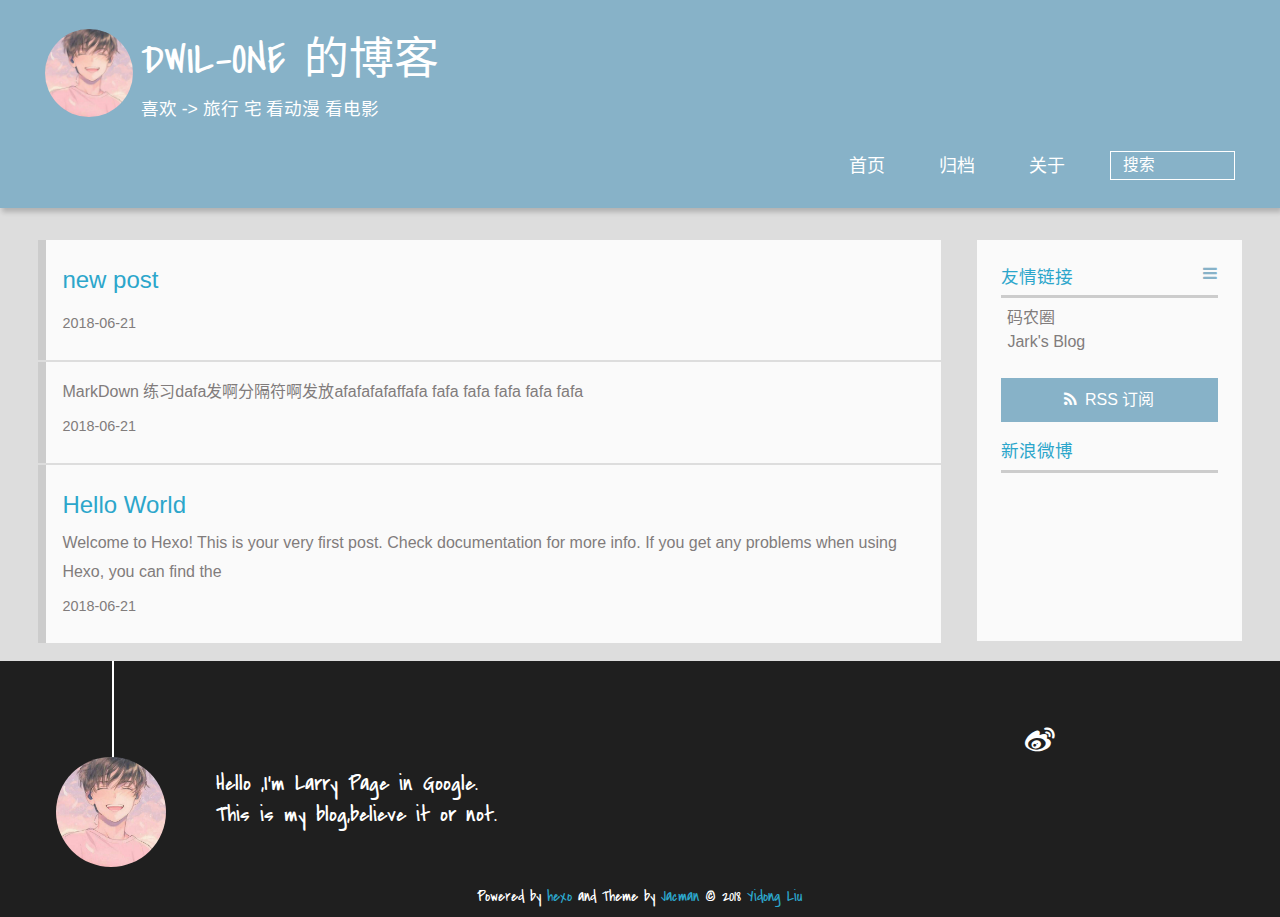
<file: index.html>
<!DOCTYPE HTML>
<html lang="zh-CN">
<head>
  <meta charset="UTF-8">
  
    <title>DWIL-ONE 的博客</title>
    <meta name="viewport" content="width=device-width, initial-scale=1,user-scalable=no">
    
    <meta name="author" content="Yidong Liu">
    

    
    <meta property="og:type" content="website">
<meta property="og:title" content="DWIL-ONE 的博客">
<meta property="og:url" content="https://dwilone.github.io/index.html">
<meta property="og:site_name" content="DWIL-ONE 的博客">
<meta property="og:locale" content="zh-CN">
<meta name="twitter:card" content="summary">
<meta name="twitter:title" content="DWIL-ONE 的博客">

    
    <link rel="alternative" href="/atom.xml" title="DWIL-ONE 的博客" type="application/atom+xml">
    
    
    <link rel="icon" href="/img/favicon.jpeg">
    
    
    <link rel="apple-touch-icon" href="/img/jacman.jpg">
    <link rel="apple-touch-icon-precomposed" href="/img/jacman.jpg">
    
    <link rel="stylesheet" href="/css/style.css">
</head>

  <body>
    <header>
      
<div>
		
			<div id="imglogo">
				<a href="/"><img src="/img/logo.jpeg" alt="DWIL-ONE 的博客" title="DWIL-ONE 的博客"/></a>
			</div>
			
			<div id="textlogo">
				<h1 class="site-name"><a href="/" title="DWIL-ONE 的博客">DWIL-ONE 的博客</a></h1>
				<h2 class="blog-motto">喜欢 -&gt;  旅行 宅 看动漫 看电影</h2>
			</div>
			<div class="navbar"><a class="navbutton navmobile" href="#" title="菜单">
			</a></div>
			<nav class="animated">
				<ul>
					<ul>
					 
						<li><a href="/">首页</a></li>
					
						<li><a href="/archives">归档</a></li>
					
						<li><a href="/about">关于</a></li>
					
					<li>
 					
					<form class="search" action="//google.com/search" method="get" accept-charset="utf-8">
						<label>Search</label>
						<input type="search" id="search" name="q" autocomplete="off" maxlength="20" placeholder="搜索" />
						<input type="hidden" name="q" value="site:dwilone.github.io">
					</form>
					
					</li>
				</ul>
			</nav>			
</div>
    </header>
    <div id="container">
      <div id="main">

  
<section class="post" itemscope itemprop="blogitem">
  
    <a href="/2018/06/21/new-post/" title="new post" itemprop="url">
  
    <h1 itemprop="name">new post</h1>
    
     
           <p itemprop="description" ></p>
        
    
    <time datetime="2018-06-21T08:16:39.000Z" itemprop="datePublished">2018-06-21</time>
  </a>
</section>






  
<section class="post" itemscope itemprop="blogitem">
  
    <a href="/2018/06/21/my_new_post/" title="" itemprop="url">
  
    <h1 itemprop="name"></h1>
    
     
           <p itemprop="description" >MarkDown 练习dafa发啊分隔符啊发放afafafafaffafa
fafa
fafa
fafa

fafa
fafa</p>
        
    
    <time datetime="2018-06-21T08:13:32.000Z" itemprop="datePublished">2018-06-21</time>
  </a>
</section>






  
<section class="post" itemscope itemprop="blogitem">
  
    <a href="/2018/06/21/hello-world/" title="Hello World" itemprop="url">
  
    <h1 itemprop="name">Hello World</h1>
    
     
           <p itemprop="description" >Welcome to Hexo! This is your very first post. Check documentation for more info. If you get any problems when using Hexo, you can find the </p>
        
    
    <time datetime="2018-06-21T07:13:20.000Z" itemprop="datePublished">2018-06-21</time>
  </a>
</section>







</div>
      <div class="openaside"><a class="navbutton" href="#" title="显示侧边栏"></a></div>

<div id="asidepart">
<div class="closeaside"><a class="closebutton" href="#" title="隐藏侧边栏"></a></div>
<aside class="clearfix">

  


  

  

  <div class="linkslist">
  <p class="asidetitle">友情链接</p>
    <ul>
        
          <li>
            
            	<a href="https://coderq.com" target="_blank" title="一个面向程序员交流分享的新一代社区">码农圈</a>
            
          </li>
        
          <li>
            
            	<a href="http://wuchong.me" target="_blank" title="Jark&#39;s Blog">Jark&#39;s Blog</a>
            
          </li>
        
    </ul>
</div>

  


  <div class="rsspart">
	<a href="/atom.xml" target="_blank" title="rss">RSS 订阅</a>
</div>

  <div class="weiboshow">
  <p class="asidetitle">新浪微博</p>
    <iframe width="100%" height="119" class="share_self"  frameborder="0" scrolling="no" src="http://widget.weibo.com/weiboshow/index.php?language=&width=0&height=119&fansRow=2&ptype=1&speed=0&skin=9&isTitle=1&noborder=1&isWeibo=0&isFans=0&uid=&verifier=b3593ceb&dpc=1"></iframe>
</div>


</aside>
</div>
    </div>
    <footer><div id="footer" >
	
	<div class="line">
		<span></span>
		<div class="author"></div>
	</div>
	
	
	<section class="info">
		<p> Hello ,I&#39;m Larry Page in Google. <br/>
			This is my blog,believe it or not.</p>
	</section>
	 
	<div class="social-font" class="clearfix">
		
		<a href="http://weibo.com/2176287895" target="_blank" class="icon-weibo" title="微博"></a>
		
		
		
		
		
		
		
		
		
		
	</div>
			
		

		<p class="copyright">
		Powered by <a href="http://hexo.io" target="_blank" title="hexo">hexo</a> and Theme by <a href="https://github.com/wuchong/jacman" target="_blank" title="Jacman">Jacman</a> © 2018 
		
		<a href="/about" target="_blank" title="Yidong Liu">Yidong Liu</a>
		
		
		</p>
</div>
</footer>
    <script src="/js/jquery-2.0.3.min.js"></script>
<script src="/js/jquery.imagesloaded.min.js"></script>
<script src="/js/gallery.js"></script>
<script src="/js/jquery.qrcode-0.12.0.min.js"></script>

<script type="text/javascript">
$(document).ready(function(){ 
  $('.navbar').click(function(){
    $('header nav').toggleClass('shownav');
  });
  var myWidth = 0;
  function getSize(){
    if( typeof( window.innerWidth ) == 'number' ) {
      myWidth = window.innerWidth;
    } else if( document.documentElement && document.documentElement.clientWidth) {
      myWidth = document.documentElement.clientWidth;
    };
  };
  var m = $('#main'),
      a = $('#asidepart'),
      c = $('.closeaside'),
      o = $('.openaside');
  c.click(function(){
    a.addClass('fadeOut').css('display', 'none');
    o.css('display', 'block').addClass('fadeIn');
    m.addClass('moveMain');
  });
  o.click(function(){
    o.css('display', 'none').removeClass('beforeFadeIn');
    a.css('display', 'block').removeClass('fadeOut').addClass('fadeIn');      
    m.removeClass('moveMain');
  });
  $(window).scroll(function(){
    o.css("top",Math.max(80,260-$(this).scrollTop()));
  });
  
  $(window).resize(function(){
    getSize(); 
    if (myWidth >= 1024) {
      $('header nav').removeClass('shownav');
    }else{
      m.removeClass('moveMain');
      a.css('display', 'block').removeClass('fadeOut');
      o.css('display', 'none');
        
    }
  });
});
</script>












<link rel="stylesheet" href="/fancybox/jquery.fancybox.css" media="screen" type="text/css">
<script src="/fancybox/jquery.fancybox.pack.js"></script>
<script type="text/javascript">
$(document).ready(function(){ 
  $('.article-content').each(function(i){
    $(this).find('img').each(function(){
      if ($(this).parent().hasClass('fancybox')) return;
      var alt = this.alt;
      if (alt) $(this).after('<span class="caption">' + alt + '</span>');
      $(this).wrap('<a href="' + this.src + '" title="' + alt + '" class="fancybox"></a>');
    });
    $(this).find('.fancybox').each(function(){
      $(this).attr('rel', 'article' + i);
    });
  });
  if($.fancybox){
    $('.fancybox').fancybox();
  }
}); 
</script>



<!-- Analytics Begin -->



<script>
var _hmt = _hmt || [];
(function() {
  var hm = document.createElement("script");
  hm.src = "//hm.baidu.com/hm.js?e6d1f421bbc9962127a50488f9ed37d1";
  var s = document.getElementsByTagName("script")[0]; 
  s.parentNode.insertBefore(hm, s);
})();
</script>



<!-- Analytics End -->

<!-- Totop Begin -->

	<div id="totop">
	<a title="返回顶部"><img src="/img/scrollup.png"/></a>
	</div>
	<script src="/js/totop.js"></script>

<!-- Totop End -->

<!-- MathJax Begin -->
<!-- mathjax config similar to math.stackexchange -->


<!-- MathJax End -->

<!-- Tiny_search Begin -->

<!-- Tiny_search End -->

  </body>
 </html>
</file>
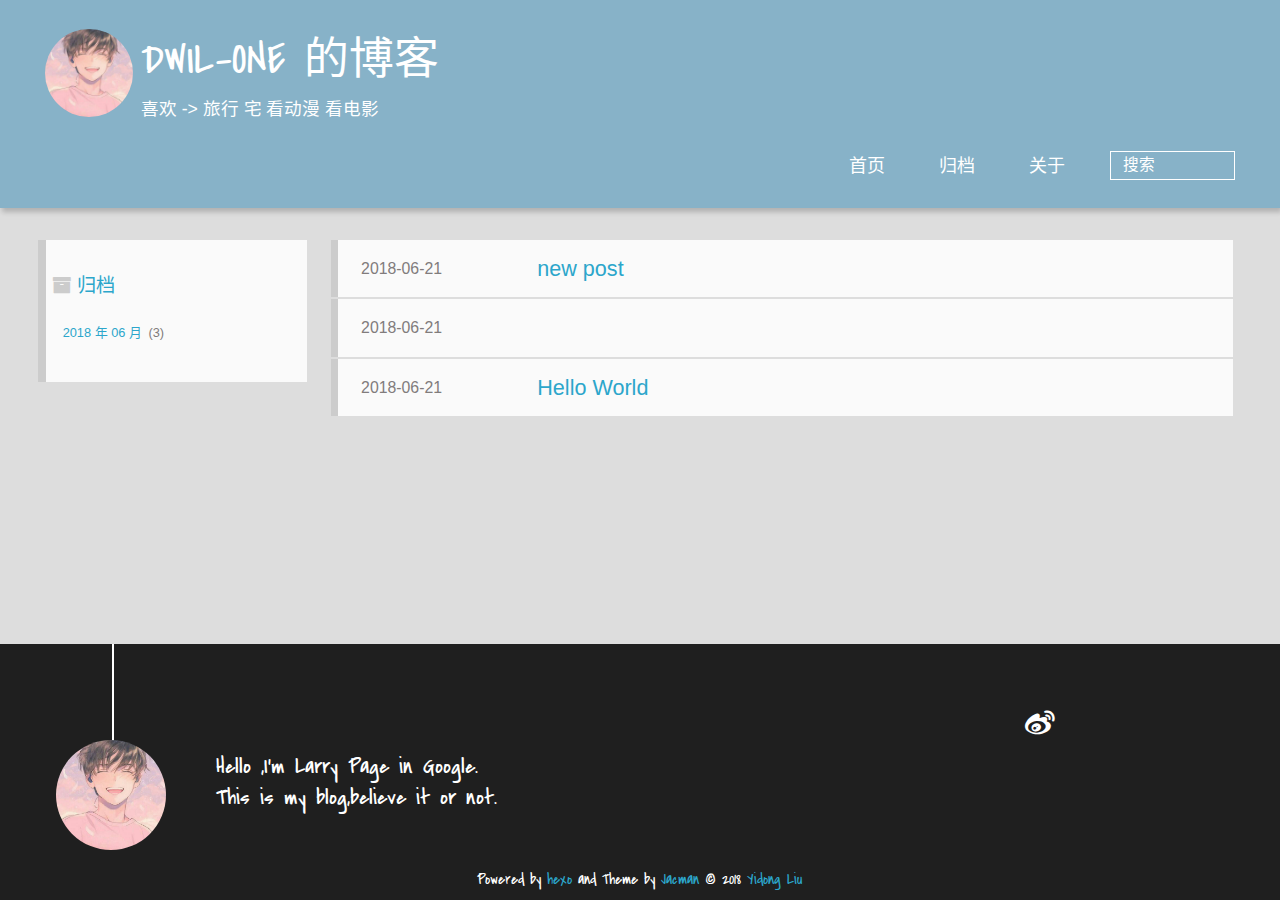
<file: archives/index.html>
<!DOCTYPE HTML>
<html lang="zh-CN">
<head>
  <meta charset="UTF-8">
  
    <title>归档 | DWIL-ONE 的博客</title>
    <meta name="viewport" content="width=device-width, initial-scale=1,user-scalable=no">
    
    <meta name="author" content="Yidong Liu">
    

    
    <meta property="og:type" content="website">
<meta property="og:title" content="DWIL-ONE 的博客">
<meta property="og:url" content="https://dwilone.github.io/archives/index.html">
<meta property="og:site_name" content="DWIL-ONE 的博客">
<meta property="og:locale" content="zh-CN">
<meta name="twitter:card" content="summary">
<meta name="twitter:title" content="DWIL-ONE 的博客">

    
    <link rel="alternative" href="/atom.xml" title="DWIL-ONE 的博客" type="application/atom+xml">
    
    
    <link rel="icon" href="/img/favicon.jpeg">
    
    
    <link rel="apple-touch-icon" href="/img/jacman.jpg">
    <link rel="apple-touch-icon-precomposed" href="/img/jacman.jpg">
    
    <link rel="stylesheet" href="/css/style.css">
</head>

    <body>
      <header>
        
<div>
		
			<div id="imglogo">
				<a href="/"><img src="/img/logo.jpeg" alt="DWIL-ONE 的博客" title="DWIL-ONE 的博客"/></a>
			</div>
			
			<div id="textlogo">
				<h1 class="site-name"><a href="/" title="DWIL-ONE 的博客">DWIL-ONE 的博客</a></h1>
				<h2 class="blog-motto">喜欢 -&gt;  旅行 宅 看动漫 看电影</h2>
			</div>
			<div class="navbar"><a class="navbutton navmobile" href="#" title="菜单">
			</a></div>
			<nav class="animated">
				<ul>
					<ul>
					 
						<li><a href="/">首页</a></li>
					
						<li><a href="/archives">归档</a></li>
					
						<li><a href="/about">关于</a></li>
					
					<li>
 					
					<form class="search" action="//google.com/search" method="get" accept-charset="utf-8">
						<label>Search</label>
						<input type="search" id="search" name="q" autocomplete="off" maxlength="20" placeholder="搜索" />
						<input type="hidden" name="q" value="site:dwilone.github.io">
					</form>
					
					</li>
				</ul>
			</nav>			
</div>
      </header>
      <div id="container">
        

<div class="archive-title" >
  <h2 class="archive-icon">归档</h2>
  
  <div class="archiveslist archive-float clearfix">
   <ul class="archive-list"><li class="archive-list-item"><a class="archive-list-link" href="/archives/2018/06/">2018 年 06 月</a><span class="archive-list-count">3</span></li></ul>
 </div>
  
</div>
<div id="main" class="archive-part clearfix">
  <div id="archive-page">

  <section class="post" itemscope itemprop="blogPost">
  
    <a href="/2018/06/21/new-post/" title="new post" itemprop="url">
  

    <time datetime="2018-06-21T08:16:39.000Z" itemprop="datePublished">2018-06-21</time>


    <h1 itemprop="name">new post</h1>

  </a>
</section>

  <section class="post" itemscope itemprop="blogPost">
  
    <a href="/2018/06/21/my_new_post/" title="" itemprop="url">
  

    <time datetime="2018-06-21T08:13:32.000Z" itemprop="datePublished">2018-06-21</time>


    <h1 itemprop="name">&nbsp;</h1>

  </a>
</section>

  <section class="post" itemscope itemprop="blogPost">
  
    <a href="/2018/06/21/hello-world/" title="Hello World" itemprop="url">
  

    <time datetime="2018-06-21T07:13:20.000Z" itemprop="datePublished">2018-06-21</time>


    <h1 itemprop="name">Hello World</h1>

  </a>
</section>


  </div>
</div>

      </div>
      <footer><div id="footer" >
	
	<div class="line">
		<span></span>
		<div class="author"></div>
	</div>
	
	
	<section class="info">
		<p> Hello ,I&#39;m Larry Page in Google. <br/>
			This is my blog,believe it or not.</p>
	</section>
	 
	<div class="social-font" class="clearfix">
		
		<a href="http://weibo.com/2176287895" target="_blank" class="icon-weibo" title="微博"></a>
		
		
		
		
		
		
		
		
		
		
	</div>
			
		

		<p class="copyright">
		Powered by <a href="http://hexo.io" target="_blank" title="hexo">hexo</a> and Theme by <a href="https://github.com/wuchong/jacman" target="_blank" title="Jacman">Jacman</a> © 2018 
		
		<a href="/about" target="_blank" title="Yidong Liu">Yidong Liu</a>
		
		
		</p>
</div>
</footer>
      <script src="/js/jquery-2.0.3.min.js"></script>
<script src="/js/jquery.imagesloaded.min.js"></script>
<script src="/js/gallery.js"></script>
<script src="/js/jquery.qrcode-0.12.0.min.js"></script>

<script type="text/javascript">
$(document).ready(function(){ 
  $('.navbar').click(function(){
    $('header nav').toggleClass('shownav');
  });
  var myWidth = 0;
  function getSize(){
    if( typeof( window.innerWidth ) == 'number' ) {
      myWidth = window.innerWidth;
    } else if( document.documentElement && document.documentElement.clientWidth) {
      myWidth = document.documentElement.clientWidth;
    };
  };
  var m = $('#main'),
      a = $('#asidepart'),
      c = $('.closeaside'),
      o = $('.openaside');
  c.click(function(){
    a.addClass('fadeOut').css('display', 'none');
    o.css('display', 'block').addClass('fadeIn');
    m.addClass('moveMain');
  });
  o.click(function(){
    o.css('display', 'none').removeClass('beforeFadeIn');
    a.css('display', 'block').removeClass('fadeOut').addClass('fadeIn');      
    m.removeClass('moveMain');
  });
  $(window).scroll(function(){
    o.css("top",Math.max(80,260-$(this).scrollTop()));
  });
  
  $(window).resize(function(){
    getSize(); 
    if (myWidth >= 1024) {
      $('header nav').removeClass('shownav');
    }else{
      m.removeClass('moveMain');
      a.css('display', 'block').removeClass('fadeOut');
      o.css('display', 'none');
        
    }
  });
});
</script>












<link rel="stylesheet" href="/fancybox/jquery.fancybox.css" media="screen" type="text/css">
<script src="/fancybox/jquery.fancybox.pack.js"></script>
<script type="text/javascript">
$(document).ready(function(){ 
  $('.article-content').each(function(i){
    $(this).find('img').each(function(){
      if ($(this).parent().hasClass('fancybox')) return;
      var alt = this.alt;
      if (alt) $(this).after('<span class="caption">' + alt + '</span>');
      $(this).wrap('<a href="' + this.src + '" title="' + alt + '" class="fancybox"></a>');
    });
    $(this).find('.fancybox').each(function(){
      $(this).attr('rel', 'article' + i);
    });
  });
  if($.fancybox){
    $('.fancybox').fancybox();
  }
}); 
</script>



<!-- Analytics Begin -->



<script>
var _hmt = _hmt || [];
(function() {
  var hm = document.createElement("script");
  hm.src = "//hm.baidu.com/hm.js?e6d1f421bbc9962127a50488f9ed37d1";
  var s = document.getElementsByTagName("script")[0]; 
  s.parentNode.insertBefore(hm, s);
})();
</script>



<!-- Analytics End -->

<!-- Totop Begin -->

	<div id="totop">
	<a title="返回顶部"><img src="/img/scrollup.png"/></a>
	</div>
	<script src="/js/totop.js"></script>

<!-- Totop End -->

<!-- MathJax Begin -->
<!-- mathjax config similar to math.stackexchange -->


<!-- MathJax End -->

<!-- Tiny_search Begin -->

<!-- Tiny_search End -->

    </body>
   </html>
</file>
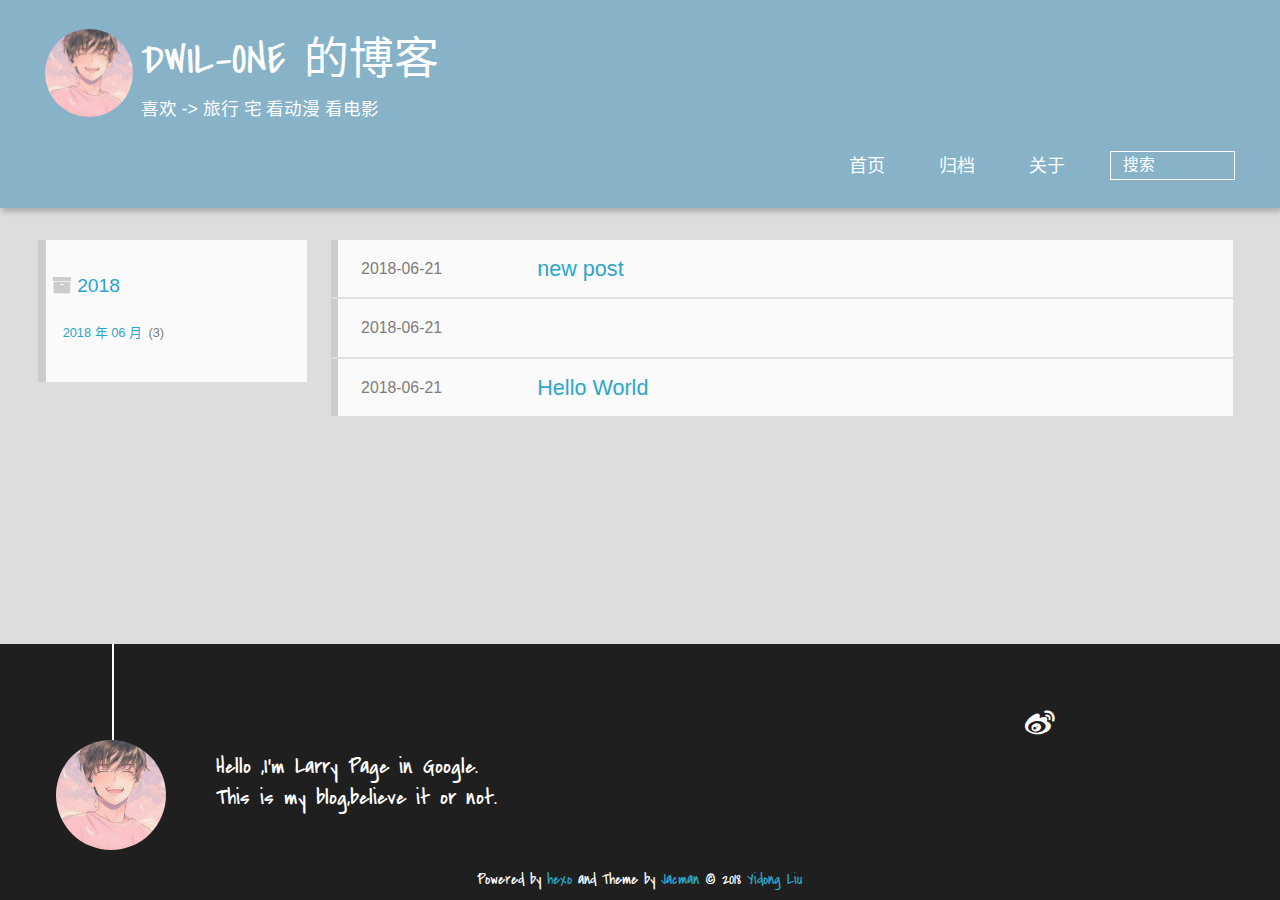
<file: archives/2018/index.html>
<!DOCTYPE HTML>
<html lang="zh-CN">
<head>
  <meta charset="UTF-8">
  
    <title>归档: 2018 | DWIL-ONE 的博客</title>
    <meta name="viewport" content="width=device-width, initial-scale=1,user-scalable=no">
    
    <meta name="author" content="Yidong Liu">
    

    
    <meta property="og:type" content="website">
<meta property="og:title" content="DWIL-ONE 的博客">
<meta property="og:url" content="https://dwilone.github.io/archives/2018/index.html">
<meta property="og:site_name" content="DWIL-ONE 的博客">
<meta property="og:locale" content="zh-CN">
<meta name="twitter:card" content="summary">
<meta name="twitter:title" content="DWIL-ONE 的博客">

    
    <link rel="alternative" href="/atom.xml" title="DWIL-ONE 的博客" type="application/atom+xml">
    
    
    <link rel="icon" href="/img/favicon.jpeg">
    
    
    <link rel="apple-touch-icon" href="/img/jacman.jpg">
    <link rel="apple-touch-icon-precomposed" href="/img/jacman.jpg">
    
    <link rel="stylesheet" href="/css/style.css">
</head>

    <body>
      <header>
        
<div>
		
			<div id="imglogo">
				<a href="/"><img src="/img/logo.jpeg" alt="DWIL-ONE 的博客" title="DWIL-ONE 的博客"/></a>
			</div>
			
			<div id="textlogo">
				<h1 class="site-name"><a href="/" title="DWIL-ONE 的博客">DWIL-ONE 的博客</a></h1>
				<h2 class="blog-motto">喜欢 -&gt;  旅行 宅 看动漫 看电影</h2>
			</div>
			<div class="navbar"><a class="navbutton navmobile" href="#" title="菜单">
			</a></div>
			<nav class="animated">
				<ul>
					<ul>
					 
						<li><a href="/">首页</a></li>
					
						<li><a href="/archives">归档</a></li>
					
						<li><a href="/about">关于</a></li>
					
					<li>
 					
					<form class="search" action="//google.com/search" method="get" accept-charset="utf-8">
						<label>Search</label>
						<input type="search" id="search" name="q" autocomplete="off" maxlength="20" placeholder="搜索" />
						<input type="hidden" name="q" value="site:dwilone.github.io">
					</form>
					
					</li>
				</ul>
			</nav>			
</div>
      </header>
      <div id="container">
        

<div class="archive-title" >
  <h2 class="archive-icon">2018</h2>
  
  <div class="archiveslist archive-float clearfix">
   <ul class="archive-list"><li class="archive-list-item"><a class="archive-list-link" href="/archives/2018/06/">2018 年 06 月</a><span class="archive-list-count">3</span></li></ul>
 </div>
  
</div>
<div id="main" class="archive-part clearfix">
  <div id="archive-page">

  <section class="post" itemscope itemprop="blogPost">
  
    <a href="/2018/06/21/new-post/" title="new post" itemprop="url">
  

    <time datetime="2018-06-21T08:16:39.000Z" itemprop="datePublished">2018-06-21</time>


    <h1 itemprop="name">new post</h1>

  </a>
</section>

  <section class="post" itemscope itemprop="blogPost">
  
    <a href="/2018/06/21/my_new_post/" title="" itemprop="url">
  

    <time datetime="2018-06-21T08:13:32.000Z" itemprop="datePublished">2018-06-21</time>


    <h1 itemprop="name">&nbsp;</h1>

  </a>
</section>

  <section class="post" itemscope itemprop="blogPost">
  
    <a href="/2018/06/21/hello-world/" title="Hello World" itemprop="url">
  

    <time datetime="2018-06-21T07:13:20.000Z" itemprop="datePublished">2018-06-21</time>


    <h1 itemprop="name">Hello World</h1>

  </a>
</section>


  </div>
</div>

      </div>
      <footer><div id="footer" >
	
	<div class="line">
		<span></span>
		<div class="author"></div>
	</div>
	
	
	<section class="info">
		<p> Hello ,I&#39;m Larry Page in Google. <br/>
			This is my blog,believe it or not.</p>
	</section>
	 
	<div class="social-font" class="clearfix">
		
		<a href="http://weibo.com/2176287895" target="_blank" class="icon-weibo" title="微博"></a>
		
		
		
		
		
		
		
		
		
		
	</div>
			
		

		<p class="copyright">
		Powered by <a href="http://hexo.io" target="_blank" title="hexo">hexo</a> and Theme by <a href="https://github.com/wuchong/jacman" target="_blank" title="Jacman">Jacman</a> © 2018 
		
		<a href="/about" target="_blank" title="Yidong Liu">Yidong Liu</a>
		
		
		</p>
</div>
</footer>
      <script src="/js/jquery-2.0.3.min.js"></script>
<script src="/js/jquery.imagesloaded.min.js"></script>
<script src="/js/gallery.js"></script>
<script src="/js/jquery.qrcode-0.12.0.min.js"></script>

<script type="text/javascript">
$(document).ready(function(){ 
  $('.navbar').click(function(){
    $('header nav').toggleClass('shownav');
  });
  var myWidth = 0;
  function getSize(){
    if( typeof( window.innerWidth ) == 'number' ) {
      myWidth = window.innerWidth;
    } else if( document.documentElement && document.documentElement.clientWidth) {
      myWidth = document.documentElement.clientWidth;
    };
  };
  var m = $('#main'),
      a = $('#asidepart'),
      c = $('.closeaside'),
      o = $('.openaside');
  c.click(function(){
    a.addClass('fadeOut').css('display', 'none');
    o.css('display', 'block').addClass('fadeIn');
    m.addClass('moveMain');
  });
  o.click(function(){
    o.css('display', 'none').removeClass('beforeFadeIn');
    a.css('display', 'block').removeClass('fadeOut').addClass('fadeIn');      
    m.removeClass('moveMain');
  });
  $(window).scroll(function(){
    o.css("top",Math.max(80,260-$(this).scrollTop()));
  });
  
  $(window).resize(function(){
    getSize(); 
    if (myWidth >= 1024) {
      $('header nav').removeClass('shownav');
    }else{
      m.removeClass('moveMain');
      a.css('display', 'block').removeClass('fadeOut');
      o.css('display', 'none');
        
    }
  });
});
</script>












<link rel="stylesheet" href="/fancybox/jquery.fancybox.css" media="screen" type="text/css">
<script src="/fancybox/jquery.fancybox.pack.js"></script>
<script type="text/javascript">
$(document).ready(function(){ 
  $('.article-content').each(function(i){
    $(this).find('img').each(function(){
      if ($(this).parent().hasClass('fancybox')) return;
      var alt = this.alt;
      if (alt) $(this).after('<span class="caption">' + alt + '</span>');
      $(this).wrap('<a href="' + this.src + '" title="' + alt + '" class="fancybox"></a>');
    });
    $(this).find('.fancybox').each(function(){
      $(this).attr('rel', 'article' + i);
    });
  });
  if($.fancybox){
    $('.fancybox').fancybox();
  }
}); 
</script>



<!-- Analytics Begin -->



<script>
var _hmt = _hmt || [];
(function() {
  var hm = document.createElement("script");
  hm.src = "//hm.baidu.com/hm.js?e6d1f421bbc9962127a50488f9ed37d1";
  var s = document.getElementsByTagName("script")[0]; 
  s.parentNode.insertBefore(hm, s);
})();
</script>



<!-- Analytics End -->

<!-- Totop Begin -->

	<div id="totop">
	<a title="返回顶部"><img src="/img/scrollup.png"/></a>
	</div>
	<script src="/js/totop.js"></script>

<!-- Totop End -->

<!-- MathJax Begin -->
<!-- mathjax config similar to math.stackexchange -->


<!-- MathJax End -->

<!-- Tiny_search Begin -->

<!-- Tiny_search End -->

    </body>
   </html>
</file>
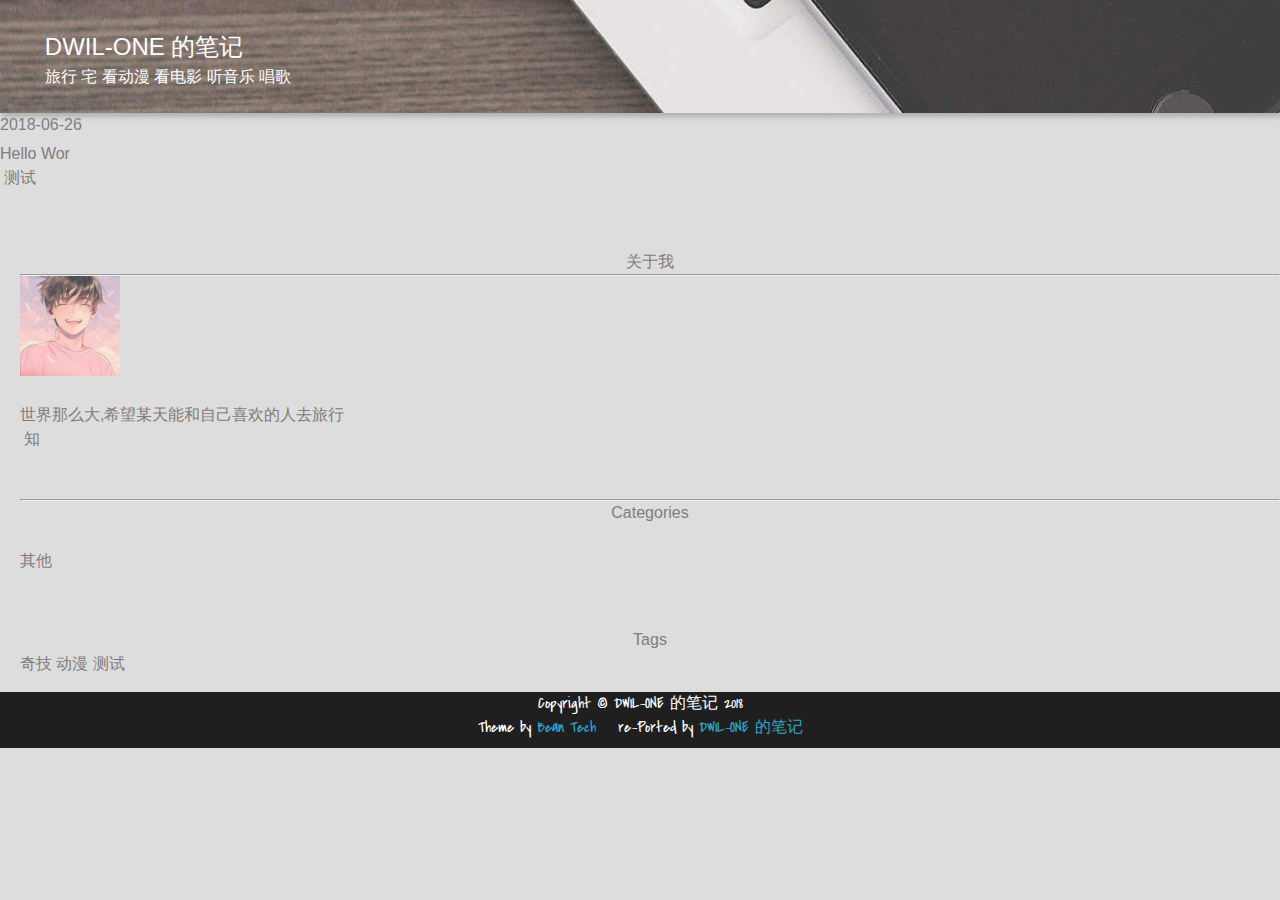
<file: categories/其他/index.html>
<!doctype html>
<html lang="en">

<!-- Head -->
<!doctype html>
<html lang="en">
<head>
    <meta charset="UTF-8">
    <meta name="viewport"
          content="width=device-width, user-scalable=no, initial-scale=1.0, maximum-scale=1.0, minimum-scale=1.0">
    <meta http-equiv="X-UA-Compatible" content="ie=edge">
    <meta name="description" content="">
    <meta name="keyword" content="">
    <link rel="shortcut icon" href="/img/favicon.jpeg">

    

    <title>
        
        DWIL-ONE 的笔记
    </title>

    <!-- Bootstrap Core CSS -->
    <link rel="stylesheet" href="https://cdn.staticfile.org/twitter-bootstrap/3.3.7/css/bootstrap.min.css">

    <!-- Custom Fonts -->
    <link rel="stylesheet" href="https://cdn.staticfile.org/font-awesome/4.7.0/css/font-awesome.min.css">

    <!-- Plugin CSS -->


    <!-- Custom CSS -->
    <!-- ↓这是stylus文件 -->
    <link rel="stylesheet" href="/css/style.css">
    <link rel="stylesheet" href="/css/home.css">
    <link rel="stylesheet" href="/css/highlight.css">
    <link rel="stylesheet" href="/css/toc.css">


</head>
<body></body>


<body>

<!-- Header -->
<!-- Post Header -->
<style type="text/css">
    header.intro-header {
     background-image: url('/img/header-img.jpg');
        /*page*/
    
    }
</style>

<header class="intro-header">
    <div class="container">
        <div class="row">
            <div class="col-lg-8 col-lg-offset-2 col-md-10 col-md-offset-1">
                <!-- 文章 -->
                
                <div class="site-heading">
                    <h1>DWIL-ONE 的笔记</h1>
                    <!--<hr class="small">-->
                    <span class="subheading">旅行 宅 看动漫 看电影 听音乐 唱歌</span>
                </div>
                

            </div>
        </div>
    </div>
</header>

<!-- Nav -->
<!-- Navigation -->
<nav class="navbar navbar-default navbar-custom navbar-fixed-top">
    <div class="container-fluid">
        <!-- Brand and toggle get grouped for better mobile display -->
        <div class="navbar-header page-scroll">
            <button type="button" class="navbar-toggle">
                <span class="sr-only">Toggle navigation</span>
                <span class="icon-bar"></span>
                <span class="icon-bar"></span>
                <span class="icon-bar"></span>
            </button>

        </div>

        <!-- Collect the nav links, forms, and other content for toggling -->
        <!-- Known Issue, found by Hux:
            <nav>'s height woule be hold on by its content.
            so, when navbar scale out, the <nav> will cover tags.
            also mask any touch event of tags, unfortunately.
        -->
        <div id="huxblog_navbar">
            <div class="navbar-collapse">
                <ul class="nav navbar-nav navbar-right">
                    
                    <li><a href="/">Home</a></li>
                    
                    <li><a href="/about">About</a></li>
                    
                </ul>
            </div>
        </div>
        <!-- /.navbar-collapse -->
    </div>
    <!-- /.container -->
</nav>

<!-- Content -->
<div class="container">
    <div class="row">
        <!-- Post Container -->
        <div class="
                col-lg-8 col-lg-offset-1
                col-md-8 col-md-offset-1
                col-sm-12
                col-xs-12
                post-container
            ">

            

            <div class=" post-list">
                <div class="layout-top">
                    <h5 class="post-subtitle">
                        2018-06-26 <i class="fa fa-bookmark"></i>
                    </h5>
                </div>
                <div class="layout-bottom">
                    <div class="post-content-container">
                        <a href="/2018/06/26/hello-world/">
                            <h2 class="post-title">Hello Wor</h2>
                        </a>

                        <div class="post-list-tags">
                            <span><i class="fa fa-tag"></i></span>
                            
                            <a class="tag" href="/tags/测试">测试</a>
                            
                        </div>
                    </div>
                </div>
            </div>

            

            <!-- Pager -->
            <ul class="pager">
    
    
</ul>

        </div>

        <!-- Sidebar -->
        <!-- Sidebar container-->
<div class="col-lg-3 col-lg-offset-0 col-md-3 col-md-offset-0 col-sm-12 col-xs-12 sidebar-container">
    <div class="bs-docs-sidebar">


        <!--作者介绍-->
        <div class="shortAbout">
            <h3 style="text-align: center;">关于我</h3>
            <hr>
            <img src="/img/author.jpeg" width="100" height="100">


            <p style="margin-top: 20px">世界那么大,希望某天能和自己喜欢的人去旅行</p>

            <!-- SNS Link -->
            <ul class="list-inline">
                <li>
                    <a target="_blank" href="https://www.zhihu.com/people/huxpro">
                                    <span class="fa-stack fa-lg">
                                        <i class="fa fa-circle fa-stack-2x"></i>
                                        <i class="fa  fa-stack-1x fa-inverse">知</i>
                                    </span>
                    </a>
                </li>


                <li>
                    <a target="_blank" href="https://weibo.com/huxpro">
                                    <span class="fa-stack fa-lg">
                                        <i class="fa fa-circle fa-stack-2x"></i>
                                        <i class="fa fa-weibo fa-stack-1x fa-inverse"></i>
                                    </span>
                    </a>
                </li>


                <li>
                    <a target="_blank" href="https://github.com/huxpro">
                                    <span class="fa-stack fa-lg">
                                        <i class="fa fa-circle fa-stack-2x"></i>
                                        <i class="fa fa-github fa-stack-1x fa-inverse"></i>
                                    </span>
                    </a>
                </li>

            </ul>
            <hr>
        </div>

        <!-- categoryWidget -->
        <div class="categoryWidget">
            <h3 style="text-align: center;">Categories</h3>
            <div id="accordion">
                <!-- 分组 -->
                

                
                <div class="panel">
                    <div class="category">
                        <span><i class="fa fa-angle-double-right"></i></span>
                        <a class="categoryName" data-category="其他" data-toggle="collapse"
                           data-parent="#accordion"
                           data-target="#cjivgkh5g0000c82ks5m1d2wg"
                           href="/categories/其他/">
                            <h5>其他 </h5>
                            <!-- (1) -->
                        </a>
                    </div>
                    <div class="collapse" id="cjivgkh5g0000c82ks5m1d2wg">
                        <ul>
                            
                        </ul>
                    </div>
                </div>
                
            </div>

        </div>



        <!-- archiveWidget -->
        <div class="archiveWidget" hidden="hidden">
            <h3 style="text-align: center;">Archives</h3>

            <div id="archive">
                

                
                <div class="panel">
                    <div class="archive">
                        <span><i class="fa fa-angle-double-right"></i></span>
                        <a class="archiveName" data-archive="2018archive" data-toggle="collapse"
                           data-parent="#accordion"
                           data-target="#2018archive"
                           href="/archives/2018/">
                            <h5>2018 (4)</h5>
                        </a>
                    </div>
                    <div class="collapse" id="/archives/2018/">
                        <ul>
                            
                            
                            
                            
                            
                            
                            
                            
                            
                            
                            
                            
                            
                            
                            <li>
                                <span><i class="fa fa-angle-right"></i></span>
                                <a class="archiveName" data-parchive="2018archive"
                                   data-archive="201806archive"
                                   href="/archives/2018/06/">
                                    <h5>六月
                                        (4)</h5>
                                </a>
                            </li>
                            
                            
                            
                            
                            
                            
                            
                            
                            
                            
                            
                            
                            
                            
                        </ul>
                    </div>
                </div>

                
            </div>
        </div>

        <!-- tagWidget -->
        <div class="tagWidget"
             style="margin-top: 55px;">
            <h3 style="text-align: center;">Tags</h3>
            <div class="tag">

                

                <a data-tag="奇技"
                   href="/tags/奇技/">奇技</a>
                

                <a data-tag="动漫"
                   href="/tags/动漫/">动漫</a>
                

                <a data-tag="测试"
                   href="/tags/测试/">测试</a>
                
            </div>

        </div>
    </div>
</div>
    </div>
</div>

<!-- Footer -->
<!-- Footer -->
<footer>
    <div class="container">
        <div class="row">
            <div class="col-lg-8 col-lg-offset-2 col-md-10 col-md-offset-1">
                <ul class="list-inline text-center">
                

                </ul>
                <p class="copyright text-muted">
                    Copyright &copy; DWIL-ONE 的笔记 2018
                    <br>
                    Theme by <a href="http://beantech.org/">Bean Tech</a>
                    <span style="display: inline-block; margin: 0 5px;">
                        <i class="fa fa-heart"></i>
                    </span> 
                    re-Ported by <a href="https://dwilone.github.io">DWIL-ONE 的笔记</a>
                </p>
            </div>
        </div>
    </div>
</footer>

<!-- jQuery -->
<script src="https://cdn.staticfile.org/jquery/2.2.4/jquery.min.js"></script>

<!-- Bootstrap Core JavaScript -->
<script src="https://cdn.staticfile.org/twitter-bootstrap/3.3.7/js/bootstrap.min.js"></script>

<!-- Custom Theme JavaScript -->
<script src="/js/script.js"></script>




</body>
</html>
</file>
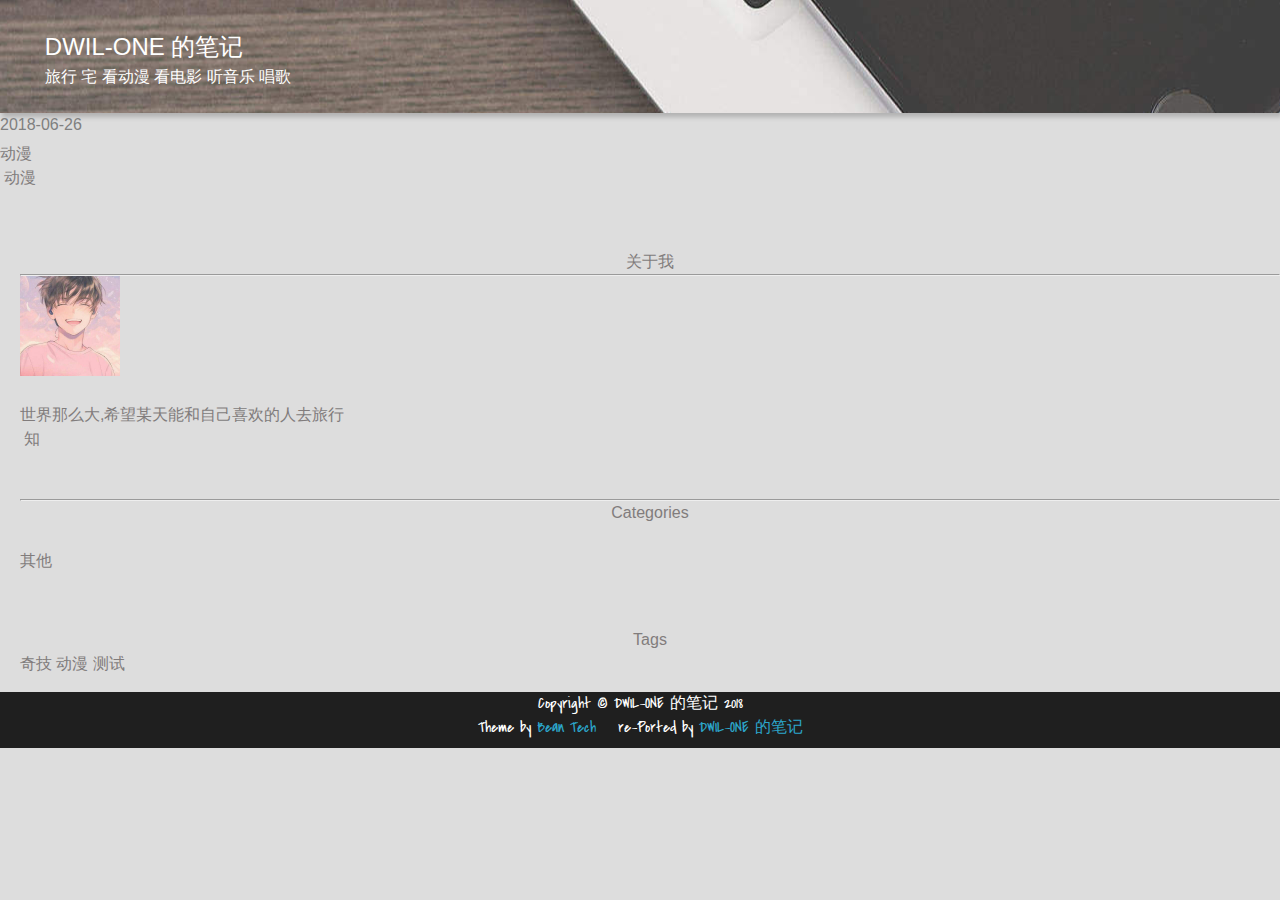
<file: tags/动漫/index.html>
<!doctype html>
<html lang="en">

<!-- Head -->
<!doctype html>
<html lang="en">
<head>
    <meta charset="UTF-8">
    <meta name="viewport"
          content="width=device-width, user-scalable=no, initial-scale=1.0, maximum-scale=1.0, minimum-scale=1.0">
    <meta http-equiv="X-UA-Compatible" content="ie=edge">
    <meta name="description" content="">
    <meta name="keyword" content="">
    <link rel="shortcut icon" href="/img/favicon.jpeg">

    

    <title>
        
        DWIL-ONE 的笔记
    </title>

    <!-- Bootstrap Core CSS -->
    <link rel="stylesheet" href="https://cdn.staticfile.org/twitter-bootstrap/3.3.7/css/bootstrap.min.css">

    <!-- Custom Fonts -->
    <link rel="stylesheet" href="https://cdn.staticfile.org/font-awesome/4.7.0/css/font-awesome.min.css">

    <!-- Plugin CSS -->


    <!-- Custom CSS -->
    <!-- ↓这是stylus文件 -->
    <link rel="stylesheet" href="/css/style.css">
    <link rel="stylesheet" href="/css/home.css">
    <link rel="stylesheet" href="/css/highlight.css">
    <link rel="stylesheet" href="/css/toc.css">


</head>
<body></body>


<body>

<!-- Header -->
<!-- Post Header -->
<style type="text/css">
    header.intro-header {
     background-image: url('/img/header-img.jpg');
        /*page*/
    
    }
</style>

<header class="intro-header">
    <div class="container">
        <div class="row">
            <div class="col-lg-8 col-lg-offset-2 col-md-10 col-md-offset-1">
                <!-- 文章 -->
                
                <div class="site-heading">
                    <h1>DWIL-ONE 的笔记</h1>
                    <!--<hr class="small">-->
                    <span class="subheading">旅行 宅 看动漫 看电影 听音乐 唱歌</span>
                </div>
                

            </div>
        </div>
    </div>
</header>

<!-- Nav -->
<!-- Navigation -->
<nav class="navbar navbar-default navbar-custom navbar-fixed-top">
    <div class="container-fluid">
        <!-- Brand and toggle get grouped for better mobile display -->
        <div class="navbar-header page-scroll">
            <button type="button" class="navbar-toggle">
                <span class="sr-only">Toggle navigation</span>
                <span class="icon-bar"></span>
                <span class="icon-bar"></span>
                <span class="icon-bar"></span>
            </button>

        </div>

        <!-- Collect the nav links, forms, and other content for toggling -->
        <!-- Known Issue, found by Hux:
            <nav>'s height woule be hold on by its content.
            so, when navbar scale out, the <nav> will cover tags.
            also mask any touch event of tags, unfortunately.
        -->
        <div id="huxblog_navbar">
            <div class="navbar-collapse">
                <ul class="nav navbar-nav navbar-right">
                    
                    <li><a href="/">Home</a></li>
                    
                    <li><a href="/about">About</a></li>
                    
                </ul>
            </div>
        </div>
        <!-- /.navbar-collapse -->
    </div>
    <!-- /.container -->
</nav>

<!-- Content -->
<div class="container">
    <div class="row">
        <!-- Post Container -->
        <div class="
                col-lg-8 col-lg-offset-1
                col-md-8 col-md-offset-1
                col-sm-12
                col-xs-12
                post-container
            ">

            

            <div class=" post-list">
                <div class="layout-top">
                    <h5 class="post-subtitle">
                        2018-06-26 <i class="fa fa-bookmark"></i>
                    </h5>
                </div>
                <div class="layout-bottom">
                    <div class="post-content-container">
                        <a href="/2018/06/26/动漫/">
                            <h2 class="post-title">动漫</h2>
                        </a>

                        <div class="post-list-tags">
                            <span><i class="fa fa-tag"></i></span>
                            
                            <a class="tag" href="/tags/动漫">动漫</a>
                            
                        </div>
                    </div>
                </div>
            </div>

            

            <!-- Pager -->
            <ul class="pager">
    
    
</ul>

        </div>

        <!-- Sidebar -->
        <!-- Sidebar container-->
<div class="col-lg-3 col-lg-offset-0 col-md-3 col-md-offset-0 col-sm-12 col-xs-12 sidebar-container">
    <div class="bs-docs-sidebar">


        <!--作者介绍-->
        <div class="shortAbout">
            <h3 style="text-align: center;">关于我</h3>
            <hr>
            <img src="/img/author.jpeg" width="100" height="100">


            <p style="margin-top: 20px">世界那么大,希望某天能和自己喜欢的人去旅行</p>

            <!-- SNS Link -->
            <ul class="list-inline">
                <li>
                    <a target="_blank" href="https://www.zhihu.com/people/huxpro">
                                    <span class="fa-stack fa-lg">
                                        <i class="fa fa-circle fa-stack-2x"></i>
                                        <i class="fa  fa-stack-1x fa-inverse">知</i>
                                    </span>
                    </a>
                </li>


                <li>
                    <a target="_blank" href="https://weibo.com/huxpro">
                                    <span class="fa-stack fa-lg">
                                        <i class="fa fa-circle fa-stack-2x"></i>
                                        <i class="fa fa-weibo fa-stack-1x fa-inverse"></i>
                                    </span>
                    </a>
                </li>


                <li>
                    <a target="_blank" href="https://github.com/huxpro">
                                    <span class="fa-stack fa-lg">
                                        <i class="fa fa-circle fa-stack-2x"></i>
                                        <i class="fa fa-github fa-stack-1x fa-inverse"></i>
                                    </span>
                    </a>
                </li>

            </ul>
            <hr>
        </div>

        <!-- categoryWidget -->
        <div class="categoryWidget">
            <h3 style="text-align: center;">Categories</h3>
            <div id="accordion">
                <!-- 分组 -->
                

                
                <div class="panel">
                    <div class="category">
                        <span><i class="fa fa-angle-double-right"></i></span>
                        <a class="categoryName" data-category="其他" data-toggle="collapse"
                           data-parent="#accordion"
                           data-target="#cjivgkh5g0000c82ks5m1d2wg"
                           href="/categories/其他/">
                            <h5>其他 </h5>
                            <!-- (1) -->
                        </a>
                    </div>
                    <div class="collapse" id="cjivgkh5g0000c82ks5m1d2wg">
                        <ul>
                            
                        </ul>
                    </div>
                </div>
                
            </div>

        </div>



        <!-- archiveWidget -->
        <div class="archiveWidget" hidden="hidden">
            <h3 style="text-align: center;">Archives</h3>

            <div id="archive">
                

                
                <div class="panel">
                    <div class="archive">
                        <span><i class="fa fa-angle-double-right"></i></span>
                        <a class="archiveName" data-archive="2018archive" data-toggle="collapse"
                           data-parent="#accordion"
                           data-target="#2018archive"
                           href="/archives/2018/">
                            <h5>2018 (4)</h5>
                        </a>
                    </div>
                    <div class="collapse" id="/archives/2018/">
                        <ul>
                            
                            
                            
                            
                            
                            
                            
                            
                            
                            
                            
                            
                            
                            
                            <li>
                                <span><i class="fa fa-angle-right"></i></span>
                                <a class="archiveName" data-parchive="2018archive"
                                   data-archive="201806archive"
                                   href="/archives/2018/06/">
                                    <h5>六月
                                        (4)</h5>
                                </a>
                            </li>
                            
                            
                            
                            
                            
                            
                            
                            
                            
                            
                            
                            
                            
                            
                        </ul>
                    </div>
                </div>

                
            </div>
        </div>

        <!-- tagWidget -->
        <div class="tagWidget"
             style="margin-top: 55px;">
            <h3 style="text-align: center;">Tags</h3>
            <div class="tag">

                

                <a data-tag="奇技"
                   href="/tags/奇技/">奇技</a>
                

                <a data-tag="动漫"
                   href="/tags/动漫/">动漫</a>
                

                <a data-tag="测试"
                   href="/tags/测试/">测试</a>
                
            </div>

        </div>
    </div>
</div>
    </div>
</div>

<!-- Footer -->
<!-- Footer -->
<footer>
    <div class="container">
        <div class="row">
            <div class="col-lg-8 col-lg-offset-2 col-md-10 col-md-offset-1">
                <ul class="list-inline text-center">
                

                </ul>
                <p class="copyright text-muted">
                    Copyright &copy; DWIL-ONE 的笔记 2018
                    <br>
                    Theme by <a href="http://beantech.org/">Bean Tech</a>
                    <span style="display: inline-block; margin: 0 5px;">
                        <i class="fa fa-heart"></i>
                    </span> 
                    re-Ported by <a href="https://dwilone.github.io">DWIL-ONE 的笔记</a>
                </p>
            </div>
        </div>
    </div>
</footer>

<!-- jQuery -->
<script src="https://cdn.staticfile.org/jquery/2.2.4/jquery.min.js"></script>

<!-- Bootstrap Core JavaScript -->
<script src="https://cdn.staticfile.org/twitter-bootstrap/3.3.7/js/bootstrap.min.js"></script>

<!-- Custom Theme JavaScript -->
<script src="/js/script.js"></script>




</body>
</html>
</file>
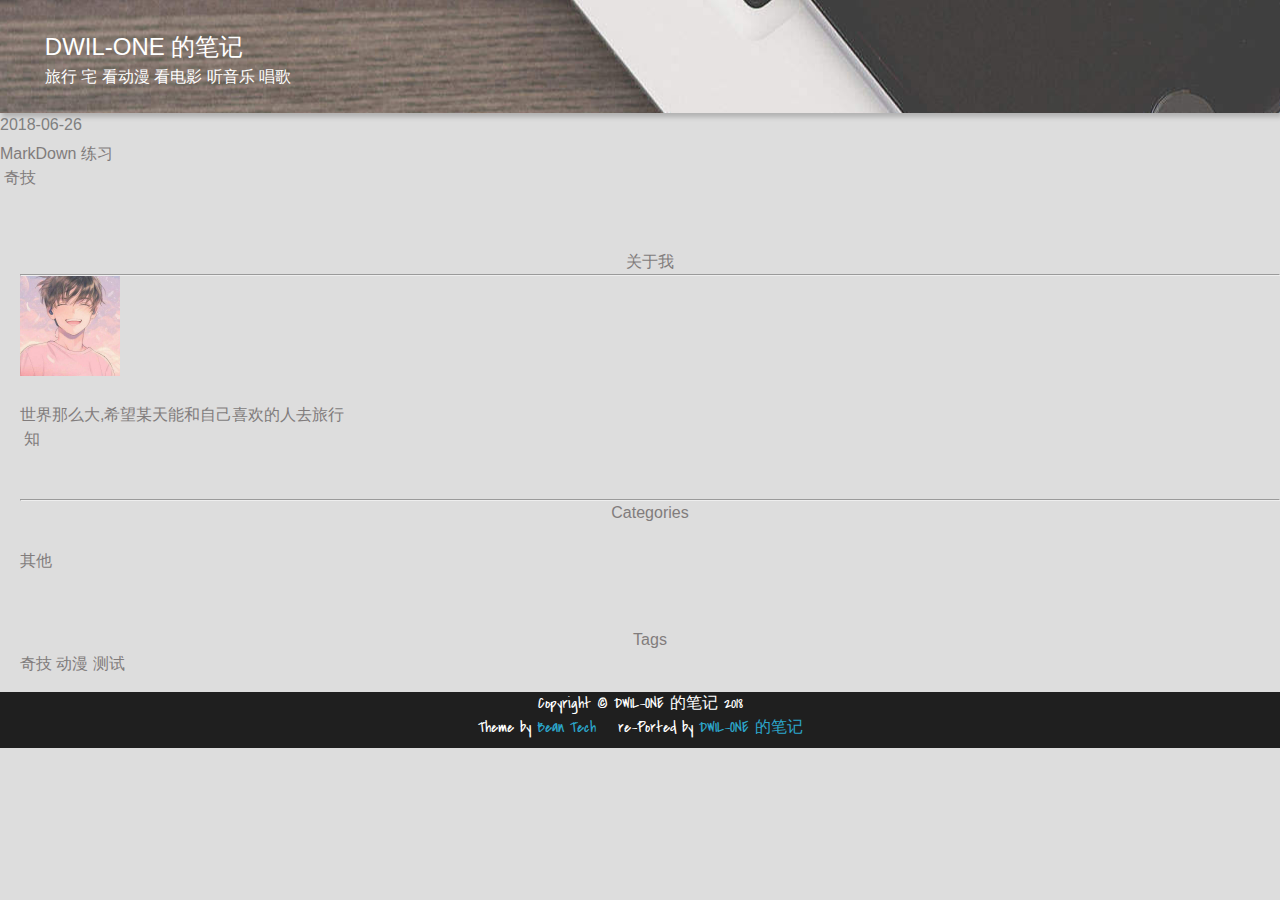
<file: tags/奇技/index.html>
<!doctype html>
<html lang="en">

<!-- Head -->
<!doctype html>
<html lang="en">
<head>
    <meta charset="UTF-8">
    <meta name="viewport"
          content="width=device-width, user-scalable=no, initial-scale=1.0, maximum-scale=1.0, minimum-scale=1.0">
    <meta http-equiv="X-UA-Compatible" content="ie=edge">
    <meta name="description" content="">
    <meta name="keyword" content="">
    <link rel="shortcut icon" href="/img/favicon.jpeg">

    

    <title>
        
        DWIL-ONE 的笔记
    </title>

    <!-- Bootstrap Core CSS -->
    <link rel="stylesheet" href="https://cdn.staticfile.org/twitter-bootstrap/3.3.7/css/bootstrap.min.css">

    <!-- Custom Fonts -->
    <link rel="stylesheet" href="https://cdn.staticfile.org/font-awesome/4.7.0/css/font-awesome.min.css">

    <!-- Plugin CSS -->


    <!-- Custom CSS -->
    <!-- ↓这是stylus文件 -->
    <link rel="stylesheet" href="/css/style.css">
    <link rel="stylesheet" href="/css/home.css">
    <link rel="stylesheet" href="/css/highlight.css">
    <link rel="stylesheet" href="/css/toc.css">


</head>
<body></body>


<body>

<!-- Header -->
<!-- Post Header -->
<style type="text/css">
    header.intro-header {
     background-image: url('/img/header-img.jpg');
        /*page*/
    
    }
</style>

<header class="intro-header">
    <div class="container">
        <div class="row">
            <div class="col-lg-8 col-lg-offset-2 col-md-10 col-md-offset-1">
                <!-- 文章 -->
                
                <div class="site-heading">
                    <h1>DWIL-ONE 的笔记</h1>
                    <!--<hr class="small">-->
                    <span class="subheading">旅行 宅 看动漫 看电影 听音乐 唱歌</span>
                </div>
                

            </div>
        </div>
    </div>
</header>

<!-- Nav -->
<!-- Navigation -->
<nav class="navbar navbar-default navbar-custom navbar-fixed-top">
    <div class="container-fluid">
        <!-- Brand and toggle get grouped for better mobile display -->
        <div class="navbar-header page-scroll">
            <button type="button" class="navbar-toggle">
                <span class="sr-only">Toggle navigation</span>
                <span class="icon-bar"></span>
                <span class="icon-bar"></span>
                <span class="icon-bar"></span>
            </button>

        </div>

        <!-- Collect the nav links, forms, and other content for toggling -->
        <!-- Known Issue, found by Hux:
            <nav>'s height woule be hold on by its content.
            so, when navbar scale out, the <nav> will cover tags.
            also mask any touch event of tags, unfortunately.
        -->
        <div id="huxblog_navbar">
            <div class="navbar-collapse">
                <ul class="nav navbar-nav navbar-right">
                    
                    <li><a href="/">Home</a></li>
                    
                    <li><a href="/about">About</a></li>
                    
                </ul>
            </div>
        </div>
        <!-- /.navbar-collapse -->
    </div>
    <!-- /.container -->
</nav>

<!-- Content -->
<div class="container">
    <div class="row">
        <!-- Post Container -->
        <div class="
                col-lg-8 col-lg-offset-1
                col-md-8 col-md-offset-1
                col-sm-12
                col-xs-12
                post-container
            ">

            

            <div class=" post-list">
                <div class="layout-top">
                    <h5 class="post-subtitle">
                        2018-06-26 <i class="fa fa-bookmark"></i>
                    </h5>
                </div>
                <div class="layout-bottom">
                    <div class="post-content-container">
                        <a href="/2018/06/26/my_new_post/">
                            <h2 class="post-title">MarkDown 练习</h2>
                        </a>

                        <div class="post-list-tags">
                            <span><i class="fa fa-tag"></i></span>
                            
                            <a class="tag" href="/tags/奇技">奇技</a>
                            
                        </div>
                    </div>
                </div>
            </div>

            

            <!-- Pager -->
            <ul class="pager">
    
    
</ul>

        </div>

        <!-- Sidebar -->
        <!-- Sidebar container-->
<div class="col-lg-3 col-lg-offset-0 col-md-3 col-md-offset-0 col-sm-12 col-xs-12 sidebar-container">
    <div class="bs-docs-sidebar">


        <!--作者介绍-->
        <div class="shortAbout">
            <h3 style="text-align: center;">关于我</h3>
            <hr>
            <img src="/img/author.jpeg" width="100" height="100">


            <p style="margin-top: 20px">世界那么大,希望某天能和自己喜欢的人去旅行</p>

            <!-- SNS Link -->
            <ul class="list-inline">
                <li>
                    <a target="_blank" href="https://www.zhihu.com/people/huxpro">
                                    <span class="fa-stack fa-lg">
                                        <i class="fa fa-circle fa-stack-2x"></i>
                                        <i class="fa  fa-stack-1x fa-inverse">知</i>
                                    </span>
                    </a>
                </li>


                <li>
                    <a target="_blank" href="https://weibo.com/huxpro">
                                    <span class="fa-stack fa-lg">
                                        <i class="fa fa-circle fa-stack-2x"></i>
                                        <i class="fa fa-weibo fa-stack-1x fa-inverse"></i>
                                    </span>
                    </a>
                </li>


                <li>
                    <a target="_blank" href="https://github.com/huxpro">
                                    <span class="fa-stack fa-lg">
                                        <i class="fa fa-circle fa-stack-2x"></i>
                                        <i class="fa fa-github fa-stack-1x fa-inverse"></i>
                                    </span>
                    </a>
                </li>

            </ul>
            <hr>
        </div>

        <!-- categoryWidget -->
        <div class="categoryWidget">
            <h3 style="text-align: center;">Categories</h3>
            <div id="accordion">
                <!-- 分组 -->
                

                
                <div class="panel">
                    <div class="category">
                        <span><i class="fa fa-angle-double-right"></i></span>
                        <a class="categoryName" data-category="其他" data-toggle="collapse"
                           data-parent="#accordion"
                           data-target="#cjivgkh5g0000c82ks5m1d2wg"
                           href="/categories/其他/">
                            <h5>其他 </h5>
                            <!-- (1) -->
                        </a>
                    </div>
                    <div class="collapse" id="cjivgkh5g0000c82ks5m1d2wg">
                        <ul>
                            
                        </ul>
                    </div>
                </div>
                
            </div>

        </div>



        <!-- archiveWidget -->
        <div class="archiveWidget" hidden="hidden">
            <h3 style="text-align: center;">Archives</h3>

            <div id="archive">
                

                
                <div class="panel">
                    <div class="archive">
                        <span><i class="fa fa-angle-double-right"></i></span>
                        <a class="archiveName" data-archive="2018archive" data-toggle="collapse"
                           data-parent="#accordion"
                           data-target="#2018archive"
                           href="/archives/2018/">
                            <h5>2018 (4)</h5>
                        </a>
                    </div>
                    <div class="collapse" id="/archives/2018/">
                        <ul>
                            
                            
                            
                            
                            
                            
                            
                            
                            
                            
                            
                            
                            
                            
                            <li>
                                <span><i class="fa fa-angle-right"></i></span>
                                <a class="archiveName" data-parchive="2018archive"
                                   data-archive="201806archive"
                                   href="/archives/2018/06/">
                                    <h5>六月
                                        (4)</h5>
                                </a>
                            </li>
                            
                            
                            
                            
                            
                            
                            
                            
                            
                            
                            
                            
                            
                            
                        </ul>
                    </div>
                </div>

                
            </div>
        </div>

        <!-- tagWidget -->
        <div class="tagWidget"
             style="margin-top: 55px;">
            <h3 style="text-align: center;">Tags</h3>
            <div class="tag">

                

                <a data-tag="奇技"
                   href="/tags/奇技/">奇技</a>
                

                <a data-tag="动漫"
                   href="/tags/动漫/">动漫</a>
                

                <a data-tag="测试"
                   href="/tags/测试/">测试</a>
                
            </div>

        </div>
    </div>
</div>
    </div>
</div>

<!-- Footer -->
<!-- Footer -->
<footer>
    <div class="container">
        <div class="row">
            <div class="col-lg-8 col-lg-offset-2 col-md-10 col-md-offset-1">
                <ul class="list-inline text-center">
                

                </ul>
                <p class="copyright text-muted">
                    Copyright &copy; DWIL-ONE 的笔记 2018
                    <br>
                    Theme by <a href="http://beantech.org/">Bean Tech</a>
                    <span style="display: inline-block; margin: 0 5px;">
                        <i class="fa fa-heart"></i>
                    </span> 
                    re-Ported by <a href="https://dwilone.github.io">DWIL-ONE 的笔记</a>
                </p>
            </div>
        </div>
    </div>
</footer>

<!-- jQuery -->
<script src="https://cdn.staticfile.org/jquery/2.2.4/jquery.min.js"></script>

<!-- Bootstrap Core JavaScript -->
<script src="https://cdn.staticfile.org/twitter-bootstrap/3.3.7/js/bootstrap.min.js"></script>

<!-- Custom Theme JavaScript -->
<script src="/js/script.js"></script>




</body>
</html>
</file>
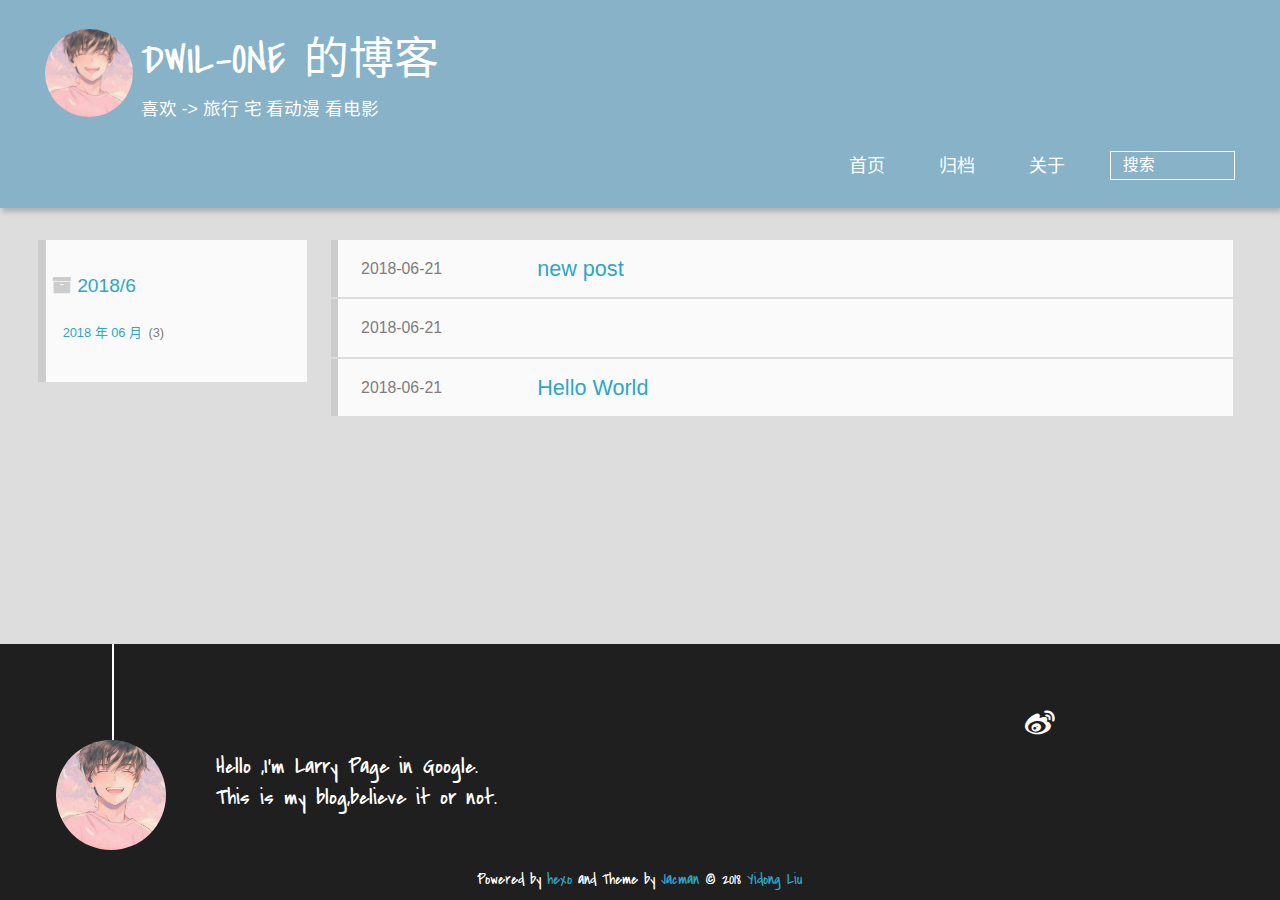
<file: archives/2018/06/index.html>
<!DOCTYPE HTML>
<html lang="zh-CN">
<head>
  <meta charset="UTF-8">
  
    <title>归档: 2018/6 | DWIL-ONE 的博客</title>
    <meta name="viewport" content="width=device-width, initial-scale=1,user-scalable=no">
    
    <meta name="author" content="Yidong Liu">
    

    
    <meta property="og:type" content="website">
<meta property="og:title" content="DWIL-ONE 的博客">
<meta property="og:url" content="https://dwilone.github.io/archives/2018/06/index.html">
<meta property="og:site_name" content="DWIL-ONE 的博客">
<meta property="og:locale" content="zh-CN">
<meta name="twitter:card" content="summary">
<meta name="twitter:title" content="DWIL-ONE 的博客">

    
    <link rel="alternative" href="/atom.xml" title="DWIL-ONE 的博客" type="application/atom+xml">
    
    
    <link rel="icon" href="/img/favicon.jpeg">
    
    
    <link rel="apple-touch-icon" href="/img/jacman.jpg">
    <link rel="apple-touch-icon-precomposed" href="/img/jacman.jpg">
    
    <link rel="stylesheet" href="/css/style.css">
</head>

    <body>
      <header>
        
<div>
		
			<div id="imglogo">
				<a href="/"><img src="/img/logo.jpeg" alt="DWIL-ONE 的博客" title="DWIL-ONE 的博客"/></a>
			</div>
			
			<div id="textlogo">
				<h1 class="site-name"><a href="/" title="DWIL-ONE 的博客">DWIL-ONE 的博客</a></h1>
				<h2 class="blog-motto">喜欢 -&gt;  旅行 宅 看动漫 看电影</h2>
			</div>
			<div class="navbar"><a class="navbutton navmobile" href="#" title="菜单">
			</a></div>
			<nav class="animated">
				<ul>
					<ul>
					 
						<li><a href="/">首页</a></li>
					
						<li><a href="/archives">归档</a></li>
					
						<li><a href="/about">关于</a></li>
					
					<li>
 					
					<form class="search" action="//google.com/search" method="get" accept-charset="utf-8">
						<label>Search</label>
						<input type="search" id="search" name="q" autocomplete="off" maxlength="20" placeholder="搜索" />
						<input type="hidden" name="q" value="site:dwilone.github.io">
					</form>
					
					</li>
				</ul>
			</nav>			
</div>
      </header>
      <div id="container">
        

<div class="archive-title" >
  <h2 class="archive-icon">2018/6</h2>
  
  <div class="archiveslist archive-float clearfix">
   <ul class="archive-list"><li class="archive-list-item"><a class="archive-list-link" href="/archives/2018/06/">2018 年 06 月</a><span class="archive-list-count">3</span></li></ul>
 </div>
  
</div>
<div id="main" class="archive-part clearfix">
  <div id="archive-page">

  <section class="post" itemscope itemprop="blogPost">
  
    <a href="/2018/06/21/new-post/" title="new post" itemprop="url">
  

    <time datetime="2018-06-21T08:16:39.000Z" itemprop="datePublished">2018-06-21</time>


    <h1 itemprop="name">new post</h1>

  </a>
</section>

  <section class="post" itemscope itemprop="blogPost">
  
    <a href="/2018/06/21/my_new_post/" title="" itemprop="url">
  

    <time datetime="2018-06-21T08:13:32.000Z" itemprop="datePublished">2018-06-21</time>


    <h1 itemprop="name">&nbsp;</h1>

  </a>
</section>

  <section class="post" itemscope itemprop="blogPost">
  
    <a href="/2018/06/21/hello-world/" title="Hello World" itemprop="url">
  

    <time datetime="2018-06-21T07:13:20.000Z" itemprop="datePublished">2018-06-21</time>


    <h1 itemprop="name">Hello World</h1>

  </a>
</section>


  </div>
</div>

      </div>
      <footer><div id="footer" >
	
	<div class="line">
		<span></span>
		<div class="author"></div>
	</div>
	
	
	<section class="info">
		<p> Hello ,I&#39;m Larry Page in Google. <br/>
			This is my blog,believe it or not.</p>
	</section>
	 
	<div class="social-font" class="clearfix">
		
		<a href="http://weibo.com/2176287895" target="_blank" class="icon-weibo" title="微博"></a>
		
		
		
		
		
		
		
		
		
		
	</div>
			
		

		<p class="copyright">
		Powered by <a href="http://hexo.io" target="_blank" title="hexo">hexo</a> and Theme by <a href="https://github.com/wuchong/jacman" target="_blank" title="Jacman">Jacman</a> © 2018 
		
		<a href="/about" target="_blank" title="Yidong Liu">Yidong Liu</a>
		
		
		</p>
</div>
</footer>
      <script src="/js/jquery-2.0.3.min.js"></script>
<script src="/js/jquery.imagesloaded.min.js"></script>
<script src="/js/gallery.js"></script>
<script src="/js/jquery.qrcode-0.12.0.min.js"></script>

<script type="text/javascript">
$(document).ready(function(){ 
  $('.navbar').click(function(){
    $('header nav').toggleClass('shownav');
  });
  var myWidth = 0;
  function getSize(){
    if( typeof( window.innerWidth ) == 'number' ) {
      myWidth = window.innerWidth;
    } else if( document.documentElement && document.documentElement.clientWidth) {
      myWidth = document.documentElement.clientWidth;
    };
  };
  var m = $('#main'),
      a = $('#asidepart'),
      c = $('.closeaside'),
      o = $('.openaside');
  c.click(function(){
    a.addClass('fadeOut').css('display', 'none');
    o.css('display', 'block').addClass('fadeIn');
    m.addClass('moveMain');
  });
  o.click(function(){
    o.css('display', 'none').removeClass('beforeFadeIn');
    a.css('display', 'block').removeClass('fadeOut').addClass('fadeIn');      
    m.removeClass('moveMain');
  });
  $(window).scroll(function(){
    o.css("top",Math.max(80,260-$(this).scrollTop()));
  });
  
  $(window).resize(function(){
    getSize(); 
    if (myWidth >= 1024) {
      $('header nav').removeClass('shownav');
    }else{
      m.removeClass('moveMain');
      a.css('display', 'block').removeClass('fadeOut');
      o.css('display', 'none');
        
    }
  });
});
</script>












<link rel="stylesheet" href="/fancybox/jquery.fancybox.css" media="screen" type="text/css">
<script src="/fancybox/jquery.fancybox.pack.js"></script>
<script type="text/javascript">
$(document).ready(function(){ 
  $('.article-content').each(function(i){
    $(this).find('img').each(function(){
      if ($(this).parent().hasClass('fancybox')) return;
      var alt = this.alt;
      if (alt) $(this).after('<span class="caption">' + alt + '</span>');
      $(this).wrap('<a href="' + this.src + '" title="' + alt + '" class="fancybox"></a>');
    });
    $(this).find('.fancybox').each(function(){
      $(this).attr('rel', 'article' + i);
    });
  });
  if($.fancybox){
    $('.fancybox').fancybox();
  }
}); 
</script>



<!-- Analytics Begin -->



<script>
var _hmt = _hmt || [];
(function() {
  var hm = document.createElement("script");
  hm.src = "//hm.baidu.com/hm.js?e6d1f421bbc9962127a50488f9ed37d1";
  var s = document.getElementsByTagName("script")[0]; 
  s.parentNode.insertBefore(hm, s);
})();
</script>



<!-- Analytics End -->

<!-- Totop Begin -->

	<div id="totop">
	<a title="返回顶部"><img src="/img/scrollup.png"/></a>
	</div>
	<script src="/js/totop.js"></script>

<!-- Totop End -->

<!-- MathJax Begin -->
<!-- mathjax config similar to math.stackexchange -->


<!-- MathJax End -->

<!-- Tiny_search Begin -->

<!-- Tiny_search End -->

    </body>
   </html>
</file>
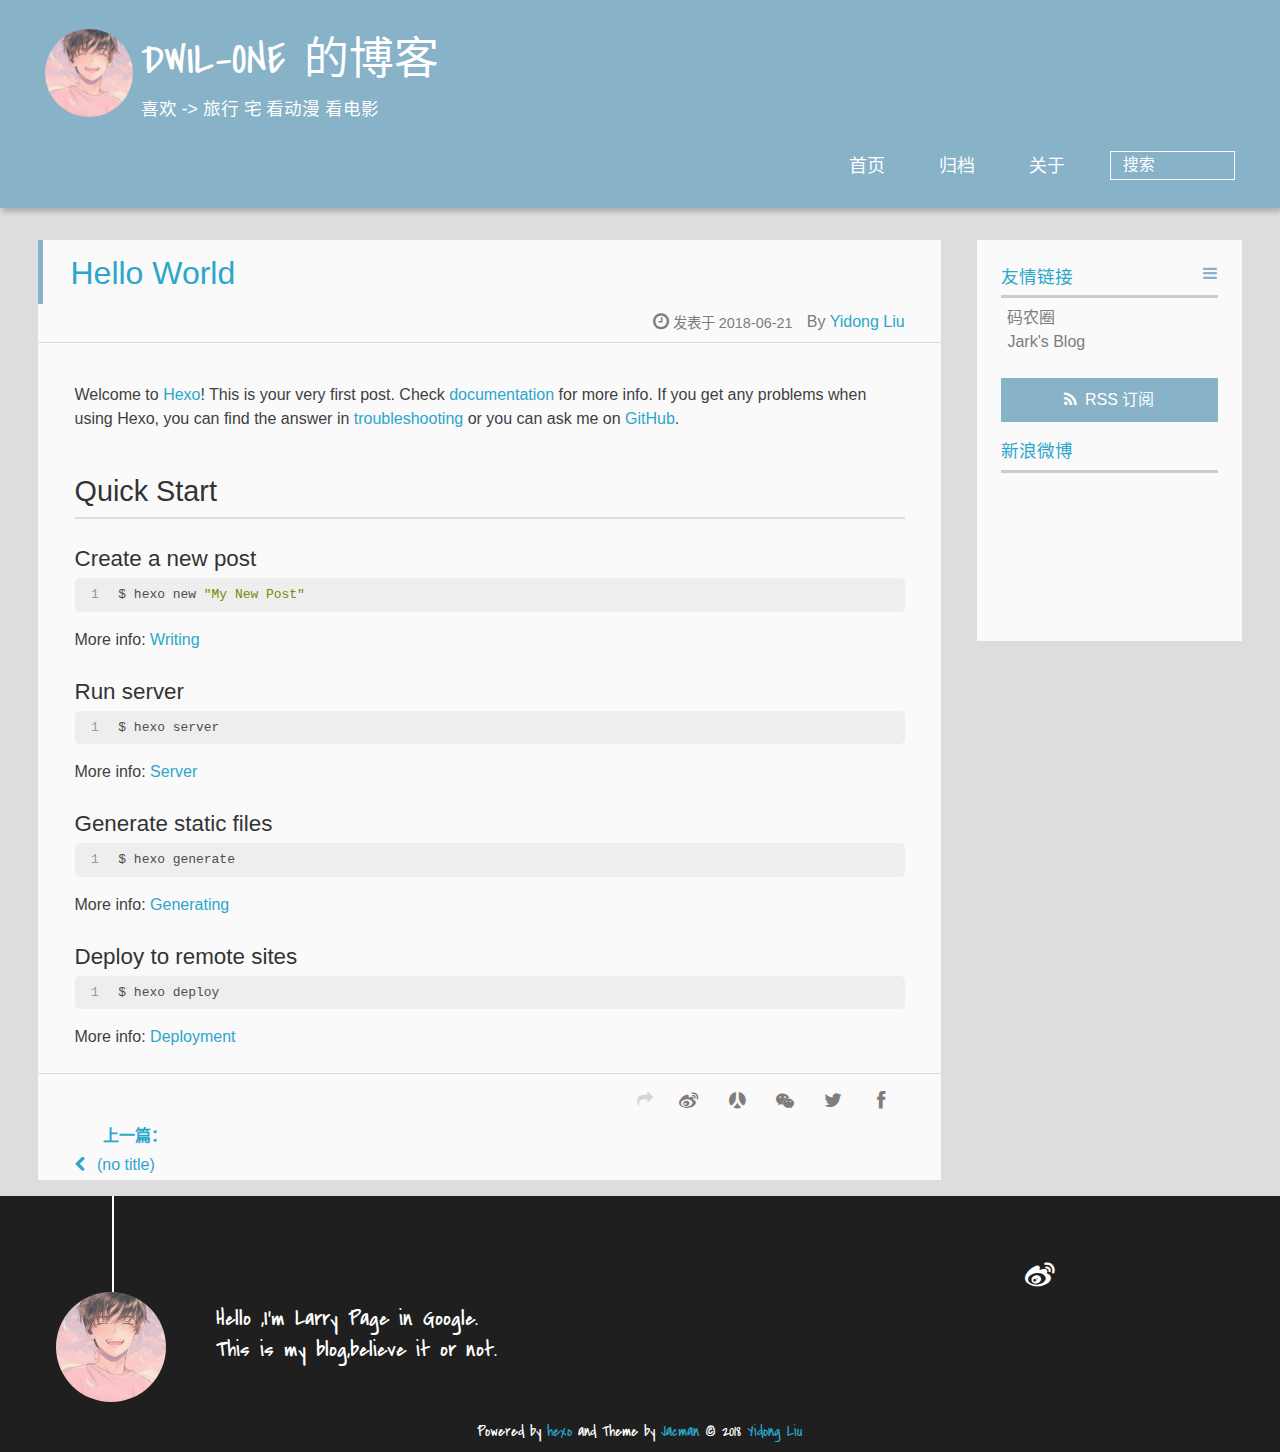
<file: 2018/06/21/hello-world/index.html>
<!DOCTYPE HTML>
<html lang="zh-CN">
<head>
  <meta charset="UTF-8">
  
    <title>Hello World | DWIL-ONE 的博客</title>
    <meta name="viewport" content="width=device-width, initial-scale=1,user-scalable=no">
    
    <meta name="author" content="Yidong Liu">
    

    
    <meta name="description" content="Welcome to Hexo! This is your very first post. Check documentation for more info. If you get any problems when using Hexo, you can find the answer in troubleshooting or you can ask me on GitHub. Quick">
<meta property="og:type" content="article">
<meta property="og:title" content="Hello World">
<meta property="og:url" content="https://dwilone.github.io/2018/06/21/hello-world/index.html">
<meta property="og:site_name" content="DWIL-ONE 的博客">
<meta property="og:description" content="Welcome to Hexo! This is your very first post. Check documentation for more info. If you get any problems when using Hexo, you can find the answer in troubleshooting or you can ask me on GitHub. Quick">
<meta property="og:locale" content="zh-CN">
<meta property="og:updated_time" content="2018-06-21T07:13:20.000Z">
<meta name="twitter:card" content="summary">
<meta name="twitter:title" content="Hello World">
<meta name="twitter:description" content="Welcome to Hexo! This is your very first post. Check documentation for more info. If you get any problems when using Hexo, you can find the answer in troubleshooting or you can ask me on GitHub. Quick">

    
    <link rel="alternative" href="/atom.xml" title="DWIL-ONE 的博客" type="application/atom+xml">
    
    
    <link rel="icon" href="/img/favicon.jpeg">
    
    
    <link rel="apple-touch-icon" href="/img/jacman.jpg">
    <link rel="apple-touch-icon-precomposed" href="/img/jacman.jpg">
    
    <link rel="stylesheet" href="/css/style.css">
</head>

  <body>
    <header>
      
<div>
		
			<div id="imglogo">
				<a href="/"><img src="/img/logo.jpeg" alt="DWIL-ONE 的博客" title="DWIL-ONE 的博客"/></a>
			</div>
			
			<div id="textlogo">
				<h1 class="site-name"><a href="/" title="DWIL-ONE 的博客">DWIL-ONE 的博客</a></h1>
				<h2 class="blog-motto">喜欢 -&gt;  旅行 宅 看动漫 看电影</h2>
			</div>
			<div class="navbar"><a class="navbutton navmobile" href="#" title="菜单">
			</a></div>
			<nav class="animated">
				<ul>
					<ul>
					 
						<li><a href="/">首页</a></li>
					
						<li><a href="/archives">归档</a></li>
					
						<li><a href="/about">关于</a></li>
					
					<li>
 					
					<form class="search" action="//google.com/search" method="get" accept-charset="utf-8">
						<label>Search</label>
						<input type="search" id="search" name="q" autocomplete="off" maxlength="20" placeholder="搜索" />
						<input type="hidden" name="q" value="site:dwilone.github.io">
					</form>
					
					</li>
				</ul>
			</nav>			
</div>
    </header>
    <div id="container">
      <div id="main" class="post" itemscope itemprop="blogPost">
  
	<article itemprop="articleBody"> 
		<header class="article-info clearfix">
  <h1 itemprop="name">
    
      <a href="/2018/06/21/hello-world/" title="Hello World" itemprop="url">Hello World</a>
  </h1>
  <p class="article-author">By
       
		<a href="/about" title="Yidong Liu" target="_blank" itemprop="author">Yidong Liu</a>
		
  <p class="article-time">
    <time datetime="2018-06-21T07:13:20.000Z" itemprop="datePublished"> 发表于 2018-06-21</time>
    
  </p>
</header>
	<div class="article-content">
		
		<p>Welcome to <a href="https://hexo.io/" target="_blank" rel="noopener">Hexo</a>! This is your very first post. Check <a href="https://hexo.io/docs/" target="_blank" rel="noopener">documentation</a> for more info. If you get any problems when using Hexo, you can find the answer in <a href="https://hexo.io/docs/troubleshooting.html" target="_blank" rel="noopener">troubleshooting</a> or you can ask me on <a href="https://github.com/hexojs/hexo/issues" target="_blank" rel="noopener">GitHub</a>.</p>
<h2 id="Quick-Start"><a href="#Quick-Start" class="headerlink" title="Quick Start"></a>Quick Start</h2><h3 id="Create-a-new-post"><a href="#Create-a-new-post" class="headerlink" title="Create a new post"></a>Create a new post</h3><figure class="highlight bash"><table><tr><td class="gutter"><pre><span class="line">1</span><br></pre></td><td class="code"><pre><span class="line">$ hexo new <span class="string">"My New Post"</span></span><br></pre></td></tr></table></figure>
<p>More info: <a href="https://hexo.io/docs/writing.html" target="_blank" rel="noopener">Writing</a></p>
<h3 id="Run-server"><a href="#Run-server" class="headerlink" title="Run server"></a>Run server</h3><figure class="highlight bash"><table><tr><td class="gutter"><pre><span class="line">1</span><br></pre></td><td class="code"><pre><span class="line">$ hexo server</span><br></pre></td></tr></table></figure>
<p>More info: <a href="https://hexo.io/docs/server.html" target="_blank" rel="noopener">Server</a></p>
<h3 id="Generate-static-files"><a href="#Generate-static-files" class="headerlink" title="Generate static files"></a>Generate static files</h3><figure class="highlight bash"><table><tr><td class="gutter"><pre><span class="line">1</span><br></pre></td><td class="code"><pre><span class="line">$ hexo generate</span><br></pre></td></tr></table></figure>
<p>More info: <a href="https://hexo.io/docs/generating.html" target="_blank" rel="noopener">Generating</a></p>
<h3 id="Deploy-to-remote-sites"><a href="#Deploy-to-remote-sites" class="headerlink" title="Deploy to remote sites"></a>Deploy to remote sites</h3><figure class="highlight bash"><table><tr><td class="gutter"><pre><span class="line">1</span><br></pre></td><td class="code"><pre><span class="line">$ hexo deploy</span><br></pre></td></tr></table></figure>
<p>More info: <a href="https://hexo.io/docs/deployment.html" target="_blank" rel="noopener">Deployment</a></p>
  
	</div>
		<footer class="article-footer clearfix">
<div class="article-catetags">


</div>



	<div class="article-share" id="share">
	
	  <div data-url="https://dwilone.github.io/2018/06/21/hello-world/" data-title="Hello World | DWIL-ONE 的博客" data-tsina="" class="share clearfix">
	  </div>
	
	</div>


</footer>

   	       
	</article>
	
<nav class="article-nav clearfix">
 
 <div class="prev" >
 <a href="/2018/06/21/my_new_post/" title="">
  <strong>上一篇：</strong><br/>
  <span>
  (no title)</span>
</a>
</div>


</nav>

	



</div>  
      <div class="openaside"><a class="navbutton" href="#" title="显示侧边栏"></a></div>

  <div id="toc" class="toc-aside">
  <strong class="toc-title">文章目录</strong>
 
 <ol class="toc"><li class="toc-item toc-level-2"><a class="toc-link" href="#Quick-Start"><span class="toc-number">1.</span> <span class="toc-text">Quick Start</span></a><ol class="toc-child"><li class="toc-item toc-level-3"><a class="toc-link" href="#Create-a-new-post"><span class="toc-number">1.1.</span> <span class="toc-text">Create a new post</span></a></li><li class="toc-item toc-level-3"><a class="toc-link" href="#Run-server"><span class="toc-number">1.2.</span> <span class="toc-text">Run server</span></a></li><li class="toc-item toc-level-3"><a class="toc-link" href="#Generate-static-files"><span class="toc-number">1.3.</span> <span class="toc-text">Generate static files</span></a></li><li class="toc-item toc-level-3"><a class="toc-link" href="#Deploy-to-remote-sites"><span class="toc-number">1.4.</span> <span class="toc-text">Deploy to remote sites</span></a></li></ol></li></ol>
 
  </div>

<div id="asidepart">
<div class="closeaside"><a class="closebutton" href="#" title="隐藏侧边栏"></a></div>
<aside class="clearfix">

  


  

  

  <div class="linkslist">
  <p class="asidetitle">友情链接</p>
    <ul>
        
          <li>
            
            	<a href="https://coderq.com" target="_blank" title="一个面向程序员交流分享的新一代社区">码农圈</a>
            
          </li>
        
          <li>
            
            	<a href="http://wuchong.me" target="_blank" title="Jark&#39;s Blog">Jark&#39;s Blog</a>
            
          </li>
        
    </ul>
</div>

  


  <div class="rsspart">
	<a href="/atom.xml" target="_blank" title="rss">RSS 订阅</a>
</div>

  <div class="weiboshow">
  <p class="asidetitle">新浪微博</p>
    <iframe width="100%" height="119" class="share_self"  frameborder="0" scrolling="no" src="http://widget.weibo.com/weiboshow/index.php?language=&width=0&height=119&fansRow=2&ptype=1&speed=0&skin=9&isTitle=1&noborder=1&isWeibo=0&isFans=0&uid=&verifier=b3593ceb&dpc=1"></iframe>
</div>


</aside>
</div>
    </div>
    <footer><div id="footer" >
	
	<div class="line">
		<span></span>
		<div class="author"></div>
	</div>
	
	
	<section class="info">
		<p> Hello ,I&#39;m Larry Page in Google. <br/>
			This is my blog,believe it or not.</p>
	</section>
	 
	<div class="social-font" class="clearfix">
		
		<a href="http://weibo.com/2176287895" target="_blank" class="icon-weibo" title="微博"></a>
		
		
		
		
		
		
		
		
		
		
	</div>
			
		

		<p class="copyright">
		Powered by <a href="http://hexo.io" target="_blank" title="hexo">hexo</a> and Theme by <a href="https://github.com/wuchong/jacman" target="_blank" title="Jacman">Jacman</a> © 2018 
		
		<a href="/about" target="_blank" title="Yidong Liu">Yidong Liu</a>
		
		
		</p>
</div>
</footer>
    <script src="/js/jquery-2.0.3.min.js"></script>
<script src="/js/jquery.imagesloaded.min.js"></script>
<script src="/js/gallery.js"></script>
<script src="/js/jquery.qrcode-0.12.0.min.js"></script>

<script type="text/javascript">
$(document).ready(function(){ 
  $('.navbar').click(function(){
    $('header nav').toggleClass('shownav');
  });
  var myWidth = 0;
  function getSize(){
    if( typeof( window.innerWidth ) == 'number' ) {
      myWidth = window.innerWidth;
    } else if( document.documentElement && document.documentElement.clientWidth) {
      myWidth = document.documentElement.clientWidth;
    };
  };
  var m = $('#main'),
      a = $('#asidepart'),
      c = $('.closeaside'),
      o = $('.openaside');
  c.click(function(){
    a.addClass('fadeOut').css('display', 'none');
    o.css('display', 'block').addClass('fadeIn');
    m.addClass('moveMain');
  });
  o.click(function(){
    o.css('display', 'none').removeClass('beforeFadeIn');
    a.css('display', 'block').removeClass('fadeOut').addClass('fadeIn');      
    m.removeClass('moveMain');
  });
  $(window).scroll(function(){
    o.css("top",Math.max(80,260-$(this).scrollTop()));
  });
  
  $(window).resize(function(){
    getSize(); 
    if (myWidth >= 1024) {
      $('header nav').removeClass('shownav');
    }else{
      m.removeClass('moveMain');
      a.css('display', 'block').removeClass('fadeOut');
      o.css('display', 'none');
      
      $('#toc.toc-aside').css('display', 'none');
        
    }
  });
});
</script>

<script type="text/javascript">
$(document).ready(function(){ 
  var ai = $('.article-content>iframe'),
      ae = $('.article-content>embed'),
      t  = $('#toc'),
      ta = $('#toc.toc-aside'),
      o  = $('.openaside'),
      c  = $('.closeaside');
  if(ai.length>0){
    ai.wrap('<div class="video-container" />');
  };
  if(ae.length>0){
   ae.wrap('<div class="video-container" />');
  };
  c.click(function(){
    ta.css('display', 'block').addClass('fadeIn');
  });
  o.click(function(){
    ta.css('display', 'none');
  });
  $(window).scroll(function(){
    ta.css("top",Math.max(140,320-$(this).scrollTop()));
  });
});
</script>


<script type="text/javascript">
$(document).ready(function(){ 
  var $this = $('.share'),
      url = $this.attr('data-url'),
      encodedUrl = encodeURIComponent(url),
      title = $this.attr('data-title'),
      tsina = $this.attr('data-tsina'),
      description = $this.attr('description');
  var html = [
  '<div class="hoverqrcode clearfix"></div>',
  '<a class="overlay" id="qrcode"></a>',
  '<a href="https://www.facebook.com/sharer.php?u=' + encodedUrl + '" class="article-share-facebook" target="_blank" title="Facebook"></a>',
  '<a href="https://twitter.com/intent/tweet?url=' + encodedUrl + '" class="article-share-twitter" target="_blank" title="Twitter"></a>',
  '<a href="#qrcode" class="article-share-qrcode" title="微信"></a>',
  '<a href="http://widget.renren.com/dialog/share?resourceUrl=' + encodedUrl + '&srcUrl=' + encodedUrl + '&title=' + title +'" class="article-share-renren" target="_blank" title="人人"></a>',
  '<a href="http://service.weibo.com/share/share.php?title='+title+'&url='+encodedUrl +'&ralateUid='+ tsina +'&searchPic=true&style=number' +'" class="article-share-weibo" target="_blank" title="微博"></a>',
  '<span title="Share to"></span>'
  ].join('');
  $this.append(html);

  $('.hoverqrcode').hide();

  var myWidth = 0;
  function updatehoverqrcode(){
    if( typeof( window.innerWidth ) == 'number' ) {
      myWidth = window.innerWidth;
    } else if( document.documentElement && document.documentElement.clientWidth) {
      myWidth = document.documentElement.clientWidth;
    };
    var qrsize = myWidth > 1024 ? 200:100;
    var options = {render: 'image', size: qrsize, fill: '#2ca6cb', text: url, radius: 0.5, quiet: 1};
    var p = $('.article-share-qrcode').position();
    $('.hoverqrcode').empty().css('width', qrsize).css('height', qrsize)
                          .css('left', p.left-qrsize/2+20).css('top', p.top-qrsize-10)
                          .qrcode(options);
  };
  $(window).resize(function(){
    $('.hoverqrcode').hide();
  });
  $('.article-share-qrcode').click(function(){
    updatehoverqrcode();
    $('.hoverqrcode').toggle();
  });
  $('.article-share-qrcode').hover(function(){}, function(){
      $('.hoverqrcode').hide();
  });
});   
</script>











<link rel="stylesheet" href="/fancybox/jquery.fancybox.css" media="screen" type="text/css">
<script src="/fancybox/jquery.fancybox.pack.js"></script>
<script type="text/javascript">
$(document).ready(function(){ 
  $('.article-content').each(function(i){
    $(this).find('img').each(function(){
      if ($(this).parent().hasClass('fancybox')) return;
      var alt = this.alt;
      if (alt) $(this).after('<span class="caption">' + alt + '</span>');
      $(this).wrap('<a href="' + this.src + '" title="' + alt + '" class="fancybox"></a>');
    });
    $(this).find('.fancybox').each(function(){
      $(this).attr('rel', 'article' + i);
    });
  });
  if($.fancybox){
    $('.fancybox').fancybox();
  }
}); 
</script>



<!-- Analytics Begin -->



<script>
var _hmt = _hmt || [];
(function() {
  var hm = document.createElement("script");
  hm.src = "//hm.baidu.com/hm.js?e6d1f421bbc9962127a50488f9ed37d1";
  var s = document.getElementsByTagName("script")[0]; 
  s.parentNode.insertBefore(hm, s);
})();
</script>



<!-- Analytics End -->

<!-- Totop Begin -->

	<div id="totop">
	<a title="返回顶部"><img src="/img/scrollup.png"/></a>
	</div>
	<script src="/js/totop.js"></script>

<!-- Totop End -->

<!-- MathJax Begin -->
<!-- mathjax config similar to math.stackexchange -->


<!-- MathJax End -->

<!-- Tiny_search Begin -->

<!-- Tiny_search End -->

  </body>
</html>
</file>
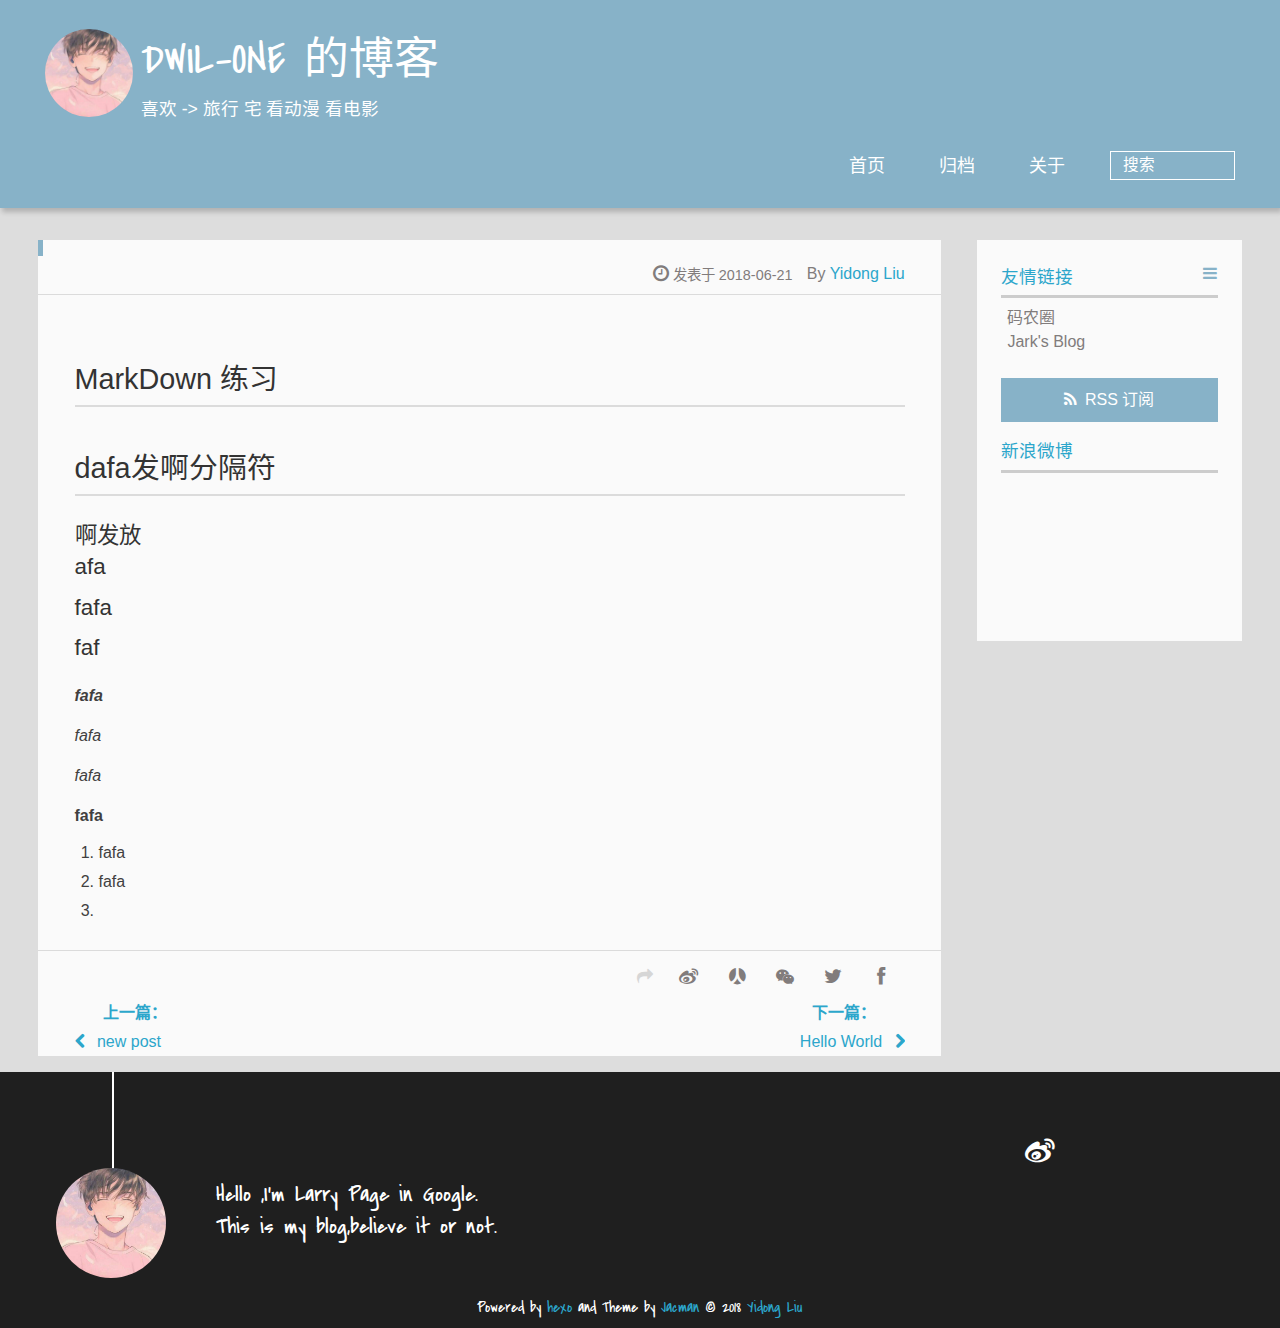
<file: 2018/06/21/my_new_post/index.html>
<!DOCTYPE HTML>
<html lang="zh-CN">
<head>
  <meta charset="UTF-8">
  
    <title>DWIL-ONE 的博客</title>
    <meta name="viewport" content="width=device-width, initial-scale=1,user-scalable=no">
    
    <meta name="author" content="Yidong Liu">
    

    
    <meta name="description" content="MarkDown 练习dafa发啊分隔符啊发放afafafafaffafa fafa fafa fafa  fafa fafa">
<meta property="og:type" content="article">
<meta property="og:title" content="DWIL-ONE 的博客">
<meta property="og:url" content="https://dwilone.github.io/2018/06/21/my_new_post/index.html">
<meta property="og:site_name" content="DWIL-ONE 的博客">
<meta property="og:description" content="MarkDown 练习dafa发啊分隔符啊发放afafafafaffafa fafa fafa fafa  fafa fafa">
<meta property="og:locale" content="zh-CN">
<meta property="og:updated_time" content="2018-06-22T02:52:01.000Z">
<meta name="twitter:card" content="summary">
<meta name="twitter:title" content="DWIL-ONE 的博客">
<meta name="twitter:description" content="MarkDown 练习dafa发啊分隔符啊发放afafafafaffafa fafa fafa fafa  fafa fafa">

    
    <link rel="alternative" href="/atom.xml" title="DWIL-ONE 的博客" type="application/atom+xml">
    
    
    <link rel="icon" href="/img/favicon.jpeg">
    
    
    <link rel="apple-touch-icon" href="/img/jacman.jpg">
    <link rel="apple-touch-icon-precomposed" href="/img/jacman.jpg">
    
    <link rel="stylesheet" href="/css/style.css">
</head>

  <body>
    <header>
      
<div>
		
			<div id="imglogo">
				<a href="/"><img src="/img/logo.jpeg" alt="DWIL-ONE 的博客" title="DWIL-ONE 的博客"/></a>
			</div>
			
			<div id="textlogo">
				<h1 class="site-name"><a href="/" title="DWIL-ONE 的博客">DWIL-ONE 的博客</a></h1>
				<h2 class="blog-motto">喜欢 -&gt;  旅行 宅 看动漫 看电影</h2>
			</div>
			<div class="navbar"><a class="navbutton navmobile" href="#" title="菜单">
			</a></div>
			<nav class="animated">
				<ul>
					<ul>
					 
						<li><a href="/">首页</a></li>
					
						<li><a href="/archives">归档</a></li>
					
						<li><a href="/about">关于</a></li>
					
					<li>
 					
					<form class="search" action="//google.com/search" method="get" accept-charset="utf-8">
						<label>Search</label>
						<input type="search" id="search" name="q" autocomplete="off" maxlength="20" placeholder="搜索" />
						<input type="hidden" name="q" value="site:dwilone.github.io">
					</form>
					
					</li>
				</ul>
			</nav>			
</div>
    </header>
    <div id="container">
      <div id="main" class="post" itemscope itemprop="blogPost">
  
	<article itemprop="articleBody"> 
		<header class="article-info clearfix">
  <h1 itemprop="name">
    
      <a href="/2018/06/21/my_new_post/" title="" itemprop="url"></a>
  </h1>
  <p class="article-author">By
       
		<a href="/about" title="Yidong Liu" target="_blank" itemprop="author">Yidong Liu</a>
		
  <p class="article-time">
    <time datetime="2018-06-21T08:13:32.000Z" itemprop="datePublished"> 发表于 2018-06-21</time>
    
  </p>
</header>
	<div class="article-content">
		
		<h1 id="MarkDown-练习"><a href="#MarkDown-练习" class="headerlink" title="MarkDown 练习"></a>MarkDown 练习</h1><h2 id="dafa发啊分隔符"><a href="#dafa发啊分隔符" class="headerlink" title="dafa发啊分隔符"></a>dafa发啊分隔符</h2><h3 id="啊发放"><a href="#啊发放" class="headerlink" title="啊发放"></a>啊发放</h3><h4 id="afa"><a href="#afa" class="headerlink" title="afa"></a>afa</h4><h5 id="fafa"><a href="#fafa" class="headerlink" title="fafa"></a>fafa</h5><h6 id="faf"><a href="#faf" class="headerlink" title="faf"></a>faf</h6><p><strong><em>fafa</em></strong></p>
<p><em>fafa</em></p>
<p><em>fafa</em></p>
<p><strong>fafa</strong></p>
<ol>
<li>fafa</li>
<li>fafa</li>
<li></li>
</ol>
  
	</div>
		<footer class="article-footer clearfix">
<div class="article-catetags">


</div>



	<div class="article-share" id="share">
	
	  <div data-url="https://dwilone.github.io/2018/06/21/my_new_post/" data-title="DWIL-ONE 的博客" data-tsina="" class="share clearfix">
	  </div>
	
	</div>


</footer>

   	       
	</article>
	
<nav class="article-nav clearfix">
 
 <div class="prev" >
 <a href="/2018/06/21/new-post/" title="new post">
  <strong>上一篇：</strong><br/>
  <span>
  new post</span>
</a>
</div>


<div class="next">
<a href="/2018/06/21/hello-world/"  title="Hello World">
 <strong>下一篇：</strong><br/> 
 <span>Hello World
</span>
</a>
</div>

</nav>

	



</div>  
      <div class="openaside"><a class="navbutton" href="#" title="显示侧边栏"></a></div>

  <div id="toc" class="toc-aside">
  <strong class="toc-title">文章目录</strong>
 
 <ol class="toc"><li class="toc-item toc-level-1"><a class="toc-link" href="#MarkDown-练习"><span class="toc-number">1.</span> <span class="toc-text">MarkDown 练习</span></a><ol class="toc-child"><li class="toc-item toc-level-2"><a class="toc-link" href="#dafa发啊分隔符"><span class="toc-number">1.1.</span> <span class="toc-text">dafa发啊分隔符</span></a><ol class="toc-child"><li class="toc-item toc-level-3"><a class="toc-link" href="#啊发放"><span class="toc-number">1.1.1.</span> <span class="toc-text">啊发放</span></a><ol class="toc-child"><li class="toc-item toc-level-4"><a class="toc-link" href="#afa"><span class="toc-number">1.1.1.1.</span> <span class="toc-text">afa</span></a><ol class="toc-child"><li class="toc-item toc-level-5"><a class="toc-link" href="#fafa"><span class="toc-number">1.1.1.1.1.</span> <span class="toc-text">fafa</span></a><ol class="toc-child"><li class="toc-item toc-level-6"><a class="toc-link" href="#faf"><span class="toc-number">1.1.1.1.1.1.</span> <span class="toc-text">faf</span></a></li></ol></li></ol></li></ol></li></ol></li></ol></li></ol>
 
  </div>

<div id="asidepart">
<div class="closeaside"><a class="closebutton" href="#" title="隐藏侧边栏"></a></div>
<aside class="clearfix">

  


  

  

  <div class="linkslist">
  <p class="asidetitle">友情链接</p>
    <ul>
        
          <li>
            
            	<a href="https://coderq.com" target="_blank" title="一个面向程序员交流分享的新一代社区">码农圈</a>
            
          </li>
        
          <li>
            
            	<a href="http://wuchong.me" target="_blank" title="Jark&#39;s Blog">Jark&#39;s Blog</a>
            
          </li>
        
    </ul>
</div>

  


  <div class="rsspart">
	<a href="/atom.xml" target="_blank" title="rss">RSS 订阅</a>
</div>

  <div class="weiboshow">
  <p class="asidetitle">新浪微博</p>
    <iframe width="100%" height="119" class="share_self"  frameborder="0" scrolling="no" src="http://widget.weibo.com/weiboshow/index.php?language=&width=0&height=119&fansRow=2&ptype=1&speed=0&skin=9&isTitle=1&noborder=1&isWeibo=0&isFans=0&uid=&verifier=b3593ceb&dpc=1"></iframe>
</div>


</aside>
</div>
    </div>
    <footer><div id="footer" >
	
	<div class="line">
		<span></span>
		<div class="author"></div>
	</div>
	
	
	<section class="info">
		<p> Hello ,I&#39;m Larry Page in Google. <br/>
			This is my blog,believe it or not.</p>
	</section>
	 
	<div class="social-font" class="clearfix">
		
		<a href="http://weibo.com/2176287895" target="_blank" class="icon-weibo" title="微博"></a>
		
		
		
		
		
		
		
		
		
		
	</div>
			
		

		<p class="copyright">
		Powered by <a href="http://hexo.io" target="_blank" title="hexo">hexo</a> and Theme by <a href="https://github.com/wuchong/jacman" target="_blank" title="Jacman">Jacman</a> © 2018 
		
		<a href="/about" target="_blank" title="Yidong Liu">Yidong Liu</a>
		
		
		</p>
</div>
</footer>
    <script src="/js/jquery-2.0.3.min.js"></script>
<script src="/js/jquery.imagesloaded.min.js"></script>
<script src="/js/gallery.js"></script>
<script src="/js/jquery.qrcode-0.12.0.min.js"></script>

<script type="text/javascript">
$(document).ready(function(){ 
  $('.navbar').click(function(){
    $('header nav').toggleClass('shownav');
  });
  var myWidth = 0;
  function getSize(){
    if( typeof( window.innerWidth ) == 'number' ) {
      myWidth = window.innerWidth;
    } else if( document.documentElement && document.documentElement.clientWidth) {
      myWidth = document.documentElement.clientWidth;
    };
  };
  var m = $('#main'),
      a = $('#asidepart'),
      c = $('.closeaside'),
      o = $('.openaside');
  c.click(function(){
    a.addClass('fadeOut').css('display', 'none');
    o.css('display', 'block').addClass('fadeIn');
    m.addClass('moveMain');
  });
  o.click(function(){
    o.css('display', 'none').removeClass('beforeFadeIn');
    a.css('display', 'block').removeClass('fadeOut').addClass('fadeIn');      
    m.removeClass('moveMain');
  });
  $(window).scroll(function(){
    o.css("top",Math.max(80,260-$(this).scrollTop()));
  });
  
  $(window).resize(function(){
    getSize(); 
    if (myWidth >= 1024) {
      $('header nav').removeClass('shownav');
    }else{
      m.removeClass('moveMain');
      a.css('display', 'block').removeClass('fadeOut');
      o.css('display', 'none');
      
      $('#toc.toc-aside').css('display', 'none');
        
    }
  });
});
</script>

<script type="text/javascript">
$(document).ready(function(){ 
  var ai = $('.article-content>iframe'),
      ae = $('.article-content>embed'),
      t  = $('#toc'),
      ta = $('#toc.toc-aside'),
      o  = $('.openaside'),
      c  = $('.closeaside');
  if(ai.length>0){
    ai.wrap('<div class="video-container" />');
  };
  if(ae.length>0){
   ae.wrap('<div class="video-container" />');
  };
  c.click(function(){
    ta.css('display', 'block').addClass('fadeIn');
  });
  o.click(function(){
    ta.css('display', 'none');
  });
  $(window).scroll(function(){
    ta.css("top",Math.max(140,320-$(this).scrollTop()));
  });
});
</script>


<script type="text/javascript">
$(document).ready(function(){ 
  var $this = $('.share'),
      url = $this.attr('data-url'),
      encodedUrl = encodeURIComponent(url),
      title = $this.attr('data-title'),
      tsina = $this.attr('data-tsina'),
      description = $this.attr('description');
  var html = [
  '<div class="hoverqrcode clearfix"></div>',
  '<a class="overlay" id="qrcode"></a>',
  '<a href="https://www.facebook.com/sharer.php?u=' + encodedUrl + '" class="article-share-facebook" target="_blank" title="Facebook"></a>',
  '<a href="https://twitter.com/intent/tweet?url=' + encodedUrl + '" class="article-share-twitter" target="_blank" title="Twitter"></a>',
  '<a href="#qrcode" class="article-share-qrcode" title="微信"></a>',
  '<a href="http://widget.renren.com/dialog/share?resourceUrl=' + encodedUrl + '&srcUrl=' + encodedUrl + '&title=' + title +'" class="article-share-renren" target="_blank" title="人人"></a>',
  '<a href="http://service.weibo.com/share/share.php?title='+title+'&url='+encodedUrl +'&ralateUid='+ tsina +'&searchPic=true&style=number' +'" class="article-share-weibo" target="_blank" title="微博"></a>',
  '<span title="Share to"></span>'
  ].join('');
  $this.append(html);

  $('.hoverqrcode').hide();

  var myWidth = 0;
  function updatehoverqrcode(){
    if( typeof( window.innerWidth ) == 'number' ) {
      myWidth = window.innerWidth;
    } else if( document.documentElement && document.documentElement.clientWidth) {
      myWidth = document.documentElement.clientWidth;
    };
    var qrsize = myWidth > 1024 ? 200:100;
    var options = {render: 'image', size: qrsize, fill: '#2ca6cb', text: url, radius: 0.5, quiet: 1};
    var p = $('.article-share-qrcode').position();
    $('.hoverqrcode').empty().css('width', qrsize).css('height', qrsize)
                          .css('left', p.left-qrsize/2+20).css('top', p.top-qrsize-10)
                          .qrcode(options);
  };
  $(window).resize(function(){
    $('.hoverqrcode').hide();
  });
  $('.article-share-qrcode').click(function(){
    updatehoverqrcode();
    $('.hoverqrcode').toggle();
  });
  $('.article-share-qrcode').hover(function(){}, function(){
      $('.hoverqrcode').hide();
  });
});   
</script>











<link rel="stylesheet" href="/fancybox/jquery.fancybox.css" media="screen" type="text/css">
<script src="/fancybox/jquery.fancybox.pack.js"></script>
<script type="text/javascript">
$(document).ready(function(){ 
  $('.article-content').each(function(i){
    $(this).find('img').each(function(){
      if ($(this).parent().hasClass('fancybox')) return;
      var alt = this.alt;
      if (alt) $(this).after('<span class="caption">' + alt + '</span>');
      $(this).wrap('<a href="' + this.src + '" title="' + alt + '" class="fancybox"></a>');
    });
    $(this).find('.fancybox').each(function(){
      $(this).attr('rel', 'article' + i);
    });
  });
  if($.fancybox){
    $('.fancybox').fancybox();
  }
}); 
</script>



<!-- Analytics Begin -->



<script>
var _hmt = _hmt || [];
(function() {
  var hm = document.createElement("script");
  hm.src = "//hm.baidu.com/hm.js?e6d1f421bbc9962127a50488f9ed37d1";
  var s = document.getElementsByTagName("script")[0]; 
  s.parentNode.insertBefore(hm, s);
})();
</script>



<!-- Analytics End -->

<!-- Totop Begin -->

	<div id="totop">
	<a title="返回顶部"><img src="/img/scrollup.png"/></a>
	</div>
	<script src="/js/totop.js"></script>

<!-- Totop End -->

<!-- MathJax Begin -->
<!-- mathjax config similar to math.stackexchange -->


<!-- MathJax End -->

<!-- Tiny_search Begin -->

<!-- Tiny_search End -->

  </body>
</html>
</file>
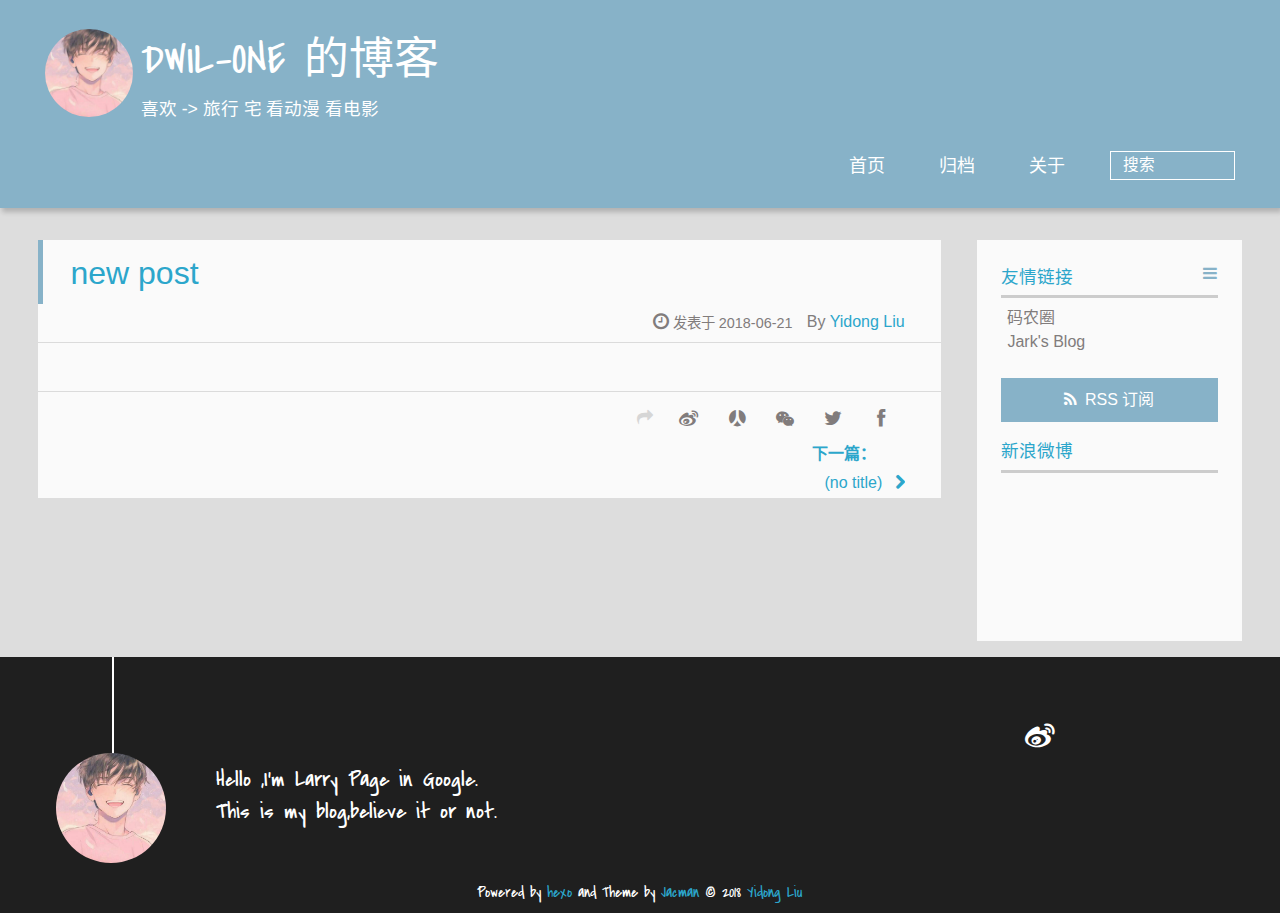
<file: 2018/06/21/new-post/index.html>
<!DOCTYPE HTML>
<html lang="zh-CN">
<head>
  <meta charset="UTF-8">
  
    <title>new post | DWIL-ONE 的博客</title>
    <meta name="viewport" content="width=device-width, initial-scale=1,user-scalable=no">
    
    <meta name="author" content="Yidong Liu">
    

    
    <meta property="og:type" content="article">
<meta property="og:title" content="new post">
<meta property="og:url" content="https://dwilone.github.io/2018/06/21/new-post/index.html">
<meta property="og:site_name" content="DWIL-ONE 的博客">
<meta property="og:locale" content="zh-CN">
<meta property="og:updated_time" content="2018-06-21T08:16:39.000Z">
<meta name="twitter:card" content="summary">
<meta name="twitter:title" content="new post">

    
    <link rel="alternative" href="/atom.xml" title="DWIL-ONE 的博客" type="application/atom+xml">
    
    
    <link rel="icon" href="/img/favicon.jpeg">
    
    
    <link rel="apple-touch-icon" href="/img/jacman.jpg">
    <link rel="apple-touch-icon-precomposed" href="/img/jacman.jpg">
    
    <link rel="stylesheet" href="/css/style.css">
</head>

  <body>
    <header>
      
<div>
		
			<div id="imglogo">
				<a href="/"><img src="/img/logo.jpeg" alt="DWIL-ONE 的博客" title="DWIL-ONE 的博客"/></a>
			</div>
			
			<div id="textlogo">
				<h1 class="site-name"><a href="/" title="DWIL-ONE 的博客">DWIL-ONE 的博客</a></h1>
				<h2 class="blog-motto">喜欢 -&gt;  旅行 宅 看动漫 看电影</h2>
			</div>
			<div class="navbar"><a class="navbutton navmobile" href="#" title="菜单">
			</a></div>
			<nav class="animated">
				<ul>
					<ul>
					 
						<li><a href="/">首页</a></li>
					
						<li><a href="/archives">归档</a></li>
					
						<li><a href="/about">关于</a></li>
					
					<li>
 					
					<form class="search" action="//google.com/search" method="get" accept-charset="utf-8">
						<label>Search</label>
						<input type="search" id="search" name="q" autocomplete="off" maxlength="20" placeholder="搜索" />
						<input type="hidden" name="q" value="site:dwilone.github.io">
					</form>
					
					</li>
				</ul>
			</nav>			
</div>
    </header>
    <div id="container">
      <div id="main" class="post" itemscope itemprop="blogPost">
  
	<article itemprop="articleBody"> 
		<header class="article-info clearfix">
  <h1 itemprop="name">
    
      <a href="/2018/06/21/new-post/" title="new post" itemprop="url">new post</a>
  </h1>
  <p class="article-author">By
       
		<a href="/about" title="Yidong Liu" target="_blank" itemprop="author">Yidong Liu</a>
		
  <p class="article-time">
    <time datetime="2018-06-21T08:16:39.000Z" itemprop="datePublished"> 发表于 2018-06-21</time>
    
  </p>
</header>
	<div class="article-content">
		
		  
	</div>
		<footer class="article-footer clearfix">
<div class="article-catetags">


</div>



	<div class="article-share" id="share">
	
	  <div data-url="https://dwilone.github.io/2018/06/21/new-post/" data-title="new post | DWIL-ONE 的博客" data-tsina="" class="share clearfix">
	  </div>
	
	</div>


</footer>

   	       
	</article>
	
<nav class="article-nav clearfix">
 

<div class="next">
<a href="/2018/06/21/my_new_post/"  title="">
 <strong>下一篇：</strong><br/> 
 <span>(no title)
</span>
</a>
</div>

</nav>

	



</div>  
      <div class="openaside"><a class="navbutton" href="#" title="显示侧边栏"></a></div>

  <div id="toc" class="toc-aside">
  <strong class="toc-title">文章目录</strong>
 
 
 
  </div>

<div id="asidepart">
<div class="closeaside"><a class="closebutton" href="#" title="隐藏侧边栏"></a></div>
<aside class="clearfix">

  


  

  

  <div class="linkslist">
  <p class="asidetitle">友情链接</p>
    <ul>
        
          <li>
            
            	<a href="https://coderq.com" target="_blank" title="一个面向程序员交流分享的新一代社区">码农圈</a>
            
          </li>
        
          <li>
            
            	<a href="http://wuchong.me" target="_blank" title="Jark&#39;s Blog">Jark&#39;s Blog</a>
            
          </li>
        
    </ul>
</div>

  


  <div class="rsspart">
	<a href="/atom.xml" target="_blank" title="rss">RSS 订阅</a>
</div>

  <div class="weiboshow">
  <p class="asidetitle">新浪微博</p>
    <iframe width="100%" height="119" class="share_self"  frameborder="0" scrolling="no" src="http://widget.weibo.com/weiboshow/index.php?language=&width=0&height=119&fansRow=2&ptype=1&speed=0&skin=9&isTitle=1&noborder=1&isWeibo=0&isFans=0&uid=&verifier=b3593ceb&dpc=1"></iframe>
</div>


</aside>
</div>
    </div>
    <footer><div id="footer" >
	
	<div class="line">
		<span></span>
		<div class="author"></div>
	</div>
	
	
	<section class="info">
		<p> Hello ,I&#39;m Larry Page in Google. <br/>
			This is my blog,believe it or not.</p>
	</section>
	 
	<div class="social-font" class="clearfix">
		
		<a href="http://weibo.com/2176287895" target="_blank" class="icon-weibo" title="微博"></a>
		
		
		
		
		
		
		
		
		
		
	</div>
			
		

		<p class="copyright">
		Powered by <a href="http://hexo.io" target="_blank" title="hexo">hexo</a> and Theme by <a href="https://github.com/wuchong/jacman" target="_blank" title="Jacman">Jacman</a> © 2018 
		
		<a href="/about" target="_blank" title="Yidong Liu">Yidong Liu</a>
		
		
		</p>
</div>
</footer>
    <script src="/js/jquery-2.0.3.min.js"></script>
<script src="/js/jquery.imagesloaded.min.js"></script>
<script src="/js/gallery.js"></script>
<script src="/js/jquery.qrcode-0.12.0.min.js"></script>

<script type="text/javascript">
$(document).ready(function(){ 
  $('.navbar').click(function(){
    $('header nav').toggleClass('shownav');
  });
  var myWidth = 0;
  function getSize(){
    if( typeof( window.innerWidth ) == 'number' ) {
      myWidth = window.innerWidth;
    } else if( document.documentElement && document.documentElement.clientWidth) {
      myWidth = document.documentElement.clientWidth;
    };
  };
  var m = $('#main'),
      a = $('#asidepart'),
      c = $('.closeaside'),
      o = $('.openaside');
  c.click(function(){
    a.addClass('fadeOut').css('display', 'none');
    o.css('display', 'block').addClass('fadeIn');
    m.addClass('moveMain');
  });
  o.click(function(){
    o.css('display', 'none').removeClass('beforeFadeIn');
    a.css('display', 'block').removeClass('fadeOut').addClass('fadeIn');      
    m.removeClass('moveMain');
  });
  $(window).scroll(function(){
    o.css("top",Math.max(80,260-$(this).scrollTop()));
  });
  
  $(window).resize(function(){
    getSize(); 
    if (myWidth >= 1024) {
      $('header nav').removeClass('shownav');
    }else{
      m.removeClass('moveMain');
      a.css('display', 'block').removeClass('fadeOut');
      o.css('display', 'none');
      
      $('#toc.toc-aside').css('display', 'none');
        
    }
  });
});
</script>

<script type="text/javascript">
$(document).ready(function(){ 
  var ai = $('.article-content>iframe'),
      ae = $('.article-content>embed'),
      t  = $('#toc'),
      ta = $('#toc.toc-aside'),
      o  = $('.openaside'),
      c  = $('.closeaside');
  if(ai.length>0){
    ai.wrap('<div class="video-container" />');
  };
  if(ae.length>0){
   ae.wrap('<div class="video-container" />');
  };
  c.click(function(){
    ta.css('display', 'block').addClass('fadeIn');
  });
  o.click(function(){
    ta.css('display', 'none');
  });
  $(window).scroll(function(){
    ta.css("top",Math.max(140,320-$(this).scrollTop()));
  });
});
</script>


<script type="text/javascript">
$(document).ready(function(){ 
  var $this = $('.share'),
      url = $this.attr('data-url'),
      encodedUrl = encodeURIComponent(url),
      title = $this.attr('data-title'),
      tsina = $this.attr('data-tsina'),
      description = $this.attr('description');
  var html = [
  '<div class="hoverqrcode clearfix"></div>',
  '<a class="overlay" id="qrcode"></a>',
  '<a href="https://www.facebook.com/sharer.php?u=' + encodedUrl + '" class="article-share-facebook" target="_blank" title="Facebook"></a>',
  '<a href="https://twitter.com/intent/tweet?url=' + encodedUrl + '" class="article-share-twitter" target="_blank" title="Twitter"></a>',
  '<a href="#qrcode" class="article-share-qrcode" title="微信"></a>',
  '<a href="http://widget.renren.com/dialog/share?resourceUrl=' + encodedUrl + '&srcUrl=' + encodedUrl + '&title=' + title +'" class="article-share-renren" target="_blank" title="人人"></a>',
  '<a href="http://service.weibo.com/share/share.php?title='+title+'&url='+encodedUrl +'&ralateUid='+ tsina +'&searchPic=true&style=number' +'" class="article-share-weibo" target="_blank" title="微博"></a>',
  '<span title="Share to"></span>'
  ].join('');
  $this.append(html);

  $('.hoverqrcode').hide();

  var myWidth = 0;
  function updatehoverqrcode(){
    if( typeof( window.innerWidth ) == 'number' ) {
      myWidth = window.innerWidth;
    } else if( document.documentElement && document.documentElement.clientWidth) {
      myWidth = document.documentElement.clientWidth;
    };
    var qrsize = myWidth > 1024 ? 200:100;
    var options = {render: 'image', size: qrsize, fill: '#2ca6cb', text: url, radius: 0.5, quiet: 1};
    var p = $('.article-share-qrcode').position();
    $('.hoverqrcode').empty().css('width', qrsize).css('height', qrsize)
                          .css('left', p.left-qrsize/2+20).css('top', p.top-qrsize-10)
                          .qrcode(options);
  };
  $(window).resize(function(){
    $('.hoverqrcode').hide();
  });
  $('.article-share-qrcode').click(function(){
    updatehoverqrcode();
    $('.hoverqrcode').toggle();
  });
  $('.article-share-qrcode').hover(function(){}, function(){
      $('.hoverqrcode').hide();
  });
});   
</script>











<link rel="stylesheet" href="/fancybox/jquery.fancybox.css" media="screen" type="text/css">
<script src="/fancybox/jquery.fancybox.pack.js"></script>
<script type="text/javascript">
$(document).ready(function(){ 
  $('.article-content').each(function(i){
    $(this).find('img').each(function(){
      if ($(this).parent().hasClass('fancybox')) return;
      var alt = this.alt;
      if (alt) $(this).after('<span class="caption">' + alt + '</span>');
      $(this).wrap('<a href="' + this.src + '" title="' + alt + '" class="fancybox"></a>');
    });
    $(this).find('.fancybox').each(function(){
      $(this).attr('rel', 'article' + i);
    });
  });
  if($.fancybox){
    $('.fancybox').fancybox();
  }
}); 
</script>



<!-- Analytics Begin -->



<script>
var _hmt = _hmt || [];
(function() {
  var hm = document.createElement("script");
  hm.src = "//hm.baidu.com/hm.js?e6d1f421bbc9962127a50488f9ed37d1";
  var s = document.getElementsByTagName("script")[0]; 
  s.parentNode.insertBefore(hm, s);
})();
</script>



<!-- Analytics End -->

<!-- Totop Begin -->

	<div id="totop">
	<a title="返回顶部"><img src="/img/scrollup.png"/></a>
	</div>
	<script src="/js/totop.js"></script>

<!-- Totop End -->

<!-- MathJax Begin -->
<!-- mathjax config similar to math.stackexchange -->


<!-- MathJax End -->

<!-- Tiny_search Begin -->

<!-- Tiny_search End -->

  </body>
</html>
</file>
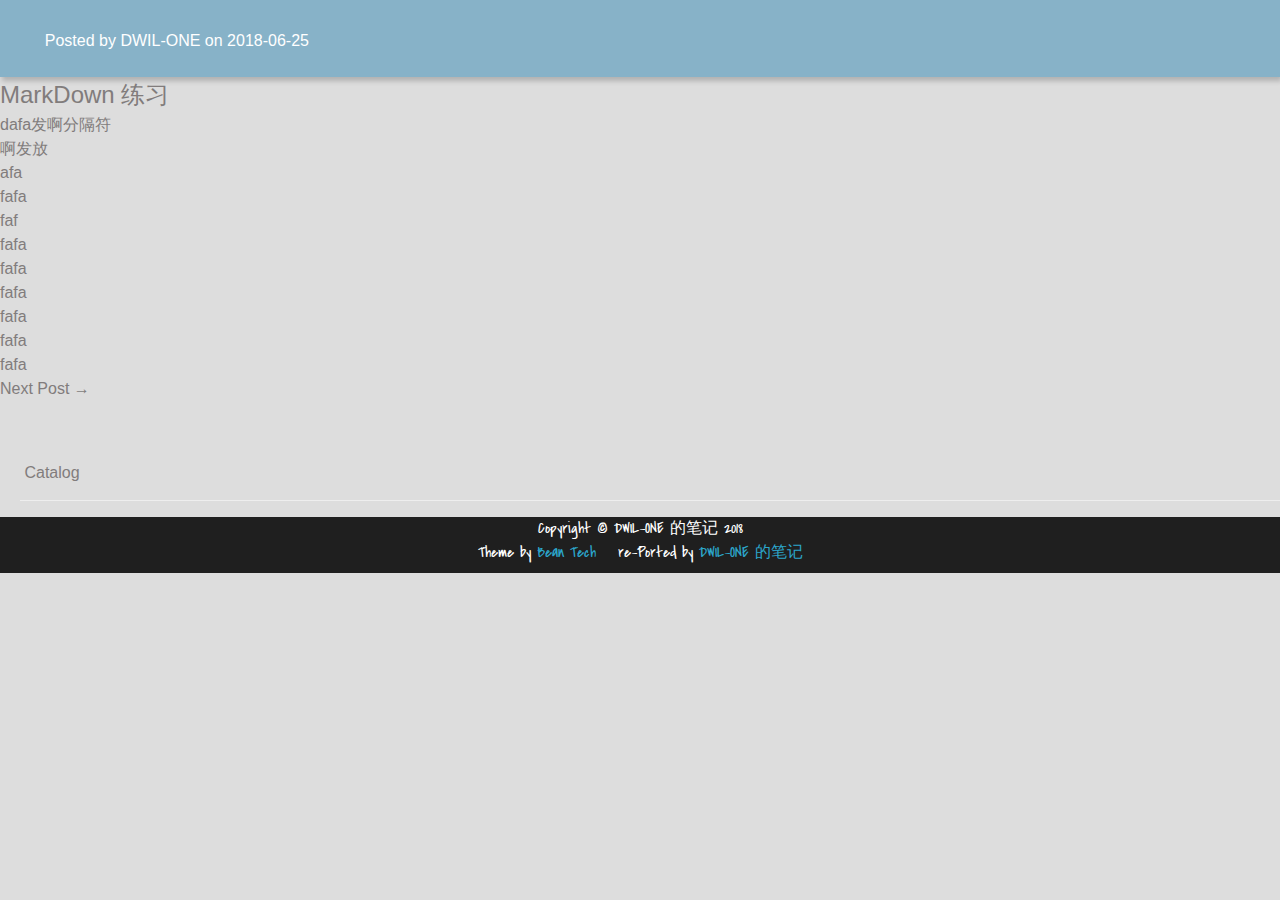
<file: 2018/06/25/my_new_post/index.html>
<!doctype html>
<html lang="en">

<!-- Head -->
<!doctype html>
<html lang="en">
<head>
    <meta charset="UTF-8">
    <meta name="viewport"
          content="width=device-width, user-scalable=no, initial-scale=1.0, maximum-scale=1.0, minimum-scale=1.0">
    <meta http-equiv="X-UA-Compatible" content="ie=edge">
    <meta name="description" content="">
    <meta name="keyword" content="">
    <link rel="shortcut icon" href="/img/favicon.jpeg">

    

    <title>
        
        DWIL-ONE 的笔记
    </title>

    <!-- Bootstrap Core CSS -->
    <link rel="stylesheet" href="https://cdn.staticfile.org/twitter-bootstrap/3.3.7/css/bootstrap.min.css">

    <!-- Custom Fonts -->
    <link rel="stylesheet" href="https://cdn.staticfile.org/font-awesome/4.7.0/css/font-awesome.min.css">

    <!-- Plugin CSS -->


    <!-- Custom CSS -->
    <!-- ↓这是stylus文件 -->
    <link rel="stylesheet" href="/css/style.css">
    <link rel="stylesheet" href="/css/home.css">
    <link rel="stylesheet" href="/css/highlight.css">
    <link rel="stylesheet" href="/css/toc.css">


</head>
<body></body>


<body>

<!-- Header -->
<!-- Post Header -->
<style type="text/css">
    header.intro-header {
     background-image: url('');
        /*post*/
    
    }
</style>

<header class="intro-header">
    <div class="container">
        <div class="row">
            <div class="col-lg-8 col-lg-offset-2 col-md-10 col-md-offset-1">
                <!-- 文章 -->
                
                <div class="post-heading">
                    <div class="tags">
                        
                    </div>
                    <h1></h1>
                    <h2 class="subheading"></h2>
                    <span class="meta">
                            Posted by DWIL-ONE on
                        2018-06-25
                        </span>
                </div>
                <!-- 非文章 -->
                

            </div>
        </div>
    </div>
</header>

<!-- Nav -->
<!-- Navigation -->
<nav class="navbar navbar-default navbar-custom navbar-fixed-top">
    <div class="container-fluid">
        <!-- Brand and toggle get grouped for better mobile display -->
        <div class="navbar-header page-scroll">
            <button type="button" class="navbar-toggle">
                <span class="sr-only">Toggle navigation</span>
                <span class="icon-bar"></span>
                <span class="icon-bar"></span>
                <span class="icon-bar"></span>
            </button>
            <a class="navbar-brand" href="/">DWIL-ONE 的笔记</a>
        </div>

        <!-- Collect the nav links, forms, and other content for toggling -->
        <!-- Known Issue, found by Hux:
            <nav>'s height woule be hold on by its content.
            so, when navbar scale out, the <nav> will cover tags.
            also mask any touch event of tags, unfortunately.
        -->
        <div id="huxblog_navbar">
            <div class="navbar-collapse">
                <ul class="nav navbar-nav navbar-right">
                    
                    <li><a href="/">Home</a></li>
                    
                    <li><a href="/portfolio">Portfolio</a></li>
                    
                    <li><a href="/about">About</a></li>
                    
                </ul>
            </div>
        </div>
        <!-- /.navbar-collapse -->
    </div>
    <!-- /.container -->
</nav>

<!-- Content -->
<!-- Content -->
<div class="container">
    <div class="row">
        <!-- Post container -->

        <div class="
                col-lg-8 col-lg-offset-1
                col-md-8 col-md-offset-1
                col-sm-12
                col-xs-12
                post-container
            ">

            <h1 id="MarkDown-练习"><a href="#MarkDown-练习" class="headerlink" title="MarkDown 练习"></a>MarkDown 练习</h1><h2 id="dafa发啊分隔符"><a href="#dafa发啊分隔符" class="headerlink" title="dafa发啊分隔符"></a>dafa发啊分隔符</h2><h3 id="啊发放"><a href="#啊发放" class="headerlink" title="啊发放"></a>啊发放</h3><h4 id="afa"><a href="#afa" class="headerlink" title="afa"></a>afa</h4><h5 id="fafa"><a href="#fafa" class="headerlink" title="fafa"></a>fafa</h5><h6 id="faf"><a href="#faf" class="headerlink" title="faf"></a>faf</h6><p><strong><em>fafa</em></strong></p>
<p><em>fafa</em></p>
<p><em>fafa</em></p>
<p><strong>fafa</strong></p>
<ol>
<li>fafa</li>
<li>fafa</li>
<li></li>
</ol>



            <!-- Pager -->
            <ul class="pager">
                
                
                <li class="next">
                    <a href="/2018/06/21/new-post/" >Next Post &rarr;</a>
                </li>
                
            </ul>



        </div>
        <!-- Sidebar container-->
        <div class="
    col-lg-3 col-lg-offset-0
    col-md-3 col-md-offset-0
    col-sm-12
    col-xs-12
    sidebar-container
">
            <!-- toc -->
            <div class="bs-docs-sidebar hidden-print hidden-xs hidden-sm affix-top" role="complementary">
                <h4><i class="fa fa-bookmark"></i> Catalog</h4>
                <ul class="nav bs-docs-sidenav">

                </ul>

            </div>

        </div>
    </div>
</div>

<!-- Footer -->
<!-- Footer -->
<footer>
    <div class="container">
        <div class="row">
            <div class="col-lg-8 col-lg-offset-2 col-md-10 col-md-offset-1">
                <ul class="list-inline text-center">
                

                </ul>
                <p class="copyright text-muted">
                    Copyright &copy; DWIL-ONE 的笔记 2018
                    <br>
                    Theme by <a href="http://beantech.org/">Bean Tech</a>
                    <span style="display: inline-block; margin: 0 5px;">
                        <i class="fa fa-heart"></i>
                    </span> 
                    re-Ported by <a href="https://dwilone.github.io">DWIL-ONE 的笔记</a>
                </p>
            </div>
        </div>
    </div>
</footer>

<!-- jQuery -->
<script src="https://cdn.staticfile.org/jquery/2.2.4/jquery.min.js"></script>

<!-- Bootstrap Core JavaScript -->
<script src="https://cdn.staticfile.org/twitter-bootstrap/3.3.7/js/bootstrap.min.js"></script>

<!-- Custom Theme JavaScript -->
<script src="/js/script.js"></script>




</body>
</html>
</file>
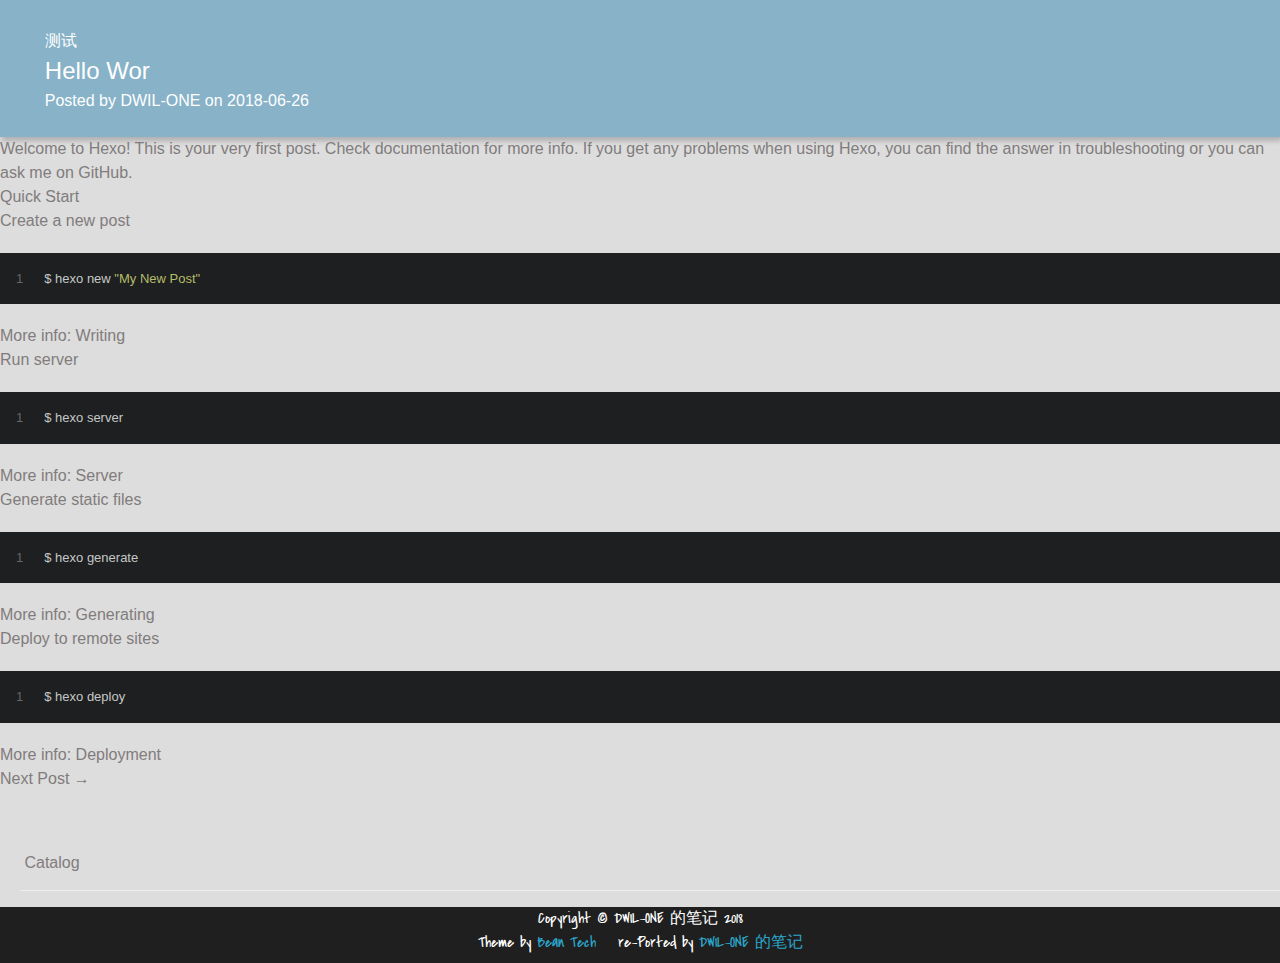
<file: 2018/06/26/hello-world/index.html>
<!doctype html>
<html lang="en">

<!-- Head -->
<!doctype html>
<html lang="en">
<head>
    <meta charset="UTF-8">
    <meta name="viewport"
          content="width=device-width, user-scalable=no, initial-scale=1.0, maximum-scale=1.0, minimum-scale=1.0">
    <meta http-equiv="X-UA-Compatible" content="ie=edge">
    <meta name="description" content="">
    <meta name="keyword" content="">
    <link rel="shortcut icon" href="/img/favicon.jpeg">

    

    <title>
        
        Hello Wor |
        
        DWIL-ONE 的笔记
    </title>

    <!-- Bootstrap Core CSS -->
    <link rel="stylesheet" href="https://cdn.staticfile.org/twitter-bootstrap/3.3.7/css/bootstrap.min.css">

    <!-- Custom Fonts -->
    <link rel="stylesheet" href="https://cdn.staticfile.org/font-awesome/4.7.0/css/font-awesome.min.css">

    <!-- Plugin CSS -->


    <!-- Custom CSS -->
    <!-- ↓这是stylus文件 -->
    <link rel="stylesheet" href="/css/style.css">
    <link rel="stylesheet" href="/css/home.css">
    <link rel="stylesheet" href="/css/highlight.css">
    <link rel="stylesheet" href="/css/toc.css">


</head>
<body></body>


<body>

<!-- Header -->
<!-- Post Header -->
<style type="text/css">
    header.intro-header {
     background-image: url('');
        /*post*/
    
    }
</style>

<header class="intro-header">
    <div class="container">
        <div class="row">
            <div class="col-lg-8 col-lg-offset-2 col-md-10 col-md-offset-1">
                <!-- 文章 -->
                
                <div class="post-heading">
                    <div class="tags">
                        
                        <a class="tag" href="/tags/#测试"
                           title="测试">测试</a>
                        
                    </div>
                    <h1>Hello Wor</h1>
                    <h2 class="subheading"></h2>
                    <span class="meta">
                            Posted by DWIL-ONE on
                        2018-06-26
                        </span>
                </div>
                <!-- 非文章 -->
                

            </div>
        </div>
    </div>
</header>

<!-- Nav -->
<!-- Navigation -->
<nav class="navbar navbar-default navbar-custom navbar-fixed-top">
    <div class="container-fluid">
        <!-- Brand and toggle get grouped for better mobile display -->
        <div class="navbar-header page-scroll">
            <button type="button" class="navbar-toggle">
                <span class="sr-only">Toggle navigation</span>
                <span class="icon-bar"></span>
                <span class="icon-bar"></span>
                <span class="icon-bar"></span>
            </button>

        </div>

        <!-- Collect the nav links, forms, and other content for toggling -->
        <!-- Known Issue, found by Hux:
            <nav>'s height woule be hold on by its content.
            so, when navbar scale out, the <nav> will cover tags.
            also mask any touch event of tags, unfortunately.
        -->
        <div id="huxblog_navbar">
            <div class="navbar-collapse">
                <ul class="nav navbar-nav navbar-right">
                    
                    <li><a href="/">Home</a></li>
                    
                    <li><a href="/about">About</a></li>
                    
                </ul>
            </div>
        </div>
        <!-- /.navbar-collapse -->
    </div>
    <!-- /.container -->
</nav>

<!-- Content -->
<!-- Content -->
<div class="container">
    <div class="row">
        <!-- Post container -->

        <div class="
                col-lg-8 col-lg-offset-1
                col-md-8 col-md-offset-1
                col-sm-12
                col-xs-12
                post-container
            ">

            <p>Welcome to <a href="https://hexo.io/" target="_blank" rel="noopener">Hexo</a>! This is your very first post. Check <a href="https://hexo.io/docs/" target="_blank" rel="noopener">documentation</a> for more info. If you get any problems when using Hexo, you can find the answer in <a href="https://hexo.io/docs/troubleshooting.html" target="_blank" rel="noopener">troubleshooting</a> or you can ask me on <a href="https://github.com/hexojs/hexo/issues" target="_blank" rel="noopener">GitHub</a>.</p>
<h2 id="Quick-Start"><a href="#Quick-Start" class="headerlink" title="Quick Start"></a>Quick Start</h2><h3 id="Create-a-new-post"><a href="#Create-a-new-post" class="headerlink" title="Create a new post"></a>Create a new post</h3><figure class="highlight bash"><table><tr><td class="gutter"><pre><span class="line">1</span><br></pre></td><td class="code"><pre><span class="line">$ hexo new <span class="string">"My New Post"</span></span><br></pre></td></tr></table></figure>
<p>More info: <a href="https://hexo.io/docs/writing.html" target="_blank" rel="noopener">Writing</a></p>
<h3 id="Run-server"><a href="#Run-server" class="headerlink" title="Run server"></a>Run server</h3><figure class="highlight bash"><table><tr><td class="gutter"><pre><span class="line">1</span><br></pre></td><td class="code"><pre><span class="line">$ hexo server</span><br></pre></td></tr></table></figure>
<p>More info: <a href="https://hexo.io/docs/server.html" target="_blank" rel="noopener">Server</a></p>
<h3 id="Generate-static-files"><a href="#Generate-static-files" class="headerlink" title="Generate static files"></a>Generate static files</h3><figure class="highlight bash"><table><tr><td class="gutter"><pre><span class="line">1</span><br></pre></td><td class="code"><pre><span class="line">$ hexo generate</span><br></pre></td></tr></table></figure>
<p>More info: <a href="https://hexo.io/docs/generating.html" target="_blank" rel="noopener">Generating</a></p>
<h3 id="Deploy-to-remote-sites"><a href="#Deploy-to-remote-sites" class="headerlink" title="Deploy to remote sites"></a>Deploy to remote sites</h3><figure class="highlight bash"><table><tr><td class="gutter"><pre><span class="line">1</span><br></pre></td><td class="code"><pre><span class="line">$ hexo deploy</span><br></pre></td></tr></table></figure>
<p>More info: <a href="https://hexo.io/docs/deployment.html" target="_blank" rel="noopener">Deployment</a></p>



            <!-- Pager -->
            <ul class="pager">
                
                
                <li class="next">
                    <a href="/2018/06/26/动漫/" >Next Post &rarr;</a>
                </li>
                
            </ul>



        </div>
        <!-- Sidebar container-->
        <div class="
    col-lg-3 col-lg-offset-0
    col-md-3 col-md-offset-0
    col-sm-12
    col-xs-12
    sidebar-container
">
            <!-- toc -->
            <div class="bs-docs-sidebar hidden-print hidden-xs hidden-sm affix-top" role="complementary">
                <h4><i class="fa fa-bookmark"></i> Catalog</h4>
                <ul class="nav bs-docs-sidenav">

                </ul>

            </div>

        </div>
    </div>
</div>

<!-- Footer -->
<!-- Footer -->
<footer>
    <div class="container">
        <div class="row">
            <div class="col-lg-8 col-lg-offset-2 col-md-10 col-md-offset-1">
                <ul class="list-inline text-center">
                

                </ul>
                <p class="copyright text-muted">
                    Copyright &copy; DWIL-ONE 的笔记 2018
                    <br>
                    Theme by <a href="http://beantech.org/">Bean Tech</a>
                    <span style="display: inline-block; margin: 0 5px;">
                        <i class="fa fa-heart"></i>
                    </span> 
                    re-Ported by <a href="https://dwilone.github.io">DWIL-ONE 的笔记</a>
                </p>
            </div>
        </div>
    </div>
</footer>

<!-- jQuery -->
<script src="https://cdn.staticfile.org/jquery/2.2.4/jquery.min.js"></script>

<!-- Bootstrap Core JavaScript -->
<script src="https://cdn.staticfile.org/twitter-bootstrap/3.3.7/js/bootstrap.min.js"></script>

<!-- Custom Theme JavaScript -->
<script src="/js/script.js"></script>




</body>
</html>
</file>
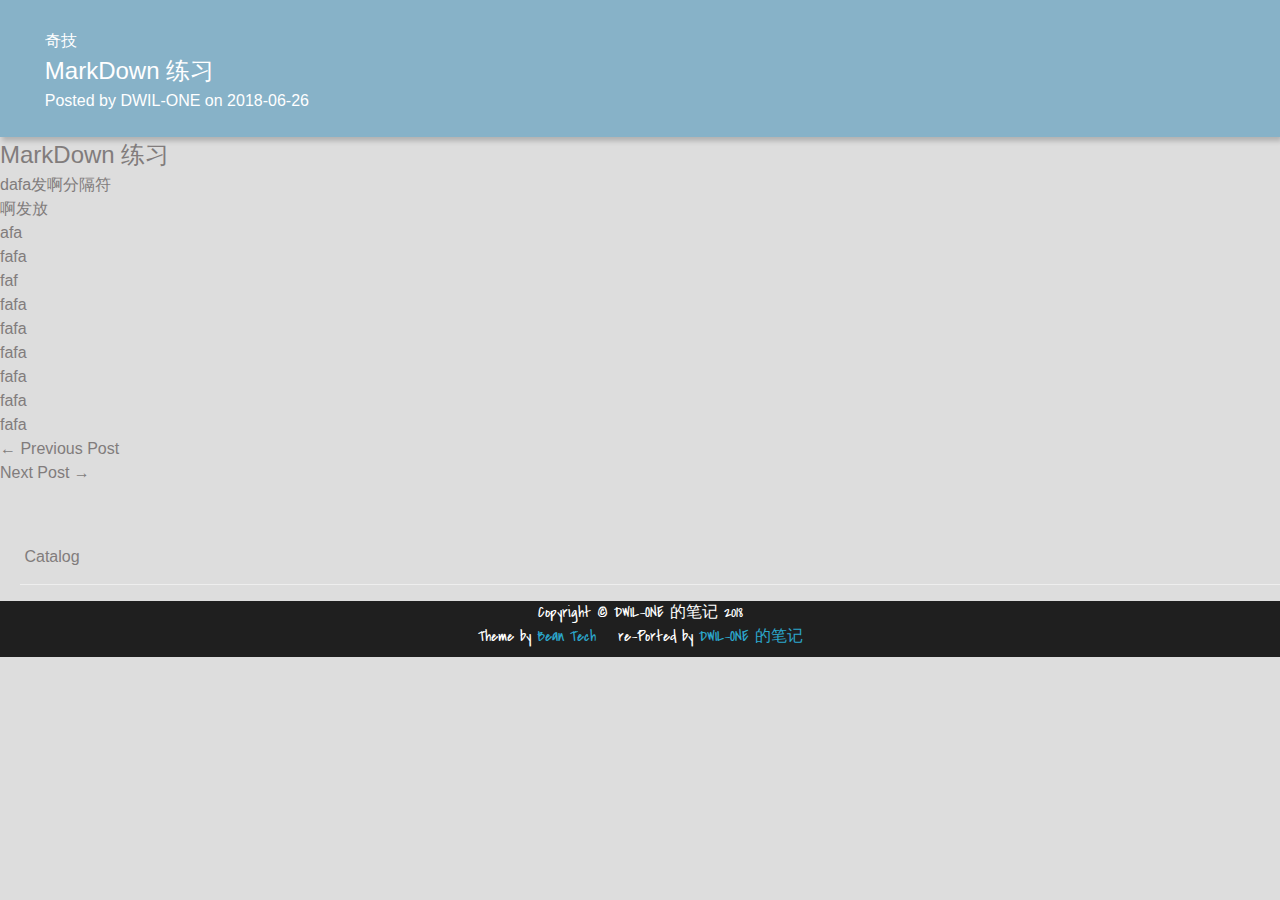
<file: 2018/06/26/my_new_post/index.html>
<!doctype html>
<html lang="en">

<!-- Head -->
<!doctype html>
<html lang="en">
<head>
    <meta charset="UTF-8">
    <meta name="viewport"
          content="width=device-width, user-scalable=no, initial-scale=1.0, maximum-scale=1.0, minimum-scale=1.0">
    <meta http-equiv="X-UA-Compatible" content="ie=edge">
    <meta name="description" content="">
    <meta name="keyword" content="">
    <link rel="shortcut icon" href="/img/favicon.jpeg">

    

    <title>
        
        MarkDown 练习 |
        
        DWIL-ONE 的笔记
    </title>

    <!-- Bootstrap Core CSS -->
    <link rel="stylesheet" href="https://cdn.staticfile.org/twitter-bootstrap/3.3.7/css/bootstrap.min.css">

    <!-- Custom Fonts -->
    <link rel="stylesheet" href="https://cdn.staticfile.org/font-awesome/4.7.0/css/font-awesome.min.css">

    <!-- Plugin CSS -->


    <!-- Custom CSS -->
    <!-- ↓这是stylus文件 -->
    <link rel="stylesheet" href="/css/style.css">
    <link rel="stylesheet" href="/css/home.css">
    <link rel="stylesheet" href="/css/highlight.css">
    <link rel="stylesheet" href="/css/toc.css">


</head>
<body></body>


<body>

<!-- Header -->
<!-- Post Header -->
<style type="text/css">
    header.intro-header {
     background-image: url('');
        /*post*/
    
    }
</style>

<header class="intro-header">
    <div class="container">
        <div class="row">
            <div class="col-lg-8 col-lg-offset-2 col-md-10 col-md-offset-1">
                <!-- 文章 -->
                
                <div class="post-heading">
                    <div class="tags">
                        
                        <a class="tag" href="/tags/#奇技"
                           title="奇技">奇技</a>
                        
                    </div>
                    <h1>MarkDown 练习</h1>
                    <h2 class="subheading"></h2>
                    <span class="meta">
                            Posted by DWIL-ONE on
                        2018-06-26
                        </span>
                </div>
                <!-- 非文章 -->
                

            </div>
        </div>
    </div>
</header>

<!-- Nav -->
<!-- Navigation -->
<nav class="navbar navbar-default navbar-custom navbar-fixed-top">
    <div class="container-fluid">
        <!-- Brand and toggle get grouped for better mobile display -->
        <div class="navbar-header page-scroll">
            <button type="button" class="navbar-toggle">
                <span class="sr-only">Toggle navigation</span>
                <span class="icon-bar"></span>
                <span class="icon-bar"></span>
                <span class="icon-bar"></span>
            </button>

        </div>

        <!-- Collect the nav links, forms, and other content for toggling -->
        <!-- Known Issue, found by Hux:
            <nav>'s height woule be hold on by its content.
            so, when navbar scale out, the <nav> will cover tags.
            also mask any touch event of tags, unfortunately.
        -->
        <div id="huxblog_navbar">
            <div class="navbar-collapse">
                <ul class="nav navbar-nav navbar-right">
                    
                    <li><a href="/">Home</a></li>
                    
                    <li><a href="/about">About</a></li>
                    
                </ul>
            </div>
        </div>
        <!-- /.navbar-collapse -->
    </div>
    <!-- /.container -->
</nav>

<!-- Content -->
<!-- Content -->
<div class="container">
    <div class="row">
        <!-- Post container -->

        <div class="
                col-lg-8 col-lg-offset-1
                col-md-8 col-md-offset-1
                col-sm-12
                col-xs-12
                post-container
            ">

            <h1 id="MarkDown-练习"><a href="#MarkDown-练习" class="headerlink" title="MarkDown 练习"></a>MarkDown 练习</h1><h2 id="dafa发啊分隔符"><a href="#dafa发啊分隔符" class="headerlink" title="dafa发啊分隔符"></a>dafa发啊分隔符</h2><h3 id="啊发放"><a href="#啊发放" class="headerlink" title="啊发放"></a>啊发放</h3><h4 id="afa"><a href="#afa" class="headerlink" title="afa"></a>afa</h4><h5 id="fafa"><a href="#fafa" class="headerlink" title="fafa"></a>fafa</h5><h6 id="faf"><a href="#faf" class="headerlink" title="faf"></a>faf</h6><p><strong><em>fafa</em></strong></p>
<p><em>fafa</em></p>
<p><em>fafa</em></p>
<p><strong>fafa</strong></p>
<ol>
<li>fafa</li>
<li>fafa</li>
<li></li>
</ol>



            <!-- Pager -->
            <ul class="pager">
                
                <li class="previous">
                    <a href="/2018/06/26/动漫/" >&larr; Previous Post</a>
                </li>
                
                
                <li class="next">
                    <a href="/2018/06/21/new-post/" >Next Post &rarr;</a>
                </li>
                
            </ul>



        </div>
        <!-- Sidebar container-->
        <div class="
    col-lg-3 col-lg-offset-0
    col-md-3 col-md-offset-0
    col-sm-12
    col-xs-12
    sidebar-container
">
            <!-- toc -->
            <div class="bs-docs-sidebar hidden-print hidden-xs hidden-sm affix-top" role="complementary">
                <h4><i class="fa fa-bookmark"></i> Catalog</h4>
                <ul class="nav bs-docs-sidenav">

                </ul>

            </div>

        </div>
    </div>
</div>

<!-- Footer -->
<!-- Footer -->
<footer>
    <div class="container">
        <div class="row">
            <div class="col-lg-8 col-lg-offset-2 col-md-10 col-md-offset-1">
                <ul class="list-inline text-center">
                

                </ul>
                <p class="copyright text-muted">
                    Copyright &copy; DWIL-ONE 的笔记 2018
                    <br>
                    Theme by <a href="http://beantech.org/">Bean Tech</a>
                    <span style="display: inline-block; margin: 0 5px;">
                        <i class="fa fa-heart"></i>
                    </span> 
                    re-Ported by <a href="https://dwilone.github.io">DWIL-ONE 的笔记</a>
                </p>
            </div>
        </div>
    </div>
</footer>

<!-- jQuery -->
<script src="https://cdn.staticfile.org/jquery/2.2.4/jquery.min.js"></script>

<!-- Bootstrap Core JavaScript -->
<script src="https://cdn.staticfile.org/twitter-bootstrap/3.3.7/js/bootstrap.min.js"></script>

<!-- Custom Theme JavaScript -->
<script src="/js/script.js"></script>




</body>
</html>
</file>
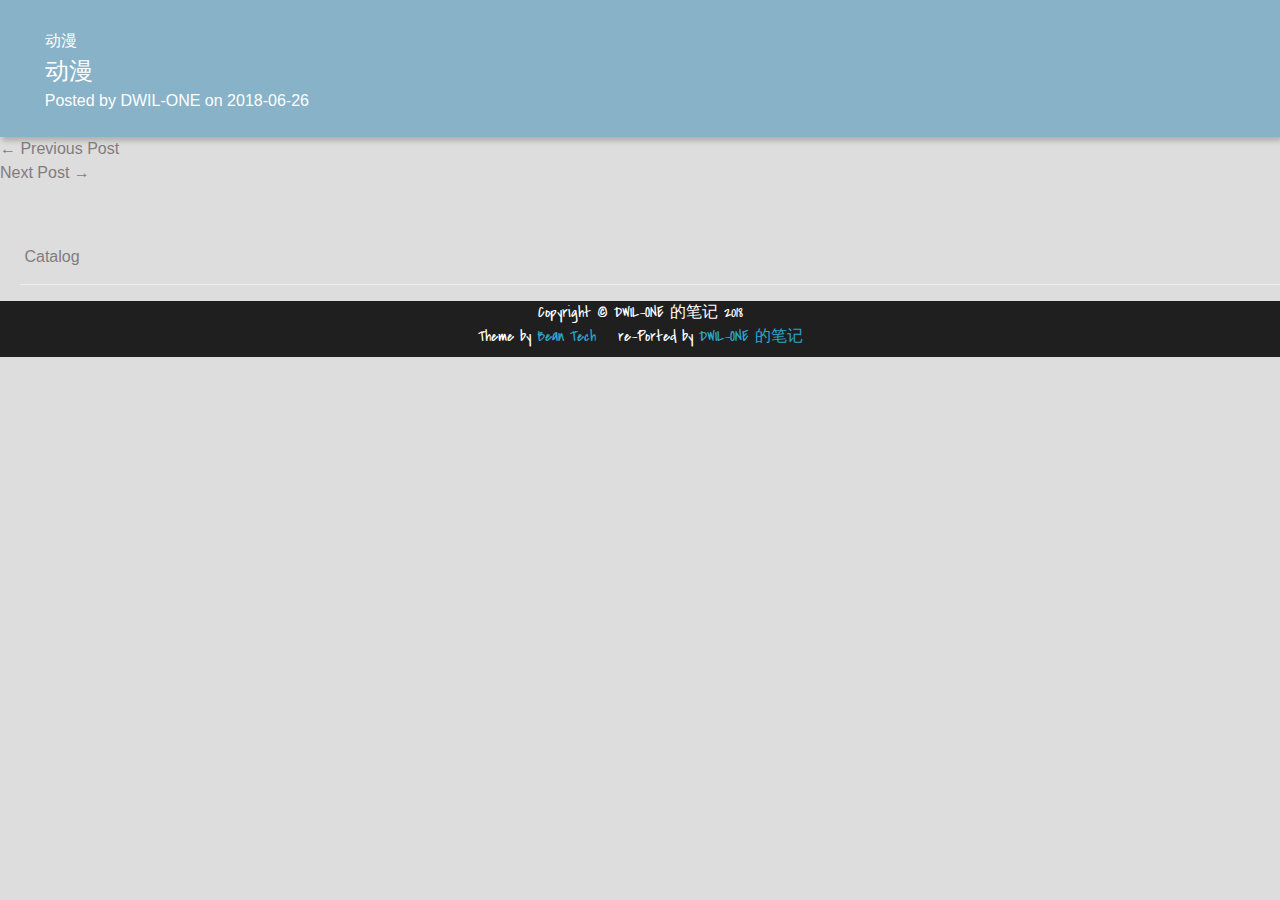
<file: 2018/06/26/动漫/index.html>
<!doctype html>
<html lang="en">

<!-- Head -->
<!doctype html>
<html lang="en">
<head>
    <meta charset="UTF-8">
    <meta name="viewport"
          content="width=device-width, user-scalable=no, initial-scale=1.0, maximum-scale=1.0, minimum-scale=1.0">
    <meta http-equiv="X-UA-Compatible" content="ie=edge">
    <meta name="description" content="">
    <meta name="keyword" content="">
    <link rel="shortcut icon" href="/img/favicon.jpeg">

    

    <title>
        
        动漫 |
        
        DWIL-ONE 的笔记
    </title>

    <!-- Bootstrap Core CSS -->
    <link rel="stylesheet" href="https://cdn.staticfile.org/twitter-bootstrap/3.3.7/css/bootstrap.min.css">

    <!-- Custom Fonts -->
    <link rel="stylesheet" href="https://cdn.staticfile.org/font-awesome/4.7.0/css/font-awesome.min.css">

    <!-- Plugin CSS -->


    <!-- Custom CSS -->
    <!-- ↓这是stylus文件 -->
    <link rel="stylesheet" href="/css/style.css">
    <link rel="stylesheet" href="/css/home.css">
    <link rel="stylesheet" href="/css/highlight.css">
    <link rel="stylesheet" href="/css/toc.css">


</head>
<body></body>


<body>

<!-- Header -->
<!-- Post Header -->
<style type="text/css">
    header.intro-header {
     background-image: url('');
        /*post*/
    
    }
</style>

<header class="intro-header">
    <div class="container">
        <div class="row">
            <div class="col-lg-8 col-lg-offset-2 col-md-10 col-md-offset-1">
                <!-- 文章 -->
                
                <div class="post-heading">
                    <div class="tags">
                        
                        <a class="tag" href="/tags/#动漫"
                           title="动漫">动漫</a>
                        
                    </div>
                    <h1>动漫</h1>
                    <h2 class="subheading"></h2>
                    <span class="meta">
                            Posted by DWIL-ONE on
                        2018-06-26
                        </span>
                </div>
                <!-- 非文章 -->
                

            </div>
        </div>
    </div>
</header>

<!-- Nav -->
<!-- Navigation -->
<nav class="navbar navbar-default navbar-custom navbar-fixed-top">
    <div class="container-fluid">
        <!-- Brand and toggle get grouped for better mobile display -->
        <div class="navbar-header page-scroll">
            <button type="button" class="navbar-toggle">
                <span class="sr-only">Toggle navigation</span>
                <span class="icon-bar"></span>
                <span class="icon-bar"></span>
                <span class="icon-bar"></span>
            </button>

        </div>

        <!-- Collect the nav links, forms, and other content for toggling -->
        <!-- Known Issue, found by Hux:
            <nav>'s height woule be hold on by its content.
            so, when navbar scale out, the <nav> will cover tags.
            also mask any touch event of tags, unfortunately.
        -->
        <div id="huxblog_navbar">
            <div class="navbar-collapse">
                <ul class="nav navbar-nav navbar-right">
                    
                    <li><a href="/">Home</a></li>
                    
                    <li><a href="/about">About</a></li>
                    
                </ul>
            </div>
        </div>
        <!-- /.navbar-collapse -->
    </div>
    <!-- /.container -->
</nav>

<!-- Content -->
<!-- Content -->
<div class="container">
    <div class="row">
        <!-- Post container -->

        <div class="
                col-lg-8 col-lg-offset-1
                col-md-8 col-md-offset-1
                col-sm-12
                col-xs-12
                post-container
            ">

            


            <!-- Pager -->
            <ul class="pager">
                
                <li class="previous">
                    <a href="/2018/06/26/hello-world/" >&larr; Previous Post</a>
                </li>
                
                
                <li class="next">
                    <a href="/2018/06/26/my_new_post/" >Next Post &rarr;</a>
                </li>
                
            </ul>



        </div>
        <!-- Sidebar container-->
        <div class="
    col-lg-3 col-lg-offset-0
    col-md-3 col-md-offset-0
    col-sm-12
    col-xs-12
    sidebar-container
">
            <!-- toc -->
            <div class="bs-docs-sidebar hidden-print hidden-xs hidden-sm affix-top" role="complementary">
                <h4><i class="fa fa-bookmark"></i> Catalog</h4>
                <ul class="nav bs-docs-sidenav">

                </ul>

            </div>

        </div>
    </div>
</div>

<!-- Footer -->
<!-- Footer -->
<footer>
    <div class="container">
        <div class="row">
            <div class="col-lg-8 col-lg-offset-2 col-md-10 col-md-offset-1">
                <ul class="list-inline text-center">
                

                </ul>
                <p class="copyright text-muted">
                    Copyright &copy; DWIL-ONE 的笔记 2018
                    <br>
                    Theme by <a href="http://beantech.org/">Bean Tech</a>
                    <span style="display: inline-block; margin: 0 5px;">
                        <i class="fa fa-heart"></i>
                    </span> 
                    re-Ported by <a href="https://dwilone.github.io">DWIL-ONE 的笔记</a>
                </p>
            </div>
        </div>
    </div>
</footer>

<!-- jQuery -->
<script src="https://cdn.staticfile.org/jquery/2.2.4/jquery.min.js"></script>

<!-- Bootstrap Core JavaScript -->
<script src="https://cdn.staticfile.org/twitter-bootstrap/3.3.7/js/bootstrap.min.js"></script>

<!-- Custom Theme JavaScript -->
<script src="/js/script.js"></script>




</body>
</html>
</file>
<file: css/style.css>
html,
body,
div,
span,
applet,
object,
iframe,
h1,
h2,
h3,
h4,
h5,
h6,
p,
blockquote,
pre,
a,
abbr,
acronym,
address,
big,
cite,
code,
del,
dfn,
em,
img,
ins,
kbd,
q,
s,
samp,
small,
strike,
strong,
sub,
sup,
tt,
var,
dl,
dt,
dd,
ol,
ul,
li,
fieldset,
form,
label,
legend,
table,
caption,
tbody,
tfoot,
thead,
tr,
th,
td {
  margin: 0;
  padding: 0;
  border: 0;
  outline: 0;
  font-weight: inherit;
  font-style: inherit;
  font-family: inherit;
  font-size: 100%;
  vertical-align: baseline;
}
body {
  line-height: 1;
  color: #000;
  background: #fff;
}
ol,
ul {
  list-style: none;
}
table {
  border-collapse: separate;
  border-spacing: 0;
  vertical-align: middle;
}
caption,
th,
td {
  text-align: left;
  font-weight: normal;
  vertical-align: middle;
}
a img {
  border: none;
}
/* custom Font*/
@font-face {
  font-family: "covered_by_your_graceregular";
  font-weight: normal;
  font-style: normal;
  src: url("../font/coveredbyyourgrace-webfont.eot");
  src: url("../font/coveredbyyourgrace-webfont.eot?#iefix") format('embedded-opentype'), url("../font/coveredbyyourgrace-webfont.svg#covered_by_your_graceregular") format('svg'), url("../font/coveredbyyourgrace-webfont.woff") format('woff'), url("../font/coveredbyyourgrace-webfont.ttf") format('truetype');
}
/* icon Font */
@font-face {
  font-family: "FontAwesome";
  font-style: normal;
  font-weight: normal;
  src: url("../font/fontawesome-webfont.eot?v=#4.0.3");
  src: url("../font/fontawesome-webfont.eot?#iefix&v=#4.0.3") format("embedded-opentype"), url("../font/fontawesome-webfont.woff?v=#4.0.3") format("woff"), url("../font/fontawesome-webfont.ttf?v=#4.0.3") format("truetype"), url("../font/fontawesome-webfont.svg#fontawesomeregular?v=#4.0.3") format("svg");
}
@font-face {
  font-family: "fontdiao";
  font-weight: normal;
  font-style: normal;
  src: url("../font/fontdiao.eot");
  src: url("../font/fontdiao.eot?#iefix") format('embedded-opentype'), url("../font/fontdiao.svg#fontdiao") format('svg'), url("../font/fontdiao.woff") format('woff'), url("../font/fontdiao.ttf") format('truetype');
}
/* Public style */
* {
  -webkit-margin-before: 0;
  -webkit-margin-after: 0;
}
body {
  background: #ddd;
  font-family: "Helvetica Neue", "Helvetica", "Microsoft YaHei", "WenQuanYi Micro Hei", Arial, sans-serif;
  font-size: 100%;
  color: #817c7c;
  line-height: 1.5;
  min-height: 100vh;
  display: -webkit-flex;
  display: -webkit-box;
  display: -moz-box;
  display: -webkit-flex;
  display: -ms-flexbox;
  display: box;
  display: flex;
  -webkit-flex-direction: column;
  -webkit-box-orient: vertical;
  -moz-box-orient: vertical;
  -o-box-orient: vertical;
  -webkit-flex-direction: column;
  -ms-flex-direction: column;
  flex-direction: column;
}
iframe {
  margin-top: 10px;
}
small {
  font-size: 80%;
}
sub,
sup {
  font-size: 75%;
  line-height: 0;
  position: relative;
  vertical-align: baseline;
}
sup {
  top: -0.5em;
  padding-left: 0.3em;
}
sub {
  bottom: -0.25em;
}
a {
  text-decoration: none;
  color: #817c7c;
}
a:hover,
a:focus {
  outline: 0;
  text-decoration: none;
  -webkit-transition: color 0.25s, background 0.5s;
  -moz-transition: color 0.25s, background 0.5s;
  -o-transition: color 0.25s, background 0.5s;
  -ms-transition: color 0.25s, background 0.5s;
  transition: color 0.25s, background 0.5s;
}
a:hover:before {
  -webkit-transition: color 0.25s, background 0.5s;
  -moz-transition: color 0.25s, background 0.5s;
  -o-transition: color 0.25s, background 0.5s;
  -ms-transition: color 0.25s, background 0.5s;
  transition: color 0.25s, background 0.5s;
}
input:focus {
  outline: none;
}
input,
button {
  margin: 0;
  padding: 0;
}
input::-moz-focus-inner,
button::-moz-focus-inner {
  border: 0;
  padding: 0;
}
h1 {
  font-size: 1.5em;
}
.fa {
  display: inline-block;
  font-family: FontAwesome;
  font-style: normal;
  font-weight: normal;
  line-height: 1;
  -webkit-font-smoothing: antialiased;
  -moz-osx-font-smoothing: grayscale;
}
.clearfix {
  zoom: 1;
}
.clearfix:before,
.clearfix:after {
  content: "";
  display: table;
}
.clearfix:after {
  clear: both;
}
::-webkit-input-placeholder {
  color: #fff;
  padding: 2px 0 0 4px;
}
::-moz-placeholder {
  color: #fff;
  padding: 2px 0 0 4px;
}
:-ms-input-placeholder {
  color: #fff;
  padding: 2px 0 0 4px;
}
::-webkit-input-placeholder::before {
  font-family: "FontAwesome";
  -webkit-font-smoothing: antialiased;
  -moz-osx-font-smoothing: grayscale;
  content: "\f002";
  padding-right: 4px;
}
::-moz-placeholder:before {
  font-family: "FontAwesome";
  -webkit-font-smoothing: antialiased;
  -moz-osx-font-smoothing: grayscale;
  content: "\f002";
  padding-right: 4px;
}
:-ms-input-placeholder::before {
  font-family: "FontAwesome";
  -webkit-font-smoothing: antialiased;
  -moz-osx-font-smoothing: grayscale;
  content: "\f002";
  padding-right: 4px;
}
input[type="search"]::-webkit-search-cancel-button,
input[type="search"]::-webkit-search-decoration {
  -webkit-appearance: none;
}
::-webkit-search-cancel-button:after {
  font-family: "FontAwesome";
  -webkit-font-smoothing: antialiased;
  -moz-osx-font-smoothing: grayscale;
  content: '\f00d';
  color: #fff;
  padding-right: 4px;
}
/* css3 animate */
.animated {
  -webkit-animation-fill-mode: both;
  -moz-animation-fill-mode: both;
  -o-animation-fill-mode: both;
  -ms-animation-fill-mode: both;
  animation-fill-mode: both;
  -webkit-animation-duration: 1s;
  -moz-animation-duration: 1s;
  -o-animation-duration: 1s;
  -ms-animation-duration: 1s;
  animation-duration: 1s;
}
@-webkit-keyframes fadeIn {
  0% {
    opacity: 0;
    -ms-filter: "progid:DXImageTransform.Microsoft.Alpha(Opacity=0)";
    filter: alpha(opacity=0);
  }
  100% {
    opacity: 1;
    -ms-filter: none;
    filter: none;
  }
}
.fadeIn {
  -webkit-animation-name: fadeIn;
  -moz-animation-name: fadeIn;
  -o-animation-name: fadeIn;
  -ms-animation-name: fadeIn;
  animation-name: fadeIn;
}
.fadeOut {
  -webkit-animation-name: fadeOut;
  -moz-animation-name: fadeOut;
  -o-animation-name: fadeOut;
  -ms-animation-name: fadeOut;
  animation-name: fadeOut;
}
@-moz-keyframes fadeInDown {
  0% {
    opacity: 0;
    -ms-filter: "progid:DXImageTransform.Microsoft.Alpha(Opacity=0)";
    filter: alpha(opacity=0);
    -webkit-transform: translateY(-20px);
    -moz-transform: translateY(-20px);
    -o-transform: translateY(-20px);
    -ms-transform: translateY(-20px);
    transform: translateY(-20px);
  }
  100% {
    opacity: 1;
    -ms-filter: none;
    filter: none;
    -webkit-transform: translateY(0);
    -moz-transform: translateY(0);
    -o-transform: translateY(0);
    -ms-transform: translateY(0);
    transform: translateY(0);
  }
}
@-webkit-keyframes fadeInDown {
  0% {
    opacity: 0;
    -ms-filter: "progid:DXImageTransform.Microsoft.Alpha(Opacity=0)";
    filter: alpha(opacity=0);
    -webkit-transform: translateY(-20px);
    -moz-transform: translateY(-20px);
    -o-transform: translateY(-20px);
    -ms-transform: translateY(-20px);
    transform: translateY(-20px);
  }
  100% {
    opacity: 1;
    -ms-filter: none;
    filter: none;
    -webkit-transform: translateY(0);
    -moz-transform: translateY(0);
    -o-transform: translateY(0);
    -ms-transform: translateY(0);
    transform: translateY(0);
  }
}
@-o-keyframes fadeInDown {
  0% {
    opacity: 0;
    -ms-filter: "progid:DXImageTransform.Microsoft.Alpha(Opacity=0)";
    filter: alpha(opacity=0);
    -webkit-transform: translateY(-20px);
    -moz-transform: translateY(-20px);
    -o-transform: translateY(-20px);
    -ms-transform: translateY(-20px);
    transform: translateY(-20px);
  }
  100% {
    opacity: 1;
    -ms-filter: none;
    filter: none;
    -webkit-transform: translateY(0);
    -moz-transform: translateY(0);
    -o-transform: translateY(0);
    -ms-transform: translateY(0);
    transform: translateY(0);
  }
}
@keyframes fadeInDown {
  0% {
    opacity: 0;
    -ms-filter: "progid:DXImageTransform.Microsoft.Alpha(Opacity=0)";
    filter: alpha(opacity=0);
    -webkit-transform: translateY(-20px);
    -moz-transform: translateY(-20px);
    -o-transform: translateY(-20px);
    -ms-transform: translateY(-20px);
    transform: translateY(-20px);
  }
  100% {
    opacity: 1;
    -ms-filter: none;
    filter: none;
    -webkit-transform: translateY(0);
    -moz-transform: translateY(0);
    -o-transform: translateY(0);
    -ms-transform: translateY(0);
    transform: translateY(0);
  }
}
body >header {
  width: 100%;
  -webkit-box-shadow: 2px 4px 5px rgba(3,3,3,0.2);
  box-shadow: 2px 4px 5px rgba(3,3,3,0.2);
  background: url("../") center #87b2c8;
  color: #fff;
  padding: 1em 0 0.8em;
}
@media only screen and (min-width: 1024px) {
  body >header {
    padding: 1.8em 0 1.5em;
  }
}
body >header >div {
  width: 95%;
  margin: 0 auto;
  position: relative;
  overflow: hidden;
}
@media only screen and (min-width: 1024px) {
  body >header >div {
    width: 93%;
  }
}
body >header a {
  display: block;
  color: #fff;
}
#imglogo {
  float: left;
  width: 4em;
  height: 4em;
}
@media only screen and (min-width: 768px) {
  #imglogo {
    width: 5em;
  }
}
@media only screen and (min-width: 1024px) {
  #imglogo {
    width: 5.5em;
  }
}
#imglogo img {
  width: 4em;
  border-radius: 100%;
}
@media only screen and (min-width: 768px) {
  #imglogo img {
    width: 5em;
  }
}
@media only screen and (min-width: 1024px) {
  #imglogo img {
    width: 5.5em;
  }
}
#textlogo {
  float: left;
  width: 75%;
  margin-left: 0.5em;
}
#textlogo h1.site-name {
  width: 86%;
  font-family: "covered_by_your_graceregular";
  font-size: 200%;
  line-height: 1.5;
  -webkit-font-smoothing: antialiased;
  -moz-osx-font-smoothing: grayscale;
}
@media only screen and (min-width: 768px) {
  #textlogo h1.site-name {
    font-size: 240%;
  }
}
@media only screen and (min-width: 1024px) {
  #textlogo h1.site-name {
    font-size: 280%;
  }
}
#textlogo h2.blog-motto {
  font-size: 0.7em;
  font-weight: normal;
}
@media only screen and (min-width: 768px) {
  #textlogo h2.blog-motto {
    font-size: 100%;
  }
}
@media only screen and (min-width: 1024px) {
  #textlogo h2.blog-motto {
    font-size: 110%;
  }
}
.navbar {
  position: absolute;
  width: 2em;
  right: 0em;
  top: 1em;
  padding: 0.5em;
}
@media only screen and (min-width: 1024px) {
  .navbar {
    display: none;
  }
}
.navbutton::before {
  font-family: "FontAwesome";
  -webkit-font-smoothing: antialiased;
  -moz-osx-font-smoothing: grayscale;
  content: "\f0c9";
}
.navmobile::before {
  padding-left: 1em;
}
header nav {
  float: left;
  width: 100%;
  font-size: 112.5%;
  padding-top: 0.5em;
  max-height: 0.01em;
  -webkit-transition: max-height 1s ease-out;
  -moz-transition: max-height 1s ease-out;
  -o-transition: max-height 1s ease-out;
  -ms-transition: max-height 1s ease-out;
  transition: max-height 1s ease-out;
}
@media only screen and (min-width: 568px) {
  header nav {
    width: 50%;
  }
}
@media only screen and (min-width: 1024px) {
  header nav {
    float: right;
    width: auto;
    margin-top: 1em;
    max-height: none;
  }
}
@media only screen and (min-width: 1024px) {
  header nav ul {
    float: right;
  }
}
@media only screen and (min-width: 1024px) {
  header nav ul li {
    float: left;
  }
}
header nav ul li a {
  padding: 0.2em 0 0.2em 1em;
}
@media only screen and (min-width: 1024px) {
  header nav ul li a {
    padding: 0.2em 1.5em;
  }
}
header nav ul li a:hover {
  background: #4a8fb1;
  color: #e9cd4c;
}
.shownav {
  max-height: 40em;
}
.search {
  padding: 0.1em 0 0 1em;
}
.search input {
  -webkit-appearance: textfield;
  font-size: 0.87em;
  line-height: 1.7;
  border: 1px solid #fff;
  color: #fff;
  background: transparent;
  width: 80%;
  padding-left: 0.5em;
}
@media only screen and (min-width: 1024px) {
  .search input {
    width: 8em;
    -webkit-transition: 0.5s width;
    -moz-transition: 0.5s width;
    -o-transition: 0.5s width;
    -ms-transition: 0.5s width;
    transition: 0.5s width;
  }
  .search input:focus {
    width: 15em;
  }
}
.search label {
  display: none;
}
/* index layout */
#container {
  -webkit-flex: 1;
  width: 95%;
  margin: 0 auto;
  overflow: hidden;
}
@media only screen and (min-width: 768px) {
  #container {
    width: 96%;
  }
}
@media only screen and (min-width: 1024px) {
  #container {
    width: 94%;
  }
}
@media only screen and (min-width: 1560px) {
  #container {
    width: 82%;
  }
}
#main {
  margin: 1em 0 0;
  line-height: 1.8;
}
@media only screen and (min-width: 1024px) {
  #main {
    margin: 2em 0 0;
    width: 75%;
    float: left;
    -webkit-transition: margin 0.5s ease-out;
    -moz-transition: margin 0.5s ease-out;
    -o-transition: margin 0.5s ease-out;
    -ms-transition: margin 0.5s ease-out;
    transition: margin 0.5s ease-out;
  }
}
#main section.post {
  background: #fafafa;
  margin-bottom: 0.125em;
}
#main section.post a {
  display: block;
  border-left: 0.5em solid #ccc;
  -webkit-transition: border-left 0.45s;
  -moz-transition: border-left 0.45s;
  -o-transition: border-left 0.45s;
  -ms-transition: border-left 0.45s;
  transition: border-left 0.45s;
  padding: 0.5em;
}
@media only screen and (min-width: 768px) {
  #main section.post a {
    padding: 1em;
  }
}
#main section.post a:hover {
  border-left: 0.5em solid #87b2c8;
}
#main section.post a h1 {
  color: #2ca6cb;
  line-height: 2;
}
#main section.post a p {
  color: #817c7c;
}
#main section.post a time {
  color: #817c7c;
  display: block;
  margin: 0.5em 0;
  font-size: 0.9em;
}
#main article.post-expand {
  background: #fafafa;
  margin-bottom: 3.5em;
}
#main article.post-expand .img-logo {
  max-width: 180px;
  max-height: 96px;
  display: block !important;
  margin-right: 0.7em;
  margin-left: 0.7em;
  padding: 0;
  float: right;
  clear: right;
}
#main article.post-expand .img-topic {
  max-width: 300px;
  max-height: 1800px;
  display: block !important;
  margin-left: 0.7em;
  margin-right: 0.7em;
  padding: 0;
  float: right;
  clear: right;
}
#main article.post-expand .article-more-link a {
  display: inline-block;
  line-height: 1em;
  padding: 6px 15px;
  border-radius: 15px;
  background: #ddd;
  color: #817c7c;
  text-decoration: none;
}
#main article.post-expand .article-more-link a:hover {
  background: #87b2c8;
  color: #fff;
  text-decoration: none;
}
#archive-page section.post a {
  font-size: 0.9em;
  padding: 0.5em !important;
}
@media only screen and (min-width: 768px) {
  #archive-page section.post a time {
    padding-left: 1em;
  }
}
.moveMain {
  margin-left: 10% !important;
}
.unexpand .prev {
  border-left: 0.5em solid #ccc;
}
.unexpand .prev:hover {
  border-left: 0.5em solid #87b2c8;
}
#page-nav {
  background: #fafafa;
  text-align: center;
  overflow: hidden;
}
#page-nav a {
  display: inline-block;
  padding: 0.5em 1em;
}
#page-nav a {
  color: #2ca6cb;
}
#page-nav a:hover {
  background: #ccc;
  color: #87b2c8;
}
#page-nav .prev {
  float: left;
  -webkit-transition: border-left 0.5s;
  -moz-transition: border-left 0.5s;
  -o-transition: border-left 0.5s;
  -ms-transition: border-left 0.5s;
  transition: border-left 0.5s;
}
#page-nav .prev span:before {
  font-family: "FontAwesome";
  -webkit-font-smoothing: antialiased;
  -moz-osx-font-smoothing: grayscale;
  content: "\f053";
  padding-right: 0.5em;
}
#page-nav .next {
  float: right;
}
#page-nav .next span:before {
  font-family: "FontAwesome";
  -webkit-font-smoothing: antialiased;
  -moz-osx-font-smoothing: grayscale;
  content: "\f054";
  padding-left: 0.5em;
}
#page-nav .page-number {
  display: none;
  padding: 0.5em 1em;
}
@media only screen and (min-width: 768px) {
  #page-nav .page-number {
    display: inline-block;
  }
}
#page-nav .current {
  color: #b8b8b8;
  font-weight: bold;
}
#page-nav .space {
  color: #2ca6cb;
}
/* page layout */
@media only screen and (min-width: 1024px) {
  .page {
    margin-left: 10% !important;
  }
}
/* archive layout */
.category-icon:before,
.tag-icon:before,
.archive-icon:before {
  font-family: "FontAwesome";
  -webkit-font-smoothing: antialiased;
  -moz-osx-font-smoothing: grayscale;
  color: #ccc;
  font-size: 100%;
  padding-right: 0.3em;
}
.category-icon:before {
  content: "\f07b";
}
.tag-icon:before {
  content: "\f02c";
}
.archive-icon:before {
  content: "\f187";
}
.archive-title {
  margin: 1em 0;
  padding: 2em;
  background: #fafafa;
  border-left: 0.5em solid #ccc;
}
@media only screen and (min-width: 1024px) {
  .archive-title {
    margin: 2em 0;
    width: 18.5%;
    padding-left: 0.5%;
    float: left;
  }
}
.archive-title h2 {
  width: 90%;
  color: #2ca6cb;
  font-size: 120%;
}
.archive-title a {
  color: #2ca6cb;
  -webkit-transition: color 0.5s;
  -moz-transition: color 0.5s;
  -o-transition: color 0.5s;
  -ms-transition: color 0.5s;
  transition: color 0.5s;
}
.archive-title a:hover {
  color: #87b2c8;
  -webkit-transition: color 0.5s;
  -moz-transition: color 0.5s;
  -o-transition: color 0.5s;
  -ms-transition: color 0.5s;
  transition: color 0.5s;
}
.current {
  color: #ea6753 !important;
}
@media only screen and (min-width: 768px) {
  .archive-part {
    min-height: 200px;
  }
}
@media only screen and (min-width: 1024px) {
  .archive-part {
    float: right;
    margin-left: 2% !important;
  }
}
.archive-part section.post {
  width: 100%;
}
.archive-part section.post time {
  font-size: 1.1em !important;
  float: left;
}
@media only screen and (max-width: 568px) {
  .archive-part section.post time {
    width: 100%;
  }
}
@media only screen and (min-width: 568px) {
  .archive-part section.post time {
    width: 20%;
  }
}
@media only screen and (min-width: 768px) {
  .archive-nav {
    width: 100%;
    float: left;
    margin-top: 1em;
  }
}
/* tags&categories layout */
.all-list-box {
  min-height: 400px;
}
.post,
.page,
.link,
.photo {
  background: #fafafa;
}
.post a,
.page a,
.link a,
.photo a {
  color: #2ca6cb;
}
.post a:hover,
.page a:hover,
.link a:hover,
.photo a:hover {
  color: #ea6753;
}
@media only screen and (min-width: 768px) {
  article header.article-info {
    border-bottom: 1px solid #dbdbdb;
  }
}
article header.article-info >h1 {
  padding: 0.2em 3%;
  font-size: 170%;
  line-height: 1.5;
  word-wrap: break-word;
  word-break: normal;
  -webkit-font-smoothing: antialiased;
  -moz-osx-font-smoothing: grayscale;
  border-left: 5px solid #87b2c8;
}
@media only screen and (min-width: 1024px) {
  article header.article-info >h1 {
    font-size: 200%;
    padding-top: 0.3em;
  }
}
article header.article-info >p.article-author {
  padding: 0.3em 4% 0.3em 0;
  text-align: right;
  border-bottom: 1px solid #dbdbdb;
}
@media only screen and (min-width: 768px) {
  article header.article-info >p.article-author {
    float: right;
    border-bottom: none;
  }
}
article header.article-info >p.article-time {
  padding-top: 0.5em;
  font-size: 0.8em;
  text-align: center;
  margin-bottom: -2.7em;
}
@media only screen and (min-width: 768px) {
  article header.article-info >p.article-time {
    float: right;
    margin-right: 1em;
    padding-top: 0.1em;
    font-size: 0.9em;
  }
}
article header.article-info >p.article-time:before {
  font-family: "FontAwesome";
  font-size: 130%;
  content: "\f017";
  -webkit-font-smoothing: antialiased;
  -moz-osx-font-smoothing: grayscale;
}
article .article-content {
  padding: 1.5em 4%;
  color: #413f3f;
  font-size: 100%;
}
article .article-content:before,
article .article-content:after {
  content: "";
  display: block;
  clear: both;
}
article .article-content .kb {
  padding: 0.1em 0.6em;
  border: 1px solid #ccc;
  background-color: code-color;
  color: #8f8f8f;
  -webkit-box-shadow: 0 1px 0 rgba(0,0,0,0.2), 0 0 0 2px #fff inset;
  box-shadow: 0 1px 0 rgba(0,0,0,0.2), 0 0 0 2px #fff inset;
  border-radius: 3px;
  display: inline-block;
  margin: 0 0.1em;
  text-shadow: 0 1px 0 #fff;
  line-height: 1.5;
  white-space: nowrap;
}
article .article-content h1,
article .article-content h2 {
  font-size: 180%;
  line-height: 1.2em;
  padding-bottom: 0.3em;
  margin-top: 1.5em;
  border-bottom: 2px solid #dbdbdb;
}
article .article-content h3 {
  font-size: 140%;
  line-height: 1em;
  margin-top: 1.3em;
}
article .article-content h4,
article .article-content h5,
article .article-content h6 {
  font-size: 140%;
}
article .article-content h1,
article .article-content h2,
article .article-content h3,
article .article-content h4,
article .article-content h5,
article .article-content h6 {
  color: #333;
  -webkit-font-smoothing: antialiased;
  -moz-osx-font-smoothing: grayscale;
}
article .article-content h1 >code,
article .article-content h2 >code,
article .article-content h3 >code,
article .article-content h4 >code,
article .article-content h5 >code,
article .article-content h6 >code {
  color: #a3a3a3;
}
article .article-content hr {
  border: 1px solid #dbdbdb;
}
article .article-content strong {
  font-weight: bold;
}
article .article-content em {
  font-style: italic;
}
article .article-content acronym,
article .article-content abbr {
  border-bottom: 1px dotted;
}
article .article-content blockquote {
  border-left: 0.2em solid #87b2c8;
  margin: 0.65em 0 0.65em 1%;
  padding-left: 1%;
  line-height: 1.5;
  font-size: 100%;
  color: #808080;
}
article .article-content blockquote footer {
  background: #fafafa;
  padding: 0;
  margin: 0;
  font-size: 80%;
  line-height: 1em;
}
article .article-content blockquote cite {
  font-style: italic;
  padding-left: 0.5em;
}
article .article-content ul,
article .article-content ol {
  padding-left: 1.5em;
  font-size: 100%;
  padding-top: 0.7em;
}
@media only screen and (min-width: 768px) {
  article .article-content ul,
  article .article-content ol {
    padding-left: 1.5em;
  }
}
article .article-content ul li {
  list-style: disc;
  text-align: match-parent;
}
article .article-content ol li {
  list-style-type: decimal;
}
article .article-content dl dt {
  font-weight: blod;
}
article .article-content ul li>code,
article .article-content ol li>code,
article .article-content p code,
article .article-content strong code,
article .article-content em code,
article .article-content table th>code,
article .article-content table td>code {
  font-family: Monaco, Menlo, Consolas, Courier New, monospace;
  background: #eee;
  color: #d14;
  border: 1px solid #d6d6d6;
  padding: 0 5px;
  margin: 0 2px;
  font-size: 90%;
  white-space: nowrap;
  text-shadow: 0 1px #fff;
  -webkit-border-radius: 0.25em;
  border-radius: 0.25em;
}
article .article-content p {
  line-height: 1.5;
  margin-top: 0.7em;
}
@media only screen and (min-width: 1024px) {
  article .article-content p {
    margin-top: 1em;
  }
}
article .article-content img,
article .article-content video,
article .article-content figure img {
  max-width: 100%;
  height: auto;
  vertical-align: middle;
  padding-top: 0.5em;
}
@media only screen and (min-width: 1024px) {
  article .article-content img,
  article .article-content video,
  article .article-content figure img {
    padding-top: 0.7em;
  }
}
article .article-content .img-topic,
article .article-content .img-logo {
  display: none;
}
article .article-content .img-center {
  display: block;
  margin: auto;
}
article .article-content .img-shadow {
  -webkit-box-shadow: 0 0 2px 3px #ddd;
  box-shadow: 0 0 2px 3px #ddd;
}
article .article-content figcaption,
article .article-content .caption {
  display: block;
  margin-top: 0.3em;
  color: #808080;
  position: relative;
  font-size: 0.9em;
  padding-left: 1.3em;
}
article .article-content figcaption:before,
article .article-content .caption:before {
  content: '\f040';
  position: absolute;
  font: 0.9em "FontAwesome";
  position: absolute;
  left: 0;
  top: 0.3em;
}
article .article-content .video-container {
  position: relative;
  padding-top: 56%;
  height: 0;
  overflow: hidden;
}
article .article-content .video-container iframe,
article .article-content .video-container object,
article .article-content .video-container embed {
  position: absolute;
  top: 0;
  left: 0;
  width: 100%;
  height: 100%;
  margin-top: 0;
}
article .article-content table {
  max-width: 100%;
  border-collapse: collapse;
  border-spacing: 0;
  margin-top: 1em;
}
article .article-content table th {
  font-weight: bold;
  border-bottom: 2px solid #dbdbdb;
  padding: 0.5em;
  line-height: 1.3em;
}
article .article-content table td {
  border-bottom: 1px solid #dbdbdb;
  padding: 0.5em;
  line-height: 1.3em;
}
article .article-content .pullquote {
  text-align: left;
  width: 45%;
  margin: 0;
  border: none;
}
article .article-content .left {
  margin-left: 0.5em;
  margin-right: 1em;
  float: left;
}
article .article-content .right {
  margin-right: 0.5em;
  margin-left: 1em;
  float: right;
}
footer.article-footer {
  background: #fafafa;
  padding: 0 4%;
  margin: 0;
  border-top: 1px solid #dbdbdb;
}
.article-share {
  float: right;
  width: 100%;
}
@media only screen and (min-width: 568px) {
  .article-share {
    width: 60%;
  }
}
@media only screen and (min-width: 768px) {
  .article-share {
    width: 16.5em;
  }
}
.article-share .share-jiathis {
  padding: 0.5em 0;
  margin-top: 0.3em;
}
.share span {
  float: right;
  height: 3em;
  width: 1em;
  margin-right: 0.5em;
  position: relative;
  color: #d6d6d6;
}
.share span:before {
  font-family: "FontAwesome";
  content: "\f064";
  font-size: 1em;
  -webkit-font-smoothing: antialiased;
  -moz-osx-font-smoothing: grayscale;
  width: 1.5em;
  height: 1.5em;
  position: absolute;
  top: 50%;
  left: 50%;
  margin-top: -0.75em;
  margin-left: -0.75em;
}
.share a {
  float: right;
  width: 3em;
  height: 3em;
  display: block;
  position: relative;
}
.share a:before {
  font-size: 1.2em;
  font-family: "FontAwesome";
  text-align: center;
  color: #817c7c;
  -webkit-font-smoothing: antialiased;
  -moz-osx-font-smoothing: grayscale;
  width: 1.5em;
  height: 1.5em;
  position: absolute;
  top: 50%;
  left: 50%;
  margin-top: -0.75em;
  margin-left: -0.75em;
}
.share a:hover:before {
  color: #fff;
}
.article-share-twitter:before {
  content: "\f099";
}
.article-share-twitter:hover {
  background: #00aced;
  text-shadow: 0 1px #008abe;
}
.article-share-facebook:before {
  content: "\f09a";
}
.article-share-facebook:hover {
  background: #3b5998;
  text-shadow: 0 1px #2f477a;
}
.article-share-weibo:before {
  content: "\f18a";
}
.article-share-weibo:hover {
  background: #c64d3e;
  text-shadow: 0 1px #a13c2f;
}
.article-share-qrcode:before {
  font-family: "fontdiao" !important;
  content: "\f132";
}
.article-share-qrcode:hover {
  background: #49ae0f;
  text-shadow: 0 1px #3a8b0c;
}
.article-share-renren:before {
  content: "\f18b";
}
.article-share-renren:hover {
  background: #369;
  text-shadow: 0 1px #29527a;
}
.article-back-to-top:before {
  content: "\f062";
}
.article-back-to-top:hover {
  background: #762c54;
  text-shadow: 0 1px #5e2343;
}
.hoverqrcode {
  background: #fff;
  border: 3px solid #2ca6cb;
  border-radius: 10px;
  display: inline-block;
  position: absolute;
}
.overlay {
  display: none !important;
}
.comments-count {
  color: #d6d6d6;
  margin-top: 0.3em;
  padding: 0.5em 0;
  float: right;
}
.comments-count span:before {
  font-family: "FontAwesome";
  -webkit-font-smoothing: antialiased;
  -moz-osx-font-smoothing: grayscale;
  content: "\f075";
}
@media only screen and (max-width: 568px) {
  .comments-count {
    float: left;
  }
}
.comments-count-link {
  padding: 0.5em;
  margin: 0 0.3em;
}
.comments-count-link:hover {
  color: #fff !important;
  background: #2ca6cb;
}
.article-tags,
.article-categories {
  padding: 0.5em 0;
  float: left;
/**width 100%**/
}
@media only screen and (max-width: 568px) {
  .article-tags,
  .article-categories {
    margin-right: 1em !important;
  }
}
.article-tags {
  color: #d6d6d6;
}
@media only screen and (max-width: 568px) {
  .article-tags {
    margin-left: 0;
  }
}
.article-tags span {
  position: relative;
  float: left;
  width: 1em;
  height: 2em;
  margin-right: 0.5em;
}
.article-tags span:before {
  font-family: "FontAwesome";
  -webkit-font-smoothing: antialiased;
  -moz-osx-font-smoothing: grayscale;
  width: 1.2em;
  height: 1.2em;
  position: absolute;
  top: 50%;
  left: 50%;
  margin-top: -0.6em;
  margin-left: -0.6em;
  content: "\f02c";
}
.article-tags a {
  float: left;
  padding: 0 0.3em;
  margin: 0.3em;
  background: #e6e6e6;
}
.article-tags a:hover {
  color: #fff;
  background: #2ca6cb;
}
.article-categories {
  color: #d6d6d6;
  margin-top: 0.3em;
  margin-right: 3em;
}
.article-categories span:before {
  font-family: "FontAwesome";
  -webkit-font-smoothing: antialiased;
  -moz-osx-font-smoothing: grayscale;
  content: "\f07b";
}
.article-category-link {
  padding: 0.5em;
  margin: 0 0.3em;
}
.article-category-link:hover {
  color: #fff !important;
  background: #2ca6cb;
}
.article-nav {
  padding: 0 10%;
}
@media only screen and (min-width: 768px) {
  .article-nav {
    padding: 0 4%;
  }
}
.article-nav strong {
  font-size: 1em;
  font-weight: bold;
}
.article-nav a {
  display: block;
  overflow: hidden;
}
.article-nav .prev a:hover,
.article-nav .next a:hover {
  background: #2ca6cb;
  color: #fff;
}
.article-nav .prev {
  width: 100%;
  float: left;
}
.article-nav .prev strong {
  padding-left: 1.8em;
}
.article-nav .prev span:before {
  font-family: "FontAwesome";
  -webkit-font-smoothing: antialiased;
  -moz-osx-font-smoothing: grayscale;
  content: "\f053";
  padding-right: 0.5em;
}
@media only screen and (min-width: 768px) {
  .article-nav .prev {
    width: 45%;
    float: left;
  }
}
.article-nav .next {
  width: 100%;
  float: left;
  text-align: left;
}
.article-nav .next strong {
  padding-left: 1.5em;
}
.article-nav .next span:before {
  font-family: "FontAwesome";
  -webkit-font-smoothing: antialiased;
  -moz-osx-font-smoothing: grayscale;
  content: "\f054";
  padding-right: 0.5em;
}
@media only screen and (min-width: 768px) {
  .article-nav .next {
    width: 45%;
    float: right;
    text-align: right;
  }
  .article-nav .next strong {
    padding-right: 1.8em;
  }
  .article-nav .next span:before {
    content: none;
  }
  .article-nav .next span:after {
    font-family: "FontAwesome";
    -webkit-font-smoothing: antialiased;
    -moz-osx-font-smoothing: grayscale;
    content: "\f054";
    padding-left: 0.5em;
  }
}
section.comment {
  padding: 0 4%;
  margin: 1em 0;
}
.toc-article {
  background: #eee;
  margin: 1.6em 0 0 2em;
  padding: 1em;
  -webkit-border-radius: 4px;
  border-radius: 4px;
  border: 1px solid #ddd;
}
.toc-article strong {
  padding: 0.3em 0;
}
.toc-article ul li {
  list-style: disc;
  text-align: match-parent;
  margin: 0.5em 0;
}
.toc-article ol li {
  list-style-type: decimal;
  margin: 0.5em 0;
}
#toc {
  line-height: 1.3em;
  font-size: 0.8em;
  float: right;
}
#toc .toc {
  padding: 0;
}
#toc .toc li {
  list-style-type: none;
}
#toc .toc-child {
  padding-left: 1.5em;
  padding-top: 0;
}
#toc.toc-aside {
  display: none;
  width: 13%;
  position: fixed;
  right: 2%;
  top: 320px;
  overflow: hidden;
  line-height: 1.5em;
  font-size: 1em;
  color: #333;
  opacity: 0.6;
  -ms-filter: "progid:DXImageTransform.Microsoft.Alpha(Opacity=60)";
  filter: alpha(opacity=60);
  -webkit-transition: opacity 1s ease-out;
  -moz-transition: opacity 1s ease-out;
  -o-transition: opacity 1s ease-out;
  -ms-transition: opacity 1s ease-out;
  transition: opacity 1s ease-out;
}
#toc.toc-aside strong {
  padding: 0.3em 0;
  color: #817c7c;
}
#toc.toc-aside:hover {
  -webkit-transition: opacity 0.3s ease-out;
  -moz-transition: opacity 0.3s ease-out;
  -o-transition: opacity 0.3s ease-out;
  -ms-transition: opacity 0.3s ease-out;
  transition: opacity 0.3s ease-out;
  opacity: 1;
  -ms-filter: none;
  filter: none;
}
#toc.toc-aside a {
  -webkit-transition: color 1s ease-out;
  -moz-transition: color 1s ease-out;
  -o-transition: color 1s ease-out;
  -ms-transition: color 1s ease-out;
  transition: color 1s ease-out;
}
#toc.toc-aside a:hover {
  color: #87b2c8;
  -webkit-transition: color 0.3s ease-out;
  -moz-transition: color 0.3s ease-out;
  -o-transition: color 0.3s ease-out;
  -ms-transition: color 0.3s ease-out;
  transition: color 0.3s ease-out;
}
.active {
  color: #87b2c8 !important;
}
.openaside {
  display: none;
  position: fixed;
  right: 7.5%;
  top: 260px;
}
.openaside a {
  display: block;
  color: #fff;
  border: 1px solid #fff;
  border-radius: 5px;
  background: #87b2c8;
  padding: 0.2em 0.55em;
}
.openaside a::before {
  font-family: "FontAwesome";
  -webkit-font-smoothing: antialiased;
  -moz-osx-font-smoothing: grayscale;
  content: "\f0c9";
}
.closeaside {
  display: none;
}
.closeaside a {
  color: #87b2c8;
}
.closeaside a:hover {
  color: #2ca6cb;
}
.closeaside a::before {
  font-family: "FontAwesome";
  -webkit-font-smoothing: antialiased;
  -moz-osx-font-smoothing: grayscale;
  content: "\f0c9";
}
@media only screen and (min-width: 1024px) {
  .closeaside {
    display: block;
    position: absolute;
    right: 25px;
    top: 22px;
  }
}
#asidepart {
  background: #fafafa;
  margin: 1em 0 0;
  padding: 0.5em 2% 1em;
}
@media only screen and (min-width: 1024px) {
  #asidepart {
    position: relative;
    float: left;
    width: 18%;
    margin: 2em 0 0 3%;
  }
}
.asidetitle {
  font-size: 1.1em;
  color: #2ca6cb;
  padding: 0 0 0.3125em 0;
  border-bottom: 0.1875em solid #ccc;
}
.asidetitle a {
  color: #2ca6cb;
}
.asidetitle a:hover {
  color: #87b2c8;
  -webkit-transition: color 0.5s;
  -moz-transition: color 0.5s;
  -o-transition: color 0.5s;
  -ms-transition: color 0.5s;
  transition: color 0.5s;
}
@media only screen and (min-width: 768px) {
  .categorieslist {
    width: 45%;
    float: left;
    margin: 0 5% 0 0;
  }
}
@media only screen and (min-width: 1024px) {
  .categorieslist {
    width: 100%;
    float: none;
    margin: 1em 0 0;
  }
}
.categorieslist li {
  border-bottom: 1px solid #ccc;
}
.categorieslist li a {
  display: block;
  padding: 0.5em 5%;
}
.categorieslist li a:hover {
  color: #87b2c8;
}
.tagslist {
  margin: 1em 0 0;
}
@media only screen and (min-width: 768px) {
  .tagslist {
    width: 45%;
    float: left;
    margin: 0 5% 0 0;
  }
}
@media only screen and (min-width: 1024px) {
  .tagslist {
    width: 100%;
    float: none;
    margin: 1em 0 0;
  }
}
.tagslist ul {
  padding: 0.5em 0;
}
.tagslist ul li {
  float: left;
}
.tagslist ul li a {
  display: block;
  margin: 0.3125em;
  padding: 0.125em 0.3125em;
  background: #dbdbdb;
}
.tagslist ul li a:hover {
  color: #87b2c8;
  background: #e6e6e6;
}
.rsspart {
  background: #87b2c8;
  width: 100%;
}
@media only screen and (min-width: 768px) {
  .rsspart {
    float: left;
    width: 45%;
    margin: 0 5% 0 0;
  }
}
@media only screen and (min-width: 1024px) {
  .rsspart {
    width: 100%;
    float: none;
    margin: 1em 0 0;
  }
}
.rsspart a {
  color: #fff;
  display: block;
  padding: 0.625em 0;
  text-align: center;
}
.rsspart a:hover {
  color: #87b2c8;
  background: #fafafa;
}
.rsspart a::before {
  font-family: "FontAwesome";
  -webkit-font-smoothing: antialiased;
  -moz-osx-font-smoothing: grayscale;
  padding-right: 0.5em;
  content: "\f09e";
}
.archiveslist {
  padding-right: 1em;
}
@media only screen and (min-width: 1024px) {
  .archiveslist {
    width: 100%;
    float: none;
    margin: 1em 0 0;
  }
}
.archiveslist li {
  font-size: 0.8em;
  line-height: 2em;
}
.archiveslist li a {
  padding: 0.5em;
}
.archiveslist li a:hover {
  color: #87b2c8;
  -webkit-transition: color 0.25s;
  -moz-transition: color 0.25s;
  -o-transition: color 0.25s;
  -ms-transition: color 0.25s;
  transition: color 0.25s;
}
.archiveslist .archive-list-count:before {
  content: "(";
}
.archiveslist .archive-list-count:after {
  content: ")";
}
.archive-list {
  padding: 0.5em 0;
}
.archive-float ul {
  padding: 0;
}
.archive-float li {
  float: left;
  margin: 0.3em;
}
@media only screen and (min-width: 1024px) {
  .archive-float li {
    float: none;
  }
}
@media only screen and (min-width: 768px) {
  .tagcloudlist {
    width: 45%;
    float: left;
    margin: 0 5% 0 0;
  }
}
@media only screen and (min-width: 1024px) {
  .tagcloudlist {
    width: 100%;
    float: none;
    margin: 1em 0 0;
  }
}
.tagcloudlist .tagcloudlist a {
  padding: 0.2em;
  display: block;
  float: left;
}
.tagcloudlist .tagcloudlist a:hover {
  color: #87b2c8;
  -webkit-transition: color 0.25s;
  -moz-transition: color 0.25s;
  -o-transition: color 0.25s;
  -ms-transition: color 0.25s;
  transition: color 0.25s;
}
.linkslist {
  margin-top: 0.5em;
}
@media only screen and (min-width: 768px) {
  .linkslist {
    width: 45%;
    float: left;
    margin: 0 5% 0 0;
  }
}
@media only screen and (min-width: 1024px) {
  .linkslist {
    width: 100%;
    float: none;
    margin: 1em 0 0;
  }
}
.linkslist ul {
  padding: 0.5em 0;
}
.linkslist ul a {
  font-size: 1em;
  line-height: 1.5;
  display: block;
  padding: 0 3%;
}
.linkslist ul a:hover {
  color: #87b2c8;
  -webkit-transition: color 0.25s;
  -moz-transition: color 0.25s;
  -o-transition: color 0.25s;
  -ms-transition: color 0.25s;
  transition: color 0.25s;
}
.weiboshow {
  margin-top: 0.5em;
}
@media only screen and (min-width: 768px) {
  .weiboshow {
    width: 45%;
    float: left;
    margin: 0 5% 0 0;
  }
}
@media only screen and (min-width: 1024px) {
  .weiboshow {
    width: 100%;
    float: none;
    margin: 1em 0 0;
  }
}
.weiboshow iframe {
  padding: 0.5em 0;
}
.doubanshow {
  margin-top: 0.5em;
}
@media only screen and (min-width: 768px) {
  .doubanshow {
    width: 45%;
    float: left;
    margin: 0 5% 0 0;
  }
}
@media only screen and (min-width: 1024px) {
  .doubanshow {
    width: 100%;
    float: none;
    margin: 1em 0 0;
  }
}
.doubanshow div {
  padding: 0.5em 0;
}
.github-card {
  margin-top: 1.5em;
}
@media only screen and (min-width: 768px) {
  .github-card {
    width: 45%;
    float: left;
    margin: 0 5% 0 0;
  }
}
@media only screen and (min-width: 1024px) {
  .github-card {
    width: 100%;
    float: none;
    margin: 1em 0 0;
  }
}
.github-card div {
  padding: 0.5em 0;
}
footer {
  margin-top: 1em;
  background: #1f1f1f;
  padding: 0 2% 0.5em;
}
#footer {
  width: 95%;
  margin: 0 auto;
  overflow: hidden;
  position: relative;
}
#footer .line {
  width: 100%;
  height: 14em;
  margin: 0 auto;
}
@media only screen and (min-width: 768px) {
  #footer .line {
    width: 10em;
    float: left;
    position: relative;
  }
}
#footer .line span {
  display: block;
  width: 0.5em;
  height: 6.25em;
  border-right: 0.125em solid #fff;
  margin: 0 auto;
}
@media only screen and (min-width: 768px) {
  #footer .line span {
    position: absolute;
    left: 3em;
    margin: 0 0 1.5em;
  }
}
.author {
  width: 6.875em;
  height: 6.875em;
  margin: 0 auto;
  background: no-repeat url("../img/author.jpeg") left top;
  -webkit-background-size: 6.875em 6.875em;
  -moz-background-size: 6.875em 6.875em;
  background-size: 6.875em 6.875em;
  border-radius: 3.4375em;
  -webkit-transition: -webkit-transform 2s ease-out;
  -moz-transition: -moz-transform 2s ease-out;
  -o-transition: -o-transform 2s ease-out;
  -ms-transition: -ms-transform 2s ease-out;
  transition: transform 2s ease-out;
}
.author:hover {
  -webkit-transform: rotateZ(360deg);
  -moz-transform: rotateZ(360deg);
  -o-transform: rotateZ(360deg);
  -ms-transform: rotateZ(360deg);
  transform: rotateZ(360deg);
}
@media only screen and (min-width: 768px) {
  .author {
    position: absolute;
    top: 6em;
    margin: 0 0 1.5em;
  }
}
.info {
  font-family: "covered_by_your_graceregular";
  -webkit-font-smoothing: antialiased;
  -moz-osx-font-smoothing: grayscale;
  font-size: 150%;
  line-height: 1.3em;
  width: 90%;
  margin: 0 auto;
  color: #fff;
}
@media only screen and (min-width: 768px) {
  .info {
    margin: 4.5em 0 2em 0;
    float: left;
    width: 75%;
  }
}
.social-font {
  width: 100%;
  margin: 0 auto;
  float: left;
  padding-left: 3%;
}
@media only screen and (min-width: 568px) {
  .social-font {
    padding-left: 20%;
  }
}
@media only screen and (min-width: 768px) {
  .social-font {
    width: 15em;
    position: absolute;
    right: -2em;
    top: 3em;
  }
}
.social-font a {
  float: left;
  display: block;
  width: 14%;
  color: #fff;
  font-size: 185%;
  padding: 0.5em;
}
@media only screen and (min-width: 1024px) {
  .social-font a {
    padding: 0.3em;
  }
}
.social-font a:hover:before {
  color: #2ca6cb;
}
.icon-weibo:before,
.icon-github:before,
.icon-twitter:before,
.icon-facebook:before,
.icon-stack-overflow:before,
.icon-email:before,
.icon-google_plus:before,
.icon-linkedin:before {
  font-family: "FontAwesome";
  -webkit-font-smoothing: antialiased;
  -moz-osx-font-smoothing: grayscale;
}
.icon-weibo:before {
  content: "\f18a";
}
.icon-github:before {
  content: "\f09b";
}
.icon-twitter:before {
  content: "\f099";
}
.icon-facebook:before {
  content: "\f09a";
}
.icon-stack-overflow:before {
  content: "\f16c";
}
.icon-email:before {
  content: "\f003";
}
.icon-google_plus:before {
  content: "\f0d5";
}
.icon-linkedin:before {
  content: "\f08c";
}
.icon-douban:before {
  font-family: "fontdiao";
  -webkit-font-smoothing: antialiased;
  -moz-osx-font-smoothing: grayscale;
  content: "\f111";
}
.icon-zhihu:before {
  font-family: "fontdiao";
  -webkit-font-smoothing: antialiased;
  -moz-osx-font-smoothing: grayscale;
  content: "\f142";
}
.copyright {
  -webkit-font-smoothing: antialiased;
  -moz-osx-font-smoothing: grayscale;
  font-family: "covered_by_your_graceregular";
  width: 100%;
  color: #fff;
  text-align: center;
}
@media only screen and (min-width: 768px) {
  .copyright {
    float: left;
  }
}
.copyright a {
  color: #2ca6cb;
}
.copyright a:hover {
  color: #2ca6cb;
  text-decoration: underline;
}
.cc-license {
  width: 100%;
  float: left;
  text-align: center;
}
.cc-license .cc-opacity {
  opacity: 0.7;
  -ms-filter: "progid:DXImageTransform.Microsoft.Alpha(Opacity=70)";
  filter: alpha(opacity=70);
  border-bottom: none;
}
.cc-license .cc-opacity:hover {
  opacity: 0.9;
  -ms-filter: "progid:DXImageTransform.Microsoft.Alpha(Opacity=90)";
  filter: alpha(opacity=90);
}
.cc-license img {
  display: inline-block;
}
.article-content pre,
.article-content .highlight,
.article-content .highlight pre {
  background: #eee;
  margin: 0.5em 0;
  padding: 0.5em 2%;
  color: #4d4d4c;
  line-height: 1.5;
  font-size: 0.8em;
  -webkit-border-radius: 0.35em;
  border-radius: 0.35em;
  word-wrap: break-word;
}
@media only screen and (min-width: 568px) {
  .article-content pre,
  .article-content .highlight,
  .article-content .highlight pre {
    font-size: 0.9em;
  }
}
.article-content .highlight .gutter pre,
.article-content .gist .gist-file .gist-data .line-numbers {
  color: #999;
  font-size: 0.4em;
}
@media only screen and (min-width: 568px) {
  .article-content .highlight .gutter pre,
  .article-content .gist .gist-file .gist-data .line-numbers {
    font-size: 0.9em;
    line-height: 1.5;
  }
}
.article-content pre {
  font-family: Monaco, Menlo, Consolas, Courier New, monospace;
}
.article-content .highlight {
  overflow: auto;
  font-size: 0.4em;
}
@media only screen and (min-width: 568px) {
  .article-content .highlight {
    font-size: 0.9em;
  }
}
.article-content .highlight pre {
  border: none;
  margin: 0;
  padding: 0;
}
.article-content .highlight table {
  margin: 0;
  width: auto;
}
.article-content .highlight td {
  border: none;
  padding: 0;
}
.article-content .highlight figcaption {
  zoom: 1;
  font-size: 0.85em;
  text-align: left;
  color: #8e908c;
  line-height: 1em;
  padding: 0.5em 0;
  margin-bottom: 0.5em;
}
.article-content .highlight figcaption:before,
.article-content .highlight figcaption:after {
  content: "";
  display: table;
}
.article-content .highlight figcaption:after {
  clear: both;
}
.article-content .highlight figcaption a {
  float: right;
}
.article-content .highlight .gutter pre {
  text-align: right;
  padding-right: 1.5em;
}
.article-content .highlight .line {
  height: 20px;
}
.article-content .gist {
  margin: 0.5em 0;
  background: #eee;
  padding: 1em 2%;
  -webkit-border-radius: 0.35em;
  border-radius: 0.35em;
}
.article-content .gist .gist-file {
  border: none;
  font-family: Monaco, Menlo, Consolas, Courier New, monospace;
  margin: 0;
}
.article-content .gist .gist-file .gist-data {
  background: none;
  border: none;
}
.article-content .gist .gist-file .gist-data .line-numbers {
  background: none;
  border: none;
  padding: 0 1.5em 0 0;
}
.article-content .gist .gist-file .gist-data .line-data {
  padding: 0 !important;
}
.article-content .gist .gist-file .highlight {
  margin: 0;
  padding: 0;
  border: none;
  background: #eee;
}
.article-content .gist .gist-file .gist-meta {
  background: #eee;
  color: #8e908c;
  font: 0.85em "Georgia", serif;
  text-shadow: 0 0;
  padding: 0;
  margin-top: 1em;
}
.article-content .gist .gist-file .gist-meta a {
  color: #2ca6cb;
  font-weight: normal;
}
.article-content .gist .gist-file .gist-meta a:hover {
  color: #87b2c8;
}
pre .comment,
pre .title {
  color: #8e908c;
}
pre .variable,
pre .attribute,
pre .tag,
pre .regexp,
pre .ruby .constant,
pre .xml .tag .title,
pre .xml .pi,
pre .xml .doctype,
pre .html .doctype,
pre .css .id,
pre .css .class,
pre .css .pseudo {
  color: #c82829;
}
pre .number,
pre .preprocessor,
pre .built_in,
pre .literal,
pre .params,
pre .constant {
  color: #f5871f;
}
pre .class,
pre .ruby .class .title,
pre .css .rules .attribute {
  color: #718c00;
}
pre .string,
pre .value,
pre .inheritance,
pre .header,
pre .ruby .symbol,
pre .xml .cdata {
  color: #718c00;
}
pre .css .hexcolor {
  color: #3e999f;
}
pre .function,
pre .python .decorator,
pre .python .title,
pre .ruby .function .title,
pre .ruby .title .keyword,
pre .perl .sub,
pre .javascript .title,
pre .coffeescript .title {
  color: #4271ae;
}
pre .keyword,
pre .javascript .function {
  color: #8959a8;
}
.gallery {
  overflow: hidden;
  position: relative;
}
.gallery:hover .control {
  opacity: 1;
  -ms-filter: none;
  filter: none;
}
.gallery img {
  min-width: 100%;
  max-width: 100%;
  height: auto;
  position: absolute;
  top: 0;
  left: 0;
  opacity: 0;
  -ms-filter: "progid:DXImageTransform.Microsoft.Alpha(Opacity=0)";
  filter: alpha(opacity=0);
}
.gallery .control {
  opacity: 0;
  -ms-filter: "progid:DXImageTransform.Microsoft.Alpha(Opacity=0)";
  filter: alpha(opacity=0);
  -webkit-transition: 0.3s;
  -moz-transition: 0.3s;
  -o-transition: 0.3s;
  -ms-transition: 0.3s;
  transition: 0.3s;
}
.gallery .prev,
.gallery .next {
  position: absolute;
  top: 0;
  width: 50%;
  height: 100%;
  cursor: pointer;
}
.gallery .prev:before,
.gallery .next:before {
  position: absolute;
  font: 24px/1 "FontAwesome";
  text-align: center;
  width: 24px;
  text-shadow: 0 0 15px rgba(0,0,0,0.5);
  color: #fff;
  margin-top: -12px;
  top: 50%;
}
.gallery .prev {
  left: 0;
}
.gallery .prev:before {
  content: '\f053';
  left: 10px;
}
.gallery .next {
  right: 0;
}
.gallery .next:before {
  content: '\f054';
  right: 10px;
}
#totop {
  position: fixed;
  bottom: 5em;
  right: 1em;
  cursor: pointer;
}
@media only screen and (max-width: 1024px) {
  #totop {
    display: none !important;
  }
}
</file>
<file: css/home.css>
/*------------------------home------------------------*/
.post-preview {
    margin-top: 10px;
    border-radius: 2px;
    padding: 5px;
    border-bottom: 1px solid rgb(238, 238, 238);

}

.layout-bottom {
    display: flex;
    flex-flow: row;
}

.post-subtitle {
    margin: 0;
    color: grey;
}

.post-title {
    margin-top: 5px;
}

.post-meta {
    float: right;
     font-family :Lora,'Times New Roman',serif;
    color: grey;
    font-size: 16px;
    margin-right: 110px;
}

.post-author {
    text-align: center;
    margin-left: 1px;
    margin-right: 1px;
    color: rgb(230, 97, 140);
}

.post-author h5 {
    color: rgb(230, 97, 140);
}

.post-author img {
    width: 40px;
    height: 40px;
    margin-bottom: 15px;
    border-radius: 50%;
}

.post-date {
    margin-top: 20px;
    display: flex;
    flex-flow: row;
}


.post-content-container {
    flex: 1;
}

.post-content {
    display: flex;
    font-size: 20px;
}

.post-header-img {
    width: 120px;
    height: 120px;
}

.post-excerpt {
    flex: 1;
    margin: 0 0 0 25px;
    font-style: italic;
    color: #515151;
    font-size: 20px;
}
</file>
<file: css/highlight.css>
/*https://github.com/chriskempson/tomorrow-theme*/
.post-container pre,
.post-container .highlight {
    overflow: auto;
    margin: 20px 0;
    padding: 15px;
    font-size: 13px;
    color: #c5c8c6;
    background: #1d1f21;
}
/*pre, code {
  font-family: $code-font-family;
}*/
/*
.post-container code {
  padding: 2px 4px;
  word-break: break-all;
  color: $code-foreground;
  background: $code-background;
  border-radius: $code-border-radius;
  font-size $code-font-size;
}*/
.post-container pre code {
    padding: 0;
    color: #c5c8c6;
    background: none;
    text-shadow: none;
}
.post-container .highlight pre {
    border: none;
    margin: 0;
    padding: 1px;
}
.post-container .highlight table {
    margin: 0;
    width: auto;
    border: none;
}
.post-container .highlight td {
    border: none !important;
    padding: 0;
}
.post-container .highlight figcaption {
    zoom: 1;
    font-size: 1em;
    color: #c5c8c6;
    line-height: 1em;
    margin-bottom: 1em;
}
.post-container .highlight figcaption:before,
.post-container .highlight figcaption:after {
    content: "";
    display: table;
}
.post-container .highlight figcaption:after {
    clear: both;
}
.post-container .highlight figcaption a {
    float: right;
    color: #c5c8c6;
}
.post-container .highlight figcaption a:hover {
    border-bottom-color: #c5c8c6;
}
.post-container .highlight .gutter pre {
    color: #666;
    text-align: right;
    padding-right: 20px;
}
.post-container .highlight .line {
    height: 20px;
}
.post-container .gist table {
    width: auto;
}
.post-container .gist table td {
    border: none;
}
.post-container pre .comment {
    color: #969896;
}
.post-container pre .variable,
.post-container pre .attribute,
.post-container pre .tag,
.post-container pre .regexp,
.post-container pre .ruby .constant,
.post-container pre .xml .tag .title,
.post-container pre .xml .pi,
.post-container pre .xml .doctype,
.post-container pre .html .doctype,
.post-container pre .css .id,
.post-container pre .css .class,
.post-container pre .css .pseudo {
    color: #c66;
}
.post-container pre .number,
.post-container pre .preprocessor,
.post-container pre .built_in,
.post-container pre .literal,
.post-container pre .params,
.post-container pre .constant,
.post-container pre .command {
    color: #de935f;
}
.post-container pre .ruby .class .title,
.post-container pre .css .rules .attribute,
.post-container pre .string,
.post-container pre .value,
.post-container pre .inheritance,
.post-container pre .header,
.post-container pre .ruby .symbol,
.post-container pre .xml .cdata,
.post-container pre .special,
.post-container pre .number,
.post-container pre .formula {
    color: #b5bd68;
}
.post-container pre .title,
.post-container pre .css .hexcolor {
    color: #8abeb7;
}
.post-container pre .function,
.post-container pre .python .decorator,
.post-container pre .python .title,
.post-container pre .ruby .function .title,
.post-container pre .ruby .title .keyword,
.post-container pre .perl .sub,
.post-container pre .javascript .title,
.post-container pre .coffeescript .title {
    color: #81a2be;
}
.post-container pre .keyword,
.post-container pre .javascript .function {
    color: #b294bb;
}
</file>
<file: css/toc.css>
/*-----------------------toc------------------------------*/
.bs-docs-sidebar {
    margin-top: 60px;
    padding-left: 20px
}

.bs-docs-sidebar.affix {
    position: static
}

.bs-docs-sidebar h4 {
    border-bottom: 1px solid #eee;
    padding-bottom: 15px;
}

/*一级目录*/

.bs-docs-sidebar .nav > li > a {
    display: block;
    padding: 4px 20px;
    font-size: 18px;
    font-weight: 500;
    color: #999
}

.bs-docs-sidebar .nav > li > a:hover, .bs-docs-sidebar .nav > li > a:focus {
    padding-left: 19px;
    color: rgb(230, 97, 140);
    text-decoration: none;
    background-color: transparent;
    border-left: 1px solid rgb(230, 97, 140);
}

.bs-docs-sidebar .nav > .active > a, .bs-docs-sidebar .nav > .active:hover > a, .bs-docs-sidebar .nav > .active:focus > a {
    padding-left: 18px;
    font-weight: 700;
    color: rgb(230, 97, 140);
    background-color: transparent;
    border-left: 2px solid rgb(230, 97, 140);
}

/*二级目录*/

.bs-docs-sidebar .nav .nav {
    display: none;
    padding-bottom: 10px
}

.bs-docs-sidebar .nav .nav > li > a {
    padding-top: 1px;
    padding-bottom: 1px;
    padding-left: 40px;
    font-size: 16px;
    font-weight: 400
}

.bs-docs-sidebar .nav .nav > li > a:hover, .bs-docs-sidebar .nav .nav > li > a:focus {
    padding-left: 39px
}

.bs-docs-sidebar .nav .nav > .active > a, .bs-docs-sidebar .nav .nav > .active:hover > a, .bs-docs-sidebar .nav .nav > .active:focus > a {
    padding-left: 38px;
    font-weight: 500
}

@media (min-width: 992px) {
    .bs-docs-sidebar .nav > .active > ul {
        display: block
    }

    .bs-docs-sidebar.affix, .bs-docs-sidebar.affix-bottom {
        width: 213px
    }

    .bs-docs-sidebar.affix {
        position: fixed;
        top: 20px
    }

    .bs-docs-sidebar.affix-bottom {
        position: absolute
    }

    .bs-docs-sidebar.affix-bottom .bs-docs-sidenav, .bs-docs-sidebar.affix .bs-docs-sidenav {
        margin-top: 0;
        margin-bottom: 0
    }
}

@media (min-width: 1200px) {
    .bs-docs-sidebar.affix-bottom, .bs-docs-sidebar.affix {
        width: 263px
    }
}
</file>
